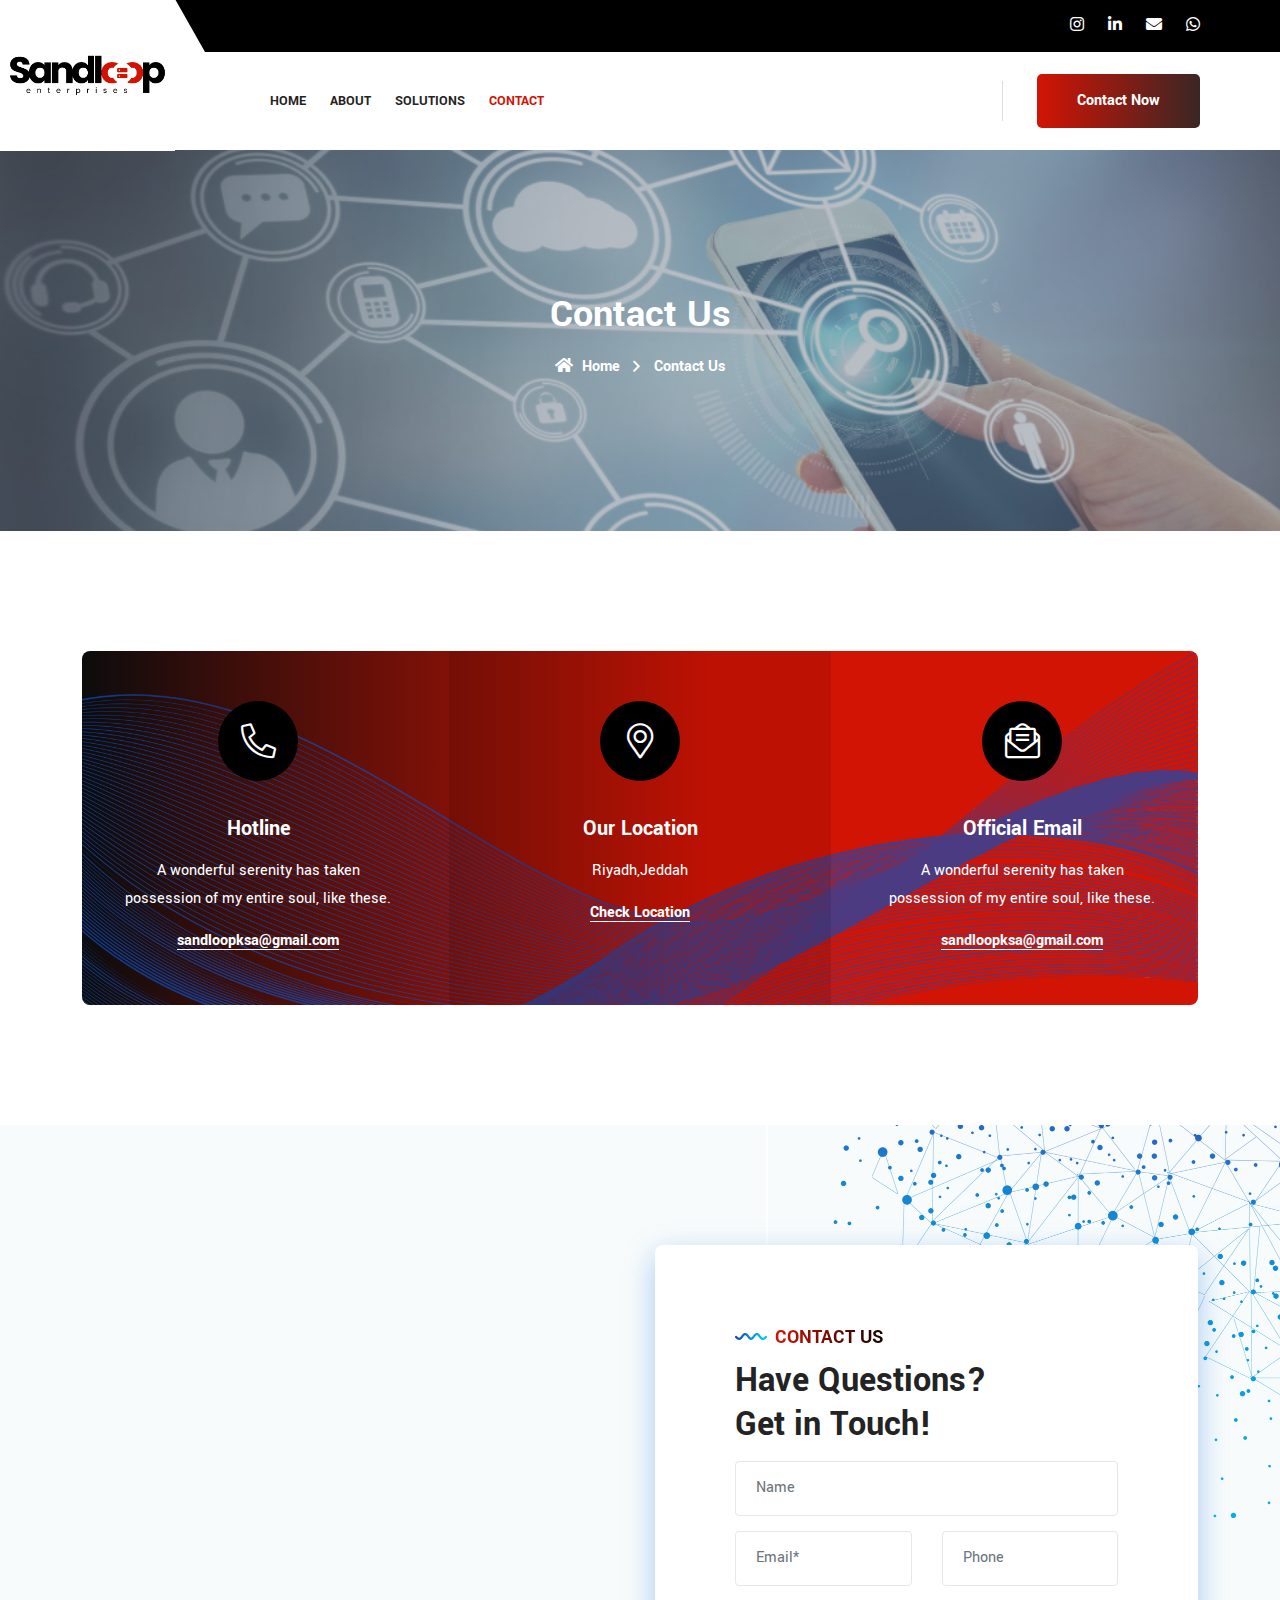
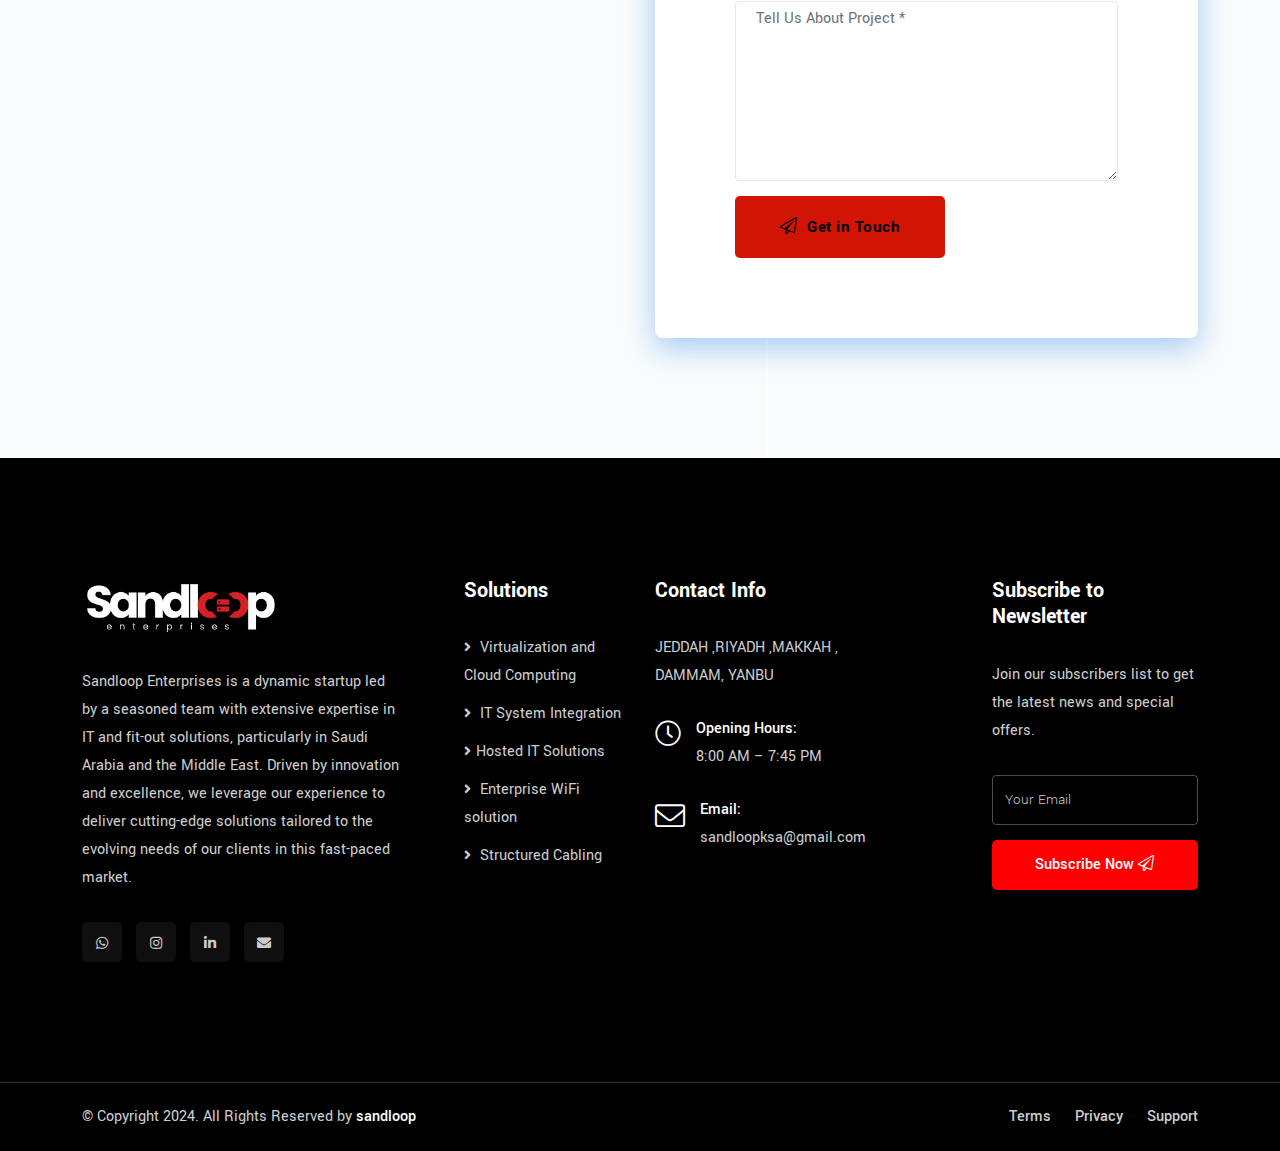
<file: contact-us.html>
<!DOCTYPE html>
<html lang="en">

<head>
    <!-- ========== Meta Tags ========== -->
    <meta charset="utf-8">
    <meta http-equiv="X-UA-Compatible" content="IE=edge">
    <meta name="viewport" content="width=device-width, initial-scale=1">
    <meta name="description" content="Crysa - It Solution Template">

    <title>sandloop conatct</title>

    <!-- ========== Favicon Icon ========== -->
    <link rel="shortcut icon" href="assets/img/logo/sandloop logo .png" type="image/x-icon">

    <!-- ========== Start Stylesheet ========== -->
    <link href="assets/css/bootstrap.min.css" rel="stylesheet" />
    <link href="assets/css/font-awesome.min.css" rel="stylesheet" />
    <link href="assets/css/themify-icons.css" rel="stylesheet" />
    <link href="assets/css/elegant-icons.css" rel="stylesheet" />
    <link href="assets/css/flaticon-set.css" rel="stylesheet" />
    <link href="assets/css/magnific-popup.css" rel="stylesheet" />
    <link href="assets/css/swiper-bundle.min.css" rel="stylesheet" />
    <link href="assets/css/animate.css" rel="stylesheet" />
    <link href="assets/css/validnavs.css" rel="stylesheet" />
    <link href="assets/css/helper.css" rel="stylesheet" />
    <link href="assets/css/style.css" rel="stylesheet" />
    <link href="style.css" rel="stylesheet">
    <!-- ========== End Stylesheet ========== -->

</head>

<body>

    <!--[if lte IE 9]>
        <p class="browserupgrade">You are using an <strong>outdated</strong> browser. Please <a href="https://browsehappy.com/">upgrade your browser</a> to improve your experience and security.</p>
    <![endif]-->

   <!-- Start Header Top 
    ============================================= -->
    <div class="top-bar bg-dark text-light top-style-one">
        <div class="container-fill pr">
            <div class="row align-center">
                <div class="col-xl-7 offset-xl-2 col-lg-8 info">
                    
                </div>
                <div class="col-xl-3 col-lg-4 text-right item-flex">
                    
                    <div class="social">
                        <ul>
                            <li>
                                <a target="_blank" href="https://www.instagram.com/sandloopenterprises/">
                                    <i class="fab fa-instagram"></i>
                                </a>
                            </li>
                            <li>
                                <a target="_blank" href="https://www.linkedin.com/company/sandloop/">
                                    <i class="fab fa-linkedin-in"></i>
                                </a>
                            </li>
                            <li>
                                <a target="_blank" href="https://mail.google.com/mail/?view=cm&fs=1&to=sandloopksa@gmail.com">
                                    <i class="fas fa-envelope"></i>
                                </a>
                            </li>
                            <li>
                                <a target="_blank" href="https://wa.me/966539536134">
                                    <i class="fab fa-whatsapp"></i>
                                </a>
                            </li>
                        </ul>
                    </div>
                </div>
            </div>
        </div>
    </div>
    <!-- End Header Top -->

    <!-- Header 
    ============================================= -->
    <header>
        <!-- Start Navigation -->
        <nav class="navbar mobile-sidenav small-pad brand-style-bg nav-border attr-border navbar-sticky navbar-default validnavs">

            <!-- Start Top Search -->
            <div class="top-search">
                <div class="container-xl">
                    <div class="input-group">
                        <span class="input-group-addon"><i class="fa fa-search"></i></span>
                        <input type="text" class="form-control" placeholder="Search">
                        <span class="input-group-addon close-search"><i class="fa fa-times"></i></span>
                    </div>
                </div>
            </div>
            <!-- End Top Search -->

            <div class="container-fill pr">            
                

                <div class="row align-center">
                    <!-- Start Header Navigation -->
                    <div class="col-xl-2 col-lg-2 col-md-2 col-sm-1 col-1">
                        <div class="navbar-header">
                            <button type="button" class="navbar-toggle" data-toggle="collapse" data-target="#navbar-menu">
                                <i class="fa fa-bars"></i>
                            </button>
                            <a class="navbar-brand" href="index.html">
                                <img src="assets/img/logo/sandloop logo .png" class="logo logo-display" alt="Logo">
                                <img src="assets/img/logo/sandloop logo .png" class="logo logo-scrolled" alt="Logo">
                            </a>
                        </div>
                    </div>
                    <!-- End Header Navigation -->

                    <!-- Collect the nav links, forms, and other content for toggling -->
                    <div class="col-xl-7 col-lg-8 col-md-4 col-sm-4 col-4">
                        <div class="collapse navbar-collapse" id="navbar-menu">

                            <img src="assets/img/logo/sandloop logo .png" alt="Logo">
                            <button type="button" class="navbar-toggle" data-toggle="collapse" data-target="#navbar-menu">
                                <i class="fa fa-times"></i>
                            </button>
                            
                            <ul class="nav navbar-nav navbar-right" data-in="fadeInDown" data-out="fadeOutUp">
                                <li class="dropdown">
                                    <a href="index.html" class="" data-toggle="dropdown" >Home</a>
                                
                                </li>
                                <li class="dropdown">
                                    <a href="team-details.html" class="" data-toggle="dropdown">About</a>
                                    
                                </li>
                               
                                <li class="dropdown">
                                    <a href="services-2.html" class="" data-toggle="dropdown" >Solutions</a>
                                   
                                </li>
                                
                                <li class="dropdown active">
                                    <a href="contact-us.html" class="" data-toggle="dropdown" style="color:#d21404;">contact</a>
                                </li>
                            </ul>
                        </div>
                    </div>
                    <!-- /.navbar-collapse -->

                    <div class="col-xl-3 col-lg-2 col-md-6 col-sm-7 col-7">
                        <div class="attr-right d-flex justify-content-between">
                            <!-- Start Atribute Navigation -->
                            <div class="attr-nav">
                                <ul>
                      
                                    <li class="button">
                                        <a target="_blank" href="https://mail.google.com/mail/?view=cm&fs=1&to=sandloopksa@gmail.com">contact now</a>
                                    </li>
                                </ul>
                            </div>
                            <!-- End Atribute Navigation -->

                        </div>
                        
                    </div>

                    
                    
                </div>

                <!-- Overlay screen for menu -->
                <div class="overlay-screen"></div>
                <!-- End Overlay screen for menu -->

            </div>   
            
        </nav>
        <!-- End Navigation -->

    </header>
    <!-- End Header -->

     <!-- Start Breadcrumb 
    ============================================= -->
    <div class="breadcrumb-area text-center shadow dark text-light bg-cover" style="background-image: url(assets/img/2102.jpg);">
        <div class="container">
            <div class="row">
                <div class="col-lg-8 offset-lg-2">
                    <h1>Contact Us</h1>
                    <nav aria-label="breadcrumb">
                        <ol class="breadcrumb">
                            <li><a href="#"><i class="fas fa-home"></i> Home</a></li>
                            <li class="active">Contact Us</li>
                        </ol>
                      </nav>
                </div>
            </div>
        </div>
    </div>
    <!-- End Breadcrumb -->

    <!-- Start Contact Us 
    ============================================= -->
    <div class="contact-area default-padding">
        <div class="container">
            <div class="contact-style-two-items text-center bg-gradient text-light">
                <!-- Shape -->
                <div class="shape-left-top" style="background-image: url(assets/img/shape/25.png);"></div>
                <!-- Shape -->
                <div class="row">
                    <!-- Single Item -->
                    <div class="col-lg-4 contact-style-two">
                        <div class="item">
                            <i class="fas fa-phone-alt"></i>
                            <h4 class="title">Hotline</h4>
                            <p>
                                A wonderful serenity has taken possession of my entire soul, like these.
                            </p>
                            <a target="_blank" href="https://mail.google.com/mail/?view=cm&fs=1&to=sandloopksa@gmail.com">sandloopksa@gmail.com</a>

                            <!-- <a href="">+4733378901</a> -->
                        </div>
                    </div>
                    <!-- End Single Item -->
                    <!-- Single Item -->
                    <div class="col-lg-4 contact-style-two">
                        <div class="item">
                            <i class="fas fa-map-marker-alt"></i>
                            <h4 class="title">Our Location</h4>
                            <p>
                                Riyadh,Jeddah
                            </p>
                            <a class="smooth-menu" href="#contact">Check Location</a>
                        </div>
                    </div>
                    <!-- End Single Item -->
                    <!-- Single Item -->
                    <div class="col-lg-4 contact-style-two">
                        <div class="item">
                            <i class="fas fa-envelope-open-text"></i>
                            <h4 class="title">Official Email</h4>
                            <p>
                                A wonderful serenity has taken possession of my entire soul, like these.
                            </p>
                            <a target="_blank" href="https://mail.google.com/mail/?view=cm&fs=1&to=sandloopksa@gmail.com">sandloopksa@gmail.com</a>
                        </div>
                    </div>
                    <!-- End Single Item -->
                </div>
            </div>
        </div>
    </div>
    <!-- End Contact -->

    <!-- Start Contact Form 
    ============================================= -->
    <div id="contact" class="contact-form-area default-padding bg-gray overflow-hidden">
        <!-- Shape -->
        <div class="shape-right-bottom-large" style="background-image: url(assets/img/shape/16.png);"></div>
        <!-- Shape -->
        <div class="google-maps">
            <iframe src="https://www.google.com/maps/embed?pb=!1m18!1m12!1m3!1d1856578.0755347959!2d46.248210888795256!3d24.6536858132154!2m3!1f0!2f0!3f0!3m2!1i1024!2i768!4f13.1!3m3!1m2!1s0x3e2f03890d489399%3A0xba974d1c98e79fd5!2sRiyadh%20Saudi%20Arabia!5e0!3m2!1sen!2sin!4v1725945235883!5m2!1sen!2sin" width="600" height="450" style="border:0;" allowfullscreen="" loading="lazy" referrerpolicy="no-referrer-when-downgrade"></iframe>        </div>
        <div class="container">
            <!-- Contact Form -->
            <div class="row">
                <div class="col-xl-6 offset-xl-6 col-lg-7 offset-lg-5">
                    <div class="form">
                        <h4 class="sub-heading">Contact Us</h4>
                        <h2 class="heading">Have Questions? <br> Get in Touch!</h2>
                        <form action="assets/mail/contact.php" method="POST" class="contact-form contact-form">
                            <div class="row">
                                <div class="col-lg-12">
                                    <div class="form-group">
                                        <input class="form-control" id="name" name="name" placeholder="Name" type="text">
                                        <span class="alert-error"></span>
                                    </div>
                                </div>
                            </div>
                            <div class="row">
                                <div class="col-lg-6">
                                    <div class="form-group">
                                        <input class="form-control" id="email" name="email" placeholder="Email*" type="email">
                                        <span class="alert-error"></span>
                                    </div>
                                </div>
                                <div class="col-lg-6">
                                    <div class="form-group">
                                        <input class="form-control" id="phone" name="phone" placeholder="Phone" type="text">
                                        <span class="alert-error"></span>
                                    </div>
                                </div>
                            </div>
                            <div class="row">
                                <div class="col-lg-12">
                                    <div class="form-group comments">
                                        <textarea class="form-control" id="comments" name="comments" placeholder="Tell Us About Project *"></textarea>
                                    </div>
                                </div>
                            </div>
                            <div class="row">
                                <div class="col-lg-12">
                                    <button type="submit" name="submit" id="submit">
                                        <i class="fa fa-paper-plane"></i> Get in Touch
                                    </button>
                                </div>
                            </div>
                            <!-- Alert Message -->
                            <div class="col-lg-12 alert-notification">
                                <div id="message" class="alert-msg"></div>
                            </div>
                        </form>
                    </div>
                </div>
            </div>
            <!-- End Contact Form -->


        </div>
    </div>
    <!-- End Contact Form -->
   <!-- Start Footer 
    ============================================= -->

    <footer  class="bg-dark text-light">
        <div class="container">
            <div class="f-items default-padding">
                <div class="row">
                    <div class="col-lg-4 col-md-6 item">
                        <div class="f-item about">
                            <img class="logo" src="assets/img/logo/sandloop logo white.png" alt="Logo">
                            <p>
                                Sandloop Enterprises is a dynamic startup led by a seasoned team with extensive expertise in IT and fit-out solutions, particularly in Saudi Arabia and the Middle East.

                                Driven by innovation and excellence, we leverage our experience to deliver cutting-edge solutions tailored to the evolving needs of our clients in this fast-paced market.                            </p>
                            <ul class="social">
                                <li>
                                    <a target="_blank" href="https://wa.me/966539536134"><i class="fab fa-whatsapp"></i></a>

                                </li>
                                <li>
                                    <a target="_blank" href="https://www.instagram.com/sandloopenterprises/"><i class="fab fa-instagram"></i></a>
                                </li>
                                <li>
                                    <a target="_blank" href="https://www.linkedin.com/company/sandloop/"><i class="fab fa-linkedin-in"></i></a>
                                </li>
                                <li>
                                    <a target="_blank" href="https://mail.google.com/mail/?view=cm&fs=1&to=sandloopksa@gmail.com" class="social-icon">
                                        <i class="fas fa-envelope"></i>
                                    </a>
                                </li>
                            </ul>
                        </div>
                    </div>
                    <div class="col-lg-2 col-md-6 item">
                        <div class="f-item link">
                            <h4 class="widget-title">Solutions</h4>
                            <ul>
                                <li>
                                    <a href="index.html"><i class="fas fa-angle-right"></i> Virtualization and Cloud Computing</a>
                                </li>
                                <li>
                                    <a href="about-us.html"><i class="fas fa-angle-right"></i> IT System Integration</a>
                                </li>
                                <li>
                                    <a href="about-us.html"><i class="fas fa-angle-right"></i>Hosted IT Solutions</a>
                                </li>
                                <li>
                                    <a href="about-us.html"><i class="fas fa-angle-right"></i> Enterprise WiFi solution</a>
                                </li>
                                <li>
                                    <a href="blog-standard.html"><i class="fas fa-angle-right"></i> Structured Cabling</a>
                                </li>
                                <!-- <li>
                                    <a href="#"><i class="fas fa-angle-right"></i> Backup & Recovery</a>
                                </li> -->
                            </ul>
                        </div>
                    </div>
                    <div class="col-lg-3 col-md-6 item">
                        <div class="f-item contact-widget">
                            <h4 class="widget-title">Contact Info</h4>
                            <div class="address">
                                <ul>
                                    <li>
                                        JEDDAH ,RIYADH ,MAKKAH ,<BR>DAMMAM, YANBU
                                    </li>
                                    <li>
                                        <div class="icon">
                                            <i class="fal fa-clock"></i>
                                        </div>
                                        <div class="content">
                                            <strong>Opening Hours:</strong>
                                            8:00 AM – 7:45 PM
                                        </div>
                                    </li>
                                    <li>
                                        <div class="icon">
                                            <i class="fal fa-envelope"></i>

                                        </div>
                                       
                                        <div class="content">
                                            <strong>Email:</strong>
                                            <a href="https://mail.google.com/mail/?view=cm&fs=1&to=sandloopksa@gmail.com" target="_blank">sandloopksa@gmail.com</a>
                                        </div>
                                        
                                    </li>
                                </ul>
                            </div>
                        </div>
                    </div>
                    <div class="col-lg-3 col-md-6 item">
                        <div class="f-item newsletter">
                            <h4 class="widget-title">Subscribe to Newsletter</h4>
                            <p>
                                Join our subscribers list to get the latest news and special offers. 
                            </p>
                            <form target="_blank" action="https://mail.google.com/mail/?view=cm&fs=1&to=sandloopksa@gmail.com">
                                <input type="email" placeholder="Your Email" class="form-control" name="email">
                               <a href="https://mail.google.com/mail/?view=cm&fs=1&to=sandloopksa@gmail.com"> <button type="submit"> Subscribe Now <i class="fa fa-paper-plane"></i></button>  </a>
                            </form>
                        </div>
                    </div>
                </div>
            </div>
        </div>
        <!-- Start Footer Bottom -->
        <div class="footer-bottom">
            <div class="container">
                <div class="footer-bottom-box">
                    <div class="row">
                        <div class="col-lg-6">
                            <p>&copy; Copyright 2024. All Rights Reserved by <a href="#">sandloop</a></p>
                        </div>
                        <div class="col-lg-6 text-right">
                            <ul>
                                <li>
                                    <a href="#">Terms</a>
                                </li>
                                <li>
                                    <a href="#">Privacy</a>
                                </li>
                                <li>
                                    <a href="#">Support</a>
                                </li>
                            </ul>
                        </div>
                    </div>
                </div>
            </div>
        </div>
        <!-- End Footer Bottom -->
    </footer>
    <!-- End Footer -->
    
    <!-- jQuery Frameworks
    ============================================= -->
    <script src="assets/js/jquery-3.6.0.min.js"></script>
    <script src="assets/js/bootstrap.bundle.min.js"></script>
    <script src="assets/js/jquery.appear.js"></script>
    <script src="assets/js/jquery.easing.min.js"></script>
    <script src="assets/js/jquery.magnific-popup.min.js"></script>
    <script src="assets/js/modernizr.custom.13711.js"></script>
    <script src="assets/js/swiper-bundle.min.js"></script>
    <script src="assets/js/wow.min.js"></script>
    <script src="assets/js/progress-bar.min.js"></script>
    <script src="assets/js/circle-progress.js"></script>
    <script src="assets/js/isotope.pkgd.min.js"></script>
    <script src="assets/js/imagesloaded.pkgd.min.js"></script>
    <script src="assets/js/jquery.nice-select.min.js"></script>
    <script src="assets/js/count-to.js"></script>
    <script src="assets/js/jquery.scrolla.min.js"></script>
    <script src="assets/js/YTPlayer.min.js"></script>
    <script src="assets/js/TweenMax.min.js"></script>
    <script src="assets/js/validnavs.js"></script>
    <script src="assets/js/main.js"></script>

</body>
</html>
</file>
<file: assets/css/themify-icons.css>
@font-face {
	font-family: 'themify';
	src:url('../fonts/themify.eot?-fvbane');
	src:url('../fonts/themify.eot?#iefix-fvbane') format('embedded-opentype'),
		url('../fonts/themify.woff?-fvbane') format('woff'),
		url('../fonts/themify.ttf?-fvbane') format('truetype'),
		url('../fonts/themify.svg?-fvbane#themify') format('svg');
	font-weight: normal;
	font-style: normal;
}

[class^="ti-"], [class*=" ti-"] {
	font-family: 'themify';
	speak: none;
	font-style: normal;
	font-weight: normal;
	font-variant: normal;
	text-transform: none;
	line-height: 1;

	/* Better Font Rendering =========== */
	-webkit-font-smoothing: antialiased;
	-moz-osx-font-smoothing: grayscale;
}

.ti-wand:before {
	content: "\e600";
}
.ti-volume:before {
	content: "\e601";
}
.ti-user:before {
	content: "\e602";
}
.ti-unlock:before {
	content: "\e603";
}
.ti-unlink:before {
	content: "\e604";
}
.ti-trash:before {
	content: "\e605";
}
.ti-thought:before {
	content: "\e606";
}
.ti-target:before {
	content: "\e607";
}
.ti-tag:before {
	content: "\e608";
}
.ti-tablet:before {
	content: "\e609";
}
.ti-star:before {
	content: "\e60a";
}
.ti-spray:before {
	content: "\e60b";
}
.ti-signal:before {
	content: "\e60c";
}
.ti-shopping-cart:before {
	content: "\e60d";
}
.ti-shopping-cart-full:before {
	content: "\e60e";
}
.ti-settings:before {
	content: "\e60f";
}
.ti-search:before {
	content: "\e610";
}
.ti-zoom-in:before {
	content: "\e611";
}
.ti-zoom-out:before {
	content: "\e612";
}
.ti-cut:before {
	content: "\e613";
}
.ti-ruler:before {
	content: "\e614";
}
.ti-ruler-pencil:before {
	content: "\e615";
}
.ti-ruler-alt:before {
	content: "\e616";
}
.ti-bookmark:before {
	content: "\e617";
}
.ti-bookmark-alt:before {
	content: "\e618";
}
.ti-reload:before {
	content: "\e619";
}
.ti-plus:before {
	content: "\e61a";
}
.ti-pin:before {
	content: "\e61b";
}
.ti-pencil:before {
	content: "\e61c";
}
.ti-pencil-alt:before {
	content: "\e61d";
}
.ti-paint-roller:before {
	content: "\e61e";
}
.ti-paint-bucket:before {
	content: "\e61f";
}
.ti-na:before {
	content: "\e620";
}
.ti-mobile:before {
	content: "\e621";
}
.ti-minus:before {
	content: "\e622";
}
.ti-medall:before {
	content: "\e623";
}
.ti-medall-alt:before {
	content: "\e624";
}
.ti-marker:before {
	content: "\e625";
}
.ti-marker-alt:before {
	content: "\e626";
}
.ti-arrow-up:before {
	content: "\e627";
}
.ti-arrow-right:before {
	content: "\e628";
}
.ti-arrow-left:before {
	content: "\e629";
}
.ti-arrow-down:before {
	content: "\e62a";
}
.ti-lock:before {
	content: "\e62b";
}
.ti-location-arrow:before {
	content: "\e62c";
}
.ti-link:before {
	content: "\e62d";
}
.ti-layout:before {
	content: "\e62e";
}
.ti-layers:before {
	content: "\e62f";
}
.ti-layers-alt:before {
	content: "\e630";
}
.ti-key:before {
	content: "\e631";
}
.ti-import:before {
	content: "\e632";
}
.ti-image:before {
	content: "\e633";
}
.ti-heart:before {
	content: "\e634";
}
.ti-heart-broken:before {
	content: "\e635";
}
.ti-hand-stop:before {
	content: "\e636";
}
.ti-hand-open:before {
	content: "\e637";
}
.ti-hand-drag:before {
	content: "\e638";
}
.ti-folder:before {
	content: "\e639";
}
.ti-flag:before {
	content: "\e63a";
}
.ti-flag-alt:before {
	content: "\e63b";
}
.ti-flag-alt-2:before {
	content: "\e63c";
}
.ti-eye:before {
	content: "\e63d";
}
.ti-export:before {
	content: "\e63e";
}
.ti-exchange-vertical:before {
	content: "\e63f";
}
.ti-desktop:before {
	content: "\e640";
}
.ti-cup:before {
	content: "\e641";
}
.ti-crown:before {
	content: "\e642";
}
.ti-comments:before {
	content: "\e643";
}
.ti-comment:before {
	content: "\e644";
}
.ti-comment-alt:before {
	content: "\e645";
}
.ti-close:before {
	content: "\e646";
}
.ti-clip:before {
	content: "\e647";
}
.ti-angle-up:before {
	content: "\e648";
}
.ti-angle-right:before {
	content: "\e649";
}
.ti-angle-left:before {
	content: "\e64a";
}
.ti-angle-down:before {
	content: "\e64b";
}
.ti-check:before {
	content: "\e64c";
}
.ti-check-box:before {
	content: "\e64d";
}
.ti-camera:before {
	content: "\e64e";
}
.ti-announcement:before {
	content: "\e64f";
}
.ti-brush:before {
	content: "\e650";
}
.ti-briefcase:before {
	content: "\e651";
}
.ti-bolt:before {
	content: "\e652";
}
.ti-bolt-alt:before {
	content: "\e653";
}
.ti-blackboard:before {
	content: "\e654";
}
.ti-bag:before {
	content: "\e655";
}
.ti-move:before {
	content: "\e656";
}
.ti-arrows-vertical:before {
	content: "\e657";
}
.ti-arrows-horizontal:before {
	content: "\e658";
}
.ti-fullscreen:before {
	content: "\e659";
}
.ti-arrow-top-right:before {
	content: "\e65a";
}
.ti-arrow-top-left:before {
	content: "\e65b";
}
.ti-arrow-circle-up:before {
	content: "\e65c";
}
.ti-arrow-circle-right:before {
	content: "\e65d";
}
.ti-arrow-circle-left:before {
	content: "\e65e";
}
.ti-arrow-circle-down:before {
	content: "\e65f";
}
.ti-angle-double-up:before {
	content: "\e660";
}
.ti-angle-double-right:before {
	content: "\e661";
}
.ti-angle-double-left:before {
	content: "\e662";
}
.ti-angle-double-down:before {
	content: "\e663";
}
.ti-zip:before {
	content: "\e664";
}
.ti-world:before {
	content: "\e665";
}
.ti-wheelchair:before {
	content: "\e666";
}
.ti-view-list:before {
	content: "\e667";
}
.ti-view-list-alt:before {
	content: "\e668";
}
.ti-view-grid:before {
	content: "\e669";
}
.ti-uppercase:before {
	content: "\e66a";
}
.ti-upload:before {
	content: "\e66b";
}
.ti-underline:before {
	content: "\e66c";
}
.ti-truck:before {
	content: "\e66d";
}
.ti-timer:before {
	content: "\e66e";
}
.ti-ticket:before {
	content: "\e66f";
}
.ti-thumb-up:before {
	content: "\e670";
}
.ti-thumb-down:before {
	content: "\e671";
}
.ti-text:before {
	content: "\e672";
}
.ti-stats-up:before {
	content: "\e673";
}
.ti-stats-down:before {
	content: "\e674";
}
.ti-split-v:before {
	content: "\e675";
}
.ti-split-h:before {
	content: "\e676";
}
.ti-smallcap:before {
	content: "\e677";
}
.ti-shine:before {
	content: "\e678";
}
.ti-shift-right:before {
	content: "\e679";
}
.ti-shift-left:before {
	content: "\e67a";
}
.ti-shield:before {
	content: "\e67b";
}
.ti-notepad:before {
	content: "\e67c";
}
.ti-server:before {
	content: "\e67d";
}
.ti-quote-right:before {
	content: "\e67e";
}
.ti-quote-left:before {
	content: "\e67f";
}
.ti-pulse:before {
	content: "\e680";
}
.ti-printer:before {
	content: "\e681";
}
.ti-power-off:before {
	content: "\e682";
}
.ti-plug:before {
	content: "\e683";
}
.ti-pie-chart:before {
	content: "\e684";
}
.ti-paragraph:before {
	content: "\e685";
}
.ti-panel:before {
	content: "\e686";
}
.ti-package:before {
	content: "\e687";
}
.ti-music:before {
	content: "\e688";
}
.ti-music-alt:before {
	content: "\e689";
}
.ti-mouse:before {
	content: "\e68a";
}
.ti-mouse-alt:before {
	content: "\e68b";
}
.ti-money:before {
	content: "\e68c";
}
.ti-microphone:before {
	content: "\e68d";
}
.ti-menu:before {
	content: "\e68e";
}
.ti-menu-alt:before {
	content: "\e68f";
}
.ti-map:before {
	content: "\e690";
}
.ti-map-alt:before {
	content: "\e691";
}
.ti-loop:before {
	content: "\e692";
}
.ti-location-pin:before {
	content: "\e693";
}
.ti-list:before {
	content: "\e694";
}
.ti-light-bulb:before {
	content: "\e695";
}
.ti-Italic:before {
	content: "\e696";
}
.ti-info:before {
	content: "\e697";
}
.ti-infinite:before {
	content: "\e698";
}
.ti-id-badge:before {
	content: "\e699";
}
.ti-hummer:before {
	content: "\e69a";
}
.ti-home:before {
	content: "\e69b";
}
.ti-help:before {
	content: "\e69c";
}
.ti-headphone:before {
	content: "\e69d";
}
.ti-harddrives:before {
	content: "\e69e";
}
.ti-harddrive:before {
	content: "\e69f";
}
.ti-gift:before {
	content: "\e6a0";
}
.ti-game:before {
	content: "\e6a1";
}
.ti-filter:before {
	content: "\e6a2";
}
.ti-files:before {
	content: "\e6a3";
}
.ti-file:before {
	content: "\e6a4";
}
.ti-eraser:before {
	content: "\e6a5";
}
.ti-envelope:before {
	content: "\e6a6";
}
.ti-download:before {
	content: "\e6a7";
}
.ti-direction:before {
	content: "\e6a8";
}
.ti-direction-alt:before {
	content: "\e6a9";
}
.ti-dashboard:before {
	content: "\e6aa";
}
.ti-control-stop:before {
	content: "\e6ab";
}
.ti-control-shuffle:before {
	content: "\e6ac";
}
.ti-control-play:before {
	content: "\e6ad";
}
.ti-control-pause:before {
	content: "\e6ae";
}
.ti-control-forward:before {
	content: "\e6af";
}
.ti-control-backward:before {
	content: "\e6b0";
}
.ti-cloud:before {
	content: "\e6b1";
}
.ti-cloud-up:before {
	content: "\e6b2";
}
.ti-cloud-down:before {
	content: "\e6b3";
}
.ti-clipboard:before {
	content: "\e6b4";
}
.ti-car:before {
	content: "\e6b5";
}
.ti-calendar:before {
	content: "\e6b6";
}
.ti-book:before {
	content: "\e6b7";
}
.ti-bell:before {
	content: "\e6b8";
}
.ti-basketball:before {
	content: "\e6b9";
}
.ti-bar-chart:before {
	content: "\e6ba";
}
.ti-bar-chart-alt:before {
	content: "\e6bb";
}
.ti-back-right:before {
	content: "\e6bc";
}
.ti-back-left:before {
	content: "\e6bd";
}
.ti-arrows-corner:before {
	content: "\e6be";
}
.ti-archive:before {
	content: "\e6bf";
}
.ti-anchor:before {
	content: "\e6c0";
}
.ti-align-right:before {
	content: "\e6c1";
}
.ti-align-left:before {
	content: "\e6c2";
}
.ti-align-justify:before {
	content: "\e6c3";
}
.ti-align-center:before {
	content: "\e6c4";
}
.ti-alert:before {
	content: "\e6c5";
}
.ti-alarm-clock:before {
	content: "\e6c6";
}
.ti-agenda:before {
	content: "\e6c7";
}
.ti-write:before {
	content: "\e6c8";
}
.ti-window:before {
	content: "\e6c9";
}
.ti-widgetized:before {
	content: "\e6ca";
}
.ti-widget:before {
	content: "\e6cb";
}
.ti-widget-alt:before {
	content: "\e6cc";
}
.ti-wallet:before {
	content: "\e6cd";
}
.ti-video-clapper:before {
	content: "\e6ce";
}
.ti-video-camera:before {
	content: "\e6cf";
}
.ti-vector:before {
	content: "\e6d0";
}
.ti-themify-logo:before {
	content: "\e6d1";
}
.ti-themify-favicon:before {
	content: "\e6d2";
}
.ti-themify-favicon-alt:before {
	content: "\e6d3";
}
.ti-support:before {
	content: "\e6d4";
}
.ti-stamp:before {
	content: "\e6d5";
}
.ti-split-v-alt:before {
	content: "\e6d6";
}
.ti-slice:before {
	content: "\e6d7";
}
.ti-shortcode:before {
	content: "\e6d8";
}
.ti-shift-right-alt:before {
	content: "\e6d9";
}
.ti-shift-left-alt:before {
	content: "\e6da";
}
.ti-ruler-alt-2:before {
	content: "\e6db";
}
.ti-receipt:before {
	content: "\e6dc";
}
.ti-pin2:before {
	content: "\e6dd";
}
.ti-pin-alt:before {
	content: "\e6de";
}
.ti-pencil-alt2:before {
	content: "\e6df";
}
.ti-palette:before {
	content: "\e6e0";
}
.ti-more:before {
	content: "\e6e1";
}
.ti-more-alt:before {
	content: "\e6e2";
}
.ti-microphone-alt:before {
	content: "\e6e3";
}
.ti-magnet:before {
	content: "\e6e4";
}
.ti-line-double:before {
	content: "\e6e5";
}
.ti-line-dotted:before {
	content: "\e6e6";
}
.ti-line-dashed:before {
	content: "\e6e7";
}
.ti-layout-width-full:before {
	content: "\e6e8";
}
.ti-layout-width-default:before {
	content: "\e6e9";
}
.ti-layout-width-default-alt:before {
	content: "\e6ea";
}
.ti-layout-tab:before {
	content: "\e6eb";
}
.ti-layout-tab-window:before {
	content: "\e6ec";
}
.ti-layout-tab-v:before {
	content: "\e6ed";
}
.ti-layout-tab-min:before {
	content: "\e6ee";
}
.ti-layout-slider:before {
	content: "\e6ef";
}
.ti-layout-slider-alt:before {
	content: "\e6f0";
}
.ti-layout-sidebar-right:before {
	content: "\e6f1";
}
.ti-layout-sidebar-none:before {
	content: "\e6f2";
}
.ti-layout-sidebar-left:before {
	content: "\e6f3";
}
.ti-layout-placeholder:before {
	content: "\e6f4";
}
.ti-layout-menu:before {
	content: "\e6f5";
}
.ti-layout-menu-v:before {
	content: "\e6f6";
}
.ti-layout-menu-separated:before {
	content: "\e6f7";
}
.ti-layout-menu-full:before {
	content: "\e6f8";
}
.ti-layout-media-right-alt:before {
	content: "\e6f9";
}
.ti-layout-media-right:before {
	content: "\e6fa";
}
.ti-layout-media-overlay:before {
	content: "\e6fb";
}
.ti-layout-media-overlay-alt:before {
	content: "\e6fc";
}
.ti-layout-media-overlay-alt-2:before {
	content: "\e6fd";
}
.ti-layout-media-left-alt:before {
	content: "\e6fe";
}
.ti-layout-media-left:before {
	content: "\e6ff";
}
.ti-layout-media-center-alt:before {
	content: "\e700";
}
.ti-layout-media-center:before {
	content: "\e701";
}
.ti-layout-list-thumb:before {
	content: "\e702";
}
.ti-layout-list-thumb-alt:before {
	content: "\e703";
}
.ti-layout-list-post:before {
	content: "\e704";
}
.ti-layout-list-large-image:before {
	content: "\e705";
}
.ti-layout-line-solid:before {
	content: "\e706";
}
.ti-layout-grid4:before {
	content: "\e707";
}
.ti-layout-grid3:before {
	content: "\e708";
}
.ti-layout-grid2:before {
	content: "\e709";
}
.ti-layout-grid2-thumb:before {
	content: "\e70a";
}
.ti-layout-cta-right:before {
	content: "\e70b";
}
.ti-layout-cta-left:before {
	content: "\e70c";
}
.ti-layout-cta-center:before {
	content: "\e70d";
}
.ti-layout-cta-btn-right:before {
	content: "\e70e";
}
.ti-layout-cta-btn-left:before {
	content: "\e70f";
}
.ti-layout-column4:before {
	content: "\e710";
}
.ti-layout-column3:before {
	content: "\e711";
}
.ti-layout-column2:before {
	content: "\e712";
}
.ti-layout-accordion-separated:before {
	content: "\e713";
}
.ti-layout-accordion-merged:before {
	content: "\e714";
}
.ti-layout-accordion-list:before {
	content: "\e715";
}
.ti-ink-pen:before {
	content: "\e716";
}
.ti-info-alt:before {
	content: "\e717";
}
.ti-help-alt:before {
	content: "\e718";
}
.ti-headphone-alt:before {
	content: "\e719";
}
.ti-hand-point-up:before {
	content: "\e71a";
}
.ti-hand-point-right:before {
	content: "\e71b";
}
.ti-hand-point-left:before {
	content: "\e71c";
}
.ti-hand-point-down:before {
	content: "\e71d";
}
.ti-gallery:before {
	content: "\e71e";
}
.ti-face-smile:before {
	content: "\e71f";
}
.ti-face-sad:before {
	content: "\e720";
}
.ti-credit-card:before {
	content: "\e721";
}
.ti-control-skip-forward:before {
	content: "\e722";
}
.ti-control-skip-backward:before {
	content: "\e723";
}
.ti-control-record:before {
	content: "\e724";
}
.ti-control-eject:before {
	content: "\e725";
}
.ti-comments-smiley:before {
	content: "\e726";
}
.ti-brush-alt:before {
	content: "\e727";
}
.ti-youtube:before {
	content: "\e728";
}
.ti-vimeo:before {
	content: "\e729";
}
.ti-twitter:before {
	content: "\e72a";
}
.ti-time:before {
	content: "\e72b";
}
.ti-tumblr:before {
	content: "\e72c";
}
.ti-skype:before {
	content: "\e72d";
}
.ti-share:before {
	content: "\e72e";
}
.ti-share-alt:before {
	content: "\e72f";
}
.ti-rocket:before {
	content: "\e730";
}
.ti-pinterest:before {
	content: "\e731";
}
.ti-new-window:before {
	content: "\e732";
}
.ti-microsoft:before {
	content: "\e733";
}
.ti-list-ol:before {
	content: "\e734";
}
.ti-linkedin:before {
	content: "\e735";
}
.ti-layout-sidebar-2:before {
	content: "\e736";
}
.ti-layout-grid4-alt:before {
	content: "\e737";
}
.ti-layout-grid3-alt:before {
	content: "\e738";
}
.ti-layout-grid2-alt:before {
	content: "\e739";
}
.ti-layout-column4-alt:before {
	content: "\e73a";
}
.ti-layout-column3-alt:before {
	content: "\e73b";
}
.ti-layout-column2-alt:before {
	content: "\e73c";
}
.ti-instagram:before {
	content: "\e73d";
}
.ti-google:before {
	content: "\e73e";
}
.ti-github:before {
	content: "\e73f";
}
.ti-flickr:before {
	content: "\e740";
}
.ti-facebook:before {
	content: "\e741";
}
.ti-dropbox:before {
	content: "\e742";
}
.ti-dribbble:before {
	content: "\e743";
}
.ti-apple:before {
	content: "\e744";
}
.ti-android:before {
	content: "\e745";
}
.ti-save:before {
	content: "\e746";
}
.ti-save-alt:before {
	content: "\e747";
}
.ti-yahoo:before {
	content: "\e748";
}
.ti-wordpress:before {
	content: "\e749";
}
.ti-vimeo-alt:before {
	content: "\e74a";
}
.ti-twitter-alt:before {
	content: "\e74b";
}
.ti-tumblr-alt:before {
	content: "\e74c";
}
.ti-trello:before {
	content: "\e74d";
}
.ti-stack-overflow:before {
	content: "\e74e";
}
.ti-soundcloud:before {
	content: "\e74f";
}
.ti-sharethis:before {
	content: "\e750";
}
.ti-sharethis-alt:before {
	content: "\e751";
}
.ti-reddit:before {
	content: "\e752";
}
.ti-pinterest-alt:before {
	content: "\e753";
}
.ti-microsoft-alt:before {
	content: "\e754";
}
.ti-linux:before {
	content: "\e755";
}
.ti-jsfiddle:before {
	content: "\e756";
}
.ti-joomla:before {
	content: "\e757";
}
.ti-html5:before {
	content: "\e758";
}
.ti-flickr-alt:before {
	content: "\e759";
}
.ti-email:before {
	content: "\e75a";
}
.ti-drupal:before {
	content: "\e75b";
}
.ti-dropbox-alt:before {
	content: "\e75c";
}
.ti-css3:before {
	content: "\e75d";
}
.ti-rss:before {
	content: "\e75e";
}
.ti-rss-alt:before {
	content: "\e75f";
}
</file>
<file: assets/css/elegant-icons.css>
@font-face {
	font-family: 'ElegantIcons';
	src:url('../fonts/ElegantIcons.eot');
	src:url('../fonts/ElegantIcons.eot?#iefix') format('embedded-opentype'),
		url('../fonts/ElegantIcons.woff') format('woff'),
		url('../fonts/ElegantIcons.ttf') format('truetype'),
		url('../fonts/ElegantIcons.svg#ElegantIcons') format('svg');
	font-weight: normal;
	font-style: normal;
}

@media screen and (-webkit-min-device-pixel-ratio:0) {
  @font-face {
    font-family: "ElegantIcons";
    src: url("./ElegantIcons.svg#ElegantIcons") format("svg");
  }
}

/* Use the following CSS code if you want to use data attributes for inserting your icons */
[data-icon]:before {
	font-family: 'ElegantIcons';
	content: attr(data-icon);
	speak: none;
	font-weight: normal;
	font-variant: normal;
	text-transform: none;
	line-height: 1;
	-webkit-font-smoothing: antialiased;
	-moz-osx-font-smoothing: grayscale;
}

/* Use the following CSS code if you want to have a class per icon */
/*
Instead of a list of all class selectors,
you can use the generic selector below, but it's slower:
[class*="your-class-prefix"] {
*/

.arrow_up, .arrow_down, .arrow_left, .arrow_right, .arrow_left-up, .arrow_right-up, .arrow_right-down, .arrow_left-down, .arrow-up-down, .arrow_up-down_alt, .arrow_left-right_alt, .arrow_left-right, .arrow_expand_alt2, .arrow_expand_alt, .arrow_condense, .arrow_expand, .arrow_move, .arrow_carrot-up, .arrow_carrot-down, .arrow_carrot-left, .arrow_carrot-right, .arrow_carrot-2up, .arrow_carrot-2down, .arrow_carrot-2left, .arrow_carrot-2right, .arrow_carrot-up_alt2, .arrow_carrot-down_alt2, .arrow_carrot-left_alt2, .arrow_carrot-right_alt2, .arrow_carrot-2up_alt2, .arrow_carrot-2down_alt2, .arrow_carrot-2left_alt2, .arrow_carrot-2right_alt2, .arrow_triangle-up, .arrow_triangle-down, .arrow_triangle-left, .arrow_triangle-right, .arrow_triangle-up_alt2, .arrow_triangle-down_alt2, .arrow_triangle-left_alt2, .arrow_triangle-right_alt2, .arrow_back, .icon_minus-06, .icon_plus, .icon_close, .icon_check, .icon_minus_alt2, .icon_plus_alt2, .icon_close_alt2, .icon_check_alt2, .icon_zoom-out_alt, .icon_zoom-in_alt, .icon_search, .icon_box-empty, .icon_box-selected, .icon_minus-box, .icon_plus-box, .icon_box-checked, .icon_circle-empty, .icon_circle-slelected, .icon_stop_alt2, .icon_stop, .icon_pause_alt2, .icon_pause, .icon_menu, .icon_menu-square_alt2, .icon_menu-circle_alt2, .icon_ul, .icon_ol, .icon_adjust-horiz, .icon_adjust-vert, .icon_document_alt, .icon_documents_alt, .icon_pencil, .icon_pencil-edit_alt, .icon_pencil-edit, .icon_folder-alt, .icon_folder-open_alt, .icon_folder-add_alt, .icon_info_alt, .icon_error-oct_alt, .icon_error-circle_alt, .icon_error-triangle_alt, .icon_question_alt2, .icon_question, .icon_comment_alt, .icon_chat_alt, .icon_vol-mute_alt, .icon_volume-low_alt, .icon_volume-high_alt, .icon_quotations, .icon_quotations_alt2, .icon_clock_alt, .icon_lock_alt, .icon_lock-open_alt, .icon_key_alt, .icon_cloud_alt, .icon_cloud-upload_alt, .icon_cloud-download_alt, .icon_image, .icon_images, .icon_lightbulb_alt, .icon_gift_alt, .icon_house_alt, .icon_genius, .icon_mobile, .icon_tablet, .icon_laptop, .icon_desktop, .icon_camera_alt, .icon_mail_alt, .icon_cone_alt, .icon_ribbon_alt, .icon_bag_alt, .icon_creditcard, .icon_cart_alt, .icon_paperclip, .icon_tag_alt, .icon_tags_alt, .icon_trash_alt, .icon_cursor_alt, .icon_mic_alt, .icon_compass_alt, .icon_pin_alt, .icon_pushpin_alt, .icon_map_alt, .icon_drawer_alt, .icon_toolbox_alt, .icon_book_alt, .icon_calendar, .icon_film, .icon_table, .icon_contacts_alt, .icon_headphones, .icon_lifesaver, .icon_piechart, .icon_refresh, .icon_link_alt, .icon_link, .icon_loading, .icon_blocked, .icon_archive_alt, .icon_heart_alt, .icon_star_alt, .icon_star-half_alt, .icon_star, .icon_star-half, .icon_tools, .icon_tool, .icon_cog, .icon_cogs, .arrow_up_alt, .arrow_down_alt, .arrow_left_alt, .arrow_right_alt, .arrow_left-up_alt, .arrow_right-up_alt, .arrow_right-down_alt, .arrow_left-down_alt, .arrow_condense_alt, .arrow_expand_alt3, .arrow_carrot_up_alt, .arrow_carrot-down_alt, .arrow_carrot-left_alt, .arrow_carrot-right_alt, .arrow_carrot-2up_alt, .arrow_carrot-2dwnn_alt, .arrow_carrot-2left_alt, .arrow_carrot-2right_alt, .arrow_triangle-up_alt, .arrow_triangle-down_alt, .arrow_triangle-left_alt, .arrow_triangle-right_alt, .icon_minus_alt, .icon_plus_alt, .icon_close_alt, .icon_check_alt, .icon_zoom-out, .icon_zoom-in, .icon_stop_alt, .icon_menu-square_alt, .icon_menu-circle_alt, .icon_document, .icon_documents, .icon_pencil_alt, .icon_folder, .icon_folder-open, .icon_folder-add, .icon_folder_upload, .icon_folder_download, .icon_info, .icon_error-circle, .icon_error-oct, .icon_error-triangle, .icon_question_alt, .icon_comment, .icon_chat, .icon_vol-mute, .icon_volume-low, .icon_volume-high, .icon_quotations_alt, .icon_clock, .icon_lock, .icon_lock-open, .icon_key, .icon_cloud, .icon_cloud-upload, .icon_cloud-download, .icon_lightbulb, .icon_gift, .icon_house, .icon_camera, .icon_mail, .icon_cone, .icon_ribbon, .icon_bag, .icon_cart, .icon_tag, .icon_tags, .icon_trash, .icon_cursor, .icon_mic, .icon_compass, .icon_pin, .icon_pushpin, .icon_map, .icon_drawer, .icon_toolbox, .icon_book, .icon_contacts, .icon_archive, .icon_heart, .icon_profile, .icon_group, .icon_grid-2x2, .icon_grid-3x3, .icon_music, .icon_pause_alt, .icon_phone, .icon_upload, .icon_download, .social_facebook, .social_twitter, .social_pinterest, .social_googleplus, .social_tumblr, .social_tumbleupon, .social_wordpress, .social_instagram, .social_dribbble, .social_vimeo, .social_linkedin, .social_rss, .social_deviantart, .social_share, .social_myspace, .social_skype, .social_youtube, .social_picassa, .social_googledrive, .social_flickr, .social_blogger, .social_spotify, .social_delicious, .social_facebook_circle, .social_twitter_circle, .social_pinterest_circle, .social_googleplus_circle, .social_tumblr_circle, .social_stumbleupon_circle, .social_wordpress_circle, .social_instagram_circle, .social_dribbble_circle, .social_vimeo_circle, .social_linkedin_circle, .social_rss_circle, .social_deviantart_circle, .social_share_circle, .social_myspace_circle, .social_skype_circle, .social_youtube_circle, .social_picassa_circle, .social_googledrive_alt2, .social_flickr_circle, .social_blogger_circle, .social_spotify_circle, .social_delicious_circle, .social_facebook_square, .social_twitter_square, .social_pinterest_square, .social_googleplus_square, .social_tumblr_square, .social_stumbleupon_square, .social_wordpress_square, .social_instagram_square, .social_dribbble_square, .social_vimeo_square, .social_linkedin_square, .social_rss_square, .social_deviantart_square, .social_share_square, .social_myspace_square, .social_skype_square, .social_youtube_square, .social_picassa_square, .social_googledrive_square, .social_flickr_square, .social_blogger_square, .social_spotify_square, .social_delicious_square, .icon_printer, .icon_calulator, .icon_building, .icon_floppy, .icon_drive, .icon_search-2, .icon_id, .icon_id-2, .icon_puzzle, .icon_like, .icon_dislike, .icon_mug, .icon_currency, .icon_wallet, .icon_pens, .icon_easel, .icon_flowchart, .icon_datareport, .icon_briefcase, .icon_shield, .icon_percent, .icon_globe, .icon_globe-2, .icon_target, .icon_hourglass, .icon_balance, .icon_rook, .icon_printer-alt, .icon_calculator_alt, .icon_building_alt, .icon_floppy_alt, .icon_drive_alt, .icon_search_alt, .icon_id_alt, .icon_id-2_alt, .icon_puzzle_alt, .icon_like_alt, .icon_dislike_alt, .icon_mug_alt, .icon_currency_alt, .icon_wallet_alt, .icon_pens_alt, .icon_easel_alt, .icon_flowchart_alt, .icon_datareport_alt, .icon_briefcase_alt, .icon_shield_alt, .icon_percent_alt, .icon_globe_alt, .icon_clipboard {
	font-family: 'ElegantIcons';
	speak: none;
	font-style: normal;
	font-weight: normal;
	font-variant: normal;
	text-transform: none;
	line-height: 1;
	-webkit-font-smoothing: antialiased;
}
.arrow_up:before {
	content: "\21";
}
.arrow_down:before {
	content: "\22";
}
.arrow_left:before {
	content: "\23";
}
.arrow_right:before {
	content: "\24";
}
.arrow_left-up:before {
	content: "\25";
}
.arrow_right-up:before {
	content: "\26";
}
.arrow_right-down:before {
	content: "\27";
}
.arrow_left-down:before {
	content: "\28";
}
.arrow-up-down:before {
	content: "\29";
}
.arrow_up-down_alt:before {
	content: "\2a";
}
.arrow_left-right_alt:before {
	content: "\2b";
}
.arrow_left-right:before {
	content: "\2c";
}
.arrow_expand_alt2:before {
	content: "\2d";
}
.arrow_expand_alt:before {
	content: "\2e";
}
.arrow_condense:before {
	content: "\2f";
}
.arrow_expand:before {
	content: "\30";
}
.arrow_move:before {
	content: "\31";
}
.arrow_carrot-up:before {
	content: "\32";
}
.arrow_carrot-down:before {
	content: "\33";
}
.arrow_carrot-left:before {
	content: "\34";
}
.arrow_carrot-right:before {
	content: "\35";
}
.arrow_carrot-2up:before {
	content: "\36";
}
.arrow_carrot-2down:before {
	content: "\37";
}
.arrow_carrot-2left:before {
	content: "\38";
}
.arrow_carrot-2right:before {
	content: "\39";
}
.arrow_carrot-up_alt2:before {
	content: "\3a";
}
.arrow_carrot-down_alt2:before {
	content: "\3b";
}
.arrow_carrot-left_alt2:before {
	content: "\3c";
}
.arrow_carrot-right_alt2:before {
	content: "\3d";
}
.arrow_carrot-2up_alt2:before {
	content: "\3e";
}
.arrow_carrot-2down_alt2:before {
	content: "\3f";
}
.arrow_carrot-2left_alt2:before {
	content: "\40";
}
.arrow_carrot-2right_alt2:before {
	content: "\41";
}
.arrow_triangle-up:before {
	content: "\42";
}
.arrow_triangle-down:before {
	content: "\43";
}
.arrow_triangle-left:before {
	content: "\44";
}
.arrow_triangle-right:before {
	content: "\45";
}
.arrow_triangle-up_alt2:before {
	content: "\46";
}
.arrow_triangle-down_alt2:before {
	content: "\47";
}
.arrow_triangle-left_alt2:before {
	content: "\48";
}
.arrow_triangle-right_alt2:before {
	content: "\49";
}
.arrow_back:before {
	content: "\4a";
}
.icon_minus-06:before {
	content: "\4b";
}
.icon_plus:before {
	content: "\4c";
}
.icon_close:before {
	content: "\4d";
}
.icon_check:before {
	content: "\4e";
}
.icon_minus_alt2:before {
	content: "\4f";
}
.icon_plus_alt2:before {
	content: "\50";
}
.icon_close_alt2:before {
	content: "\51";
}
.icon_check_alt2:before {
	content: "\52";
}
.icon_zoom-out_alt:before {
	content: "\53";
}
.icon_zoom-in_alt:before {
	content: "\54";
}
.icon_search:before {
	content: "\55";
}
.icon_box-empty:before {
	content: "\56";
}
.icon_box-selected:before {
	content: "\57";
}
.icon_minus-box:before {
	content: "\58";
}
.icon_plus-box:before {
	content: "\59";
}
.icon_box-checked:before {
	content: "\5a";
}
.icon_circle-empty:before {
	content: "\5b";
}
.icon_circle-slelected:before {
	content: "\5c";
}
.icon_stop_alt2:before {
	content: "\5d";
}
.icon_stop:before {
	content: "\5e";
}
.icon_pause_alt2:before {
	content: "\5f";
}
.icon_pause:before {
	content: "\60";
}
.icon_menu:before {
	content: "\61";
}
.icon_menu-square_alt2:before {
	content: "\62";
}
.icon_menu-circle_alt2:before {
	content: "\63";
}
.icon_ul:before {
	content: "\64";
}
.icon_ol:before {
	content: "\65";
}
.icon_adjust-horiz:before {
	content: "\66";
}
.icon_adjust-vert:before {
	content: "\67";
}
.icon_document_alt:before {
	content: "\68";
}
.icon_documents_alt:before {
	content: "\69";
}
.icon_pencil:before {
	content: "\6a";
}
.icon_pencil-edit_alt:before {
	content: "\6b";
}
.icon_pencil-edit:before {
	content: "\6c";
}
.icon_folder-alt:before {
	content: "\6d";
}
.icon_folder-open_alt:before {
	content: "\6e";
}
.icon_folder-add_alt:before {
	content: "\6f";
}
.icon_info_alt:before {
	content: "\70";
}
.icon_error-oct_alt:before {
	content: "\71";
}
.icon_error-circle_alt:before {
	content: "\72";
}
.icon_error-triangle_alt:before {
	content: "\73";
}
.icon_question_alt2:before {
	content: "\74";
}
.icon_question:before {
	content: "\75";
}
.icon_comment_alt:before {
	content: "\76";
}
.icon_chat_alt:before {
	content: "\77";
}
.icon_vol-mute_alt:before {
	content: "\78";
}
.icon_volume-low_alt:before {
	content: "\79";
}
.icon_volume-high_alt:before {
	content: "\7a";
}
.icon_quotations:before {
	content: "\7b";
}
.icon_quotations_alt2:before {
	content: "\7c";
}
.icon_clock_alt:before {
	content: "\7d";
}
.icon_lock_alt:before {
	content: "\7e";
}
.icon_lock-open_alt:before {
	content: "\e000";
}
.icon_key_alt:before {
	content: "\e001";
}
.icon_cloud_alt:before {
	content: "\e002";
}
.icon_cloud-upload_alt:before {
	content: "\e003";
}
.icon_cloud-download_alt:before {
	content: "\e004";
}
.icon_image:before {
	content: "\e005";
}
.icon_images:before {
	content: "\e006";
}
.icon_lightbulb_alt:before {
	content: "\e007";
}
.icon_gift_alt:before {
	content: "\e008";
}
.icon_house_alt:before {
	content: "\e009";
}
.icon_genius:before {
	content: "\e00a";
}
.icon_mobile:before {
	content: "\e00b";
}
.icon_tablet:before {
	content: "\e00c";
}
.icon_laptop:before {
	content: "\e00d";
}
.icon_desktop:before {
	content: "\e00e";
}
.icon_camera_alt:before {
	content: "\e00f";
}
.icon_mail_alt:before {
	content: "\e010";
}
.icon_cone_alt:before {
	content: "\e011";
}
.icon_ribbon_alt:before {
	content: "\e012";
}
.icon_bag_alt:before {
	content: "\e013";
}
.icon_creditcard:before {
	content: "\e014";
}
.icon_cart_alt:before {
	content: "\e015";
}
.icon_paperclip:before {
	content: "\e016";
}
.icon_tag_alt:before {
	content: "\e017";
}
.icon_tags_alt:before {
	content: "\e018";
}
.icon_trash_alt:before {
	content: "\e019";
}
.icon_cursor_alt:before {
	content: "\e01a";
}
.icon_mic_alt:before {
	content: "\e01b";
}
.icon_compass_alt:before {
	content: "\e01c";
}
.icon_pin_alt:before {
	content: "\e01d";
}
.icon_pushpin_alt:before {
	content: "\e01e";
}
.icon_map_alt:before {
	content: "\e01f";
}
.icon_drawer_alt:before {
	content: "\e020";
}
.icon_toolbox_alt:before {
	content: "\e021";
}
.icon_book_alt:before {
	content: "\e022";
}
.icon_calendar:before {
	content: "\e023";
}
.icon_film:before {
	content: "\e024";
}
.icon_table:before {
	content: "\e025";
}
.icon_contacts_alt:before {
	content: "\e026";
}
.icon_headphones:before {
	content: "\e027";
}
.icon_lifesaver:before {
	content: "\e028";
}
.icon_piechart:before {
	content: "\e029";
}
.icon_refresh:before {
	content: "\e02a";
}
.icon_link_alt:before {
	content: "\e02b";
}
.icon_link:before {
	content: "\e02c";
}
.icon_loading:before {
	content: "\e02d";
}
.icon_blocked:before {
	content: "\e02e";
}
.icon_archive_alt:before {
	content: "\e02f";
}
.icon_heart_alt:before {
	content: "\e030";
}
.icon_star_alt:before {
	content: "\e031";
}
.icon_star-half_alt:before {
	content: "\e032";
}
.icon_star:before {
	content: "\e033";
}
.icon_star-half:before {
	content: "\e034";
}
.icon_tools:before {
	content: "\e035";
}
.icon_tool:before {
	content: "\e036";
}
.icon_cog:before {
	content: "\e037";
}
.icon_cogs:before {
	content: "\e038";
}
.arrow_up_alt:before {
	content: "\e039";
}
.arrow_down_alt:before {
	content: "\e03a";
}
.arrow_left_alt:before {
	content: "\e03b";
}
.arrow_right_alt:before {
	content: "\e03c";
}
.arrow_left-up_alt:before {
	content: "\e03d";
}
.arrow_right-up_alt:before {
	content: "\e03e";
}
.arrow_right-down_alt:before {
	content: "\e03f";
}
.arrow_left-down_alt:before {
	content: "\e040";
}
.arrow_condense_alt:before {
	content: "\e041";
}
.arrow_expand_alt3:before {
	content: "\e042";
}
.arrow_carrot_up_alt:before {
	content: "\e043";
}
.arrow_carrot-down_alt:before {
	content: "\e044";
}
.arrow_carrot-left_alt:before {
	content: "\e045";
}
.arrow_carrot-right_alt:before {
	content: "\e046";
}
.arrow_carrot-2up_alt:before {
	content: "\e047";
}
.arrow_carrot-2dwnn_alt:before {
	content: "\e048";
}
.arrow_carrot-2left_alt:before {
	content: "\e049";
}
.arrow_carrot-2right_alt:before {
	content: "\e04a";
}
.arrow_triangle-up_alt:before {
	content: "\e04b";
}
.arrow_triangle-down_alt:before {
	content: "\e04c";
}
.arrow_triangle-left_alt:before {
	content: "\e04d";
}
.arrow_triangle-right_alt:before {
	content: "\e04e";
}
.icon_minus_alt:before {
	content: "\e04f";
}
.icon_plus_alt:before {
	content: "\e050";
}
.icon_close_alt:before {
	content: "\e051";
}
.icon_check_alt:before {
	content: "\e052";
}
.icon_zoom-out:before {
	content: "\e053";
}
.icon_zoom-in:before {
	content: "\e054";
}
.icon_stop_alt:before {
	content: "\e055";
}
.icon_menu-square_alt:before {
	content: "\e056";
}
.icon_menu-circle_alt:before {
	content: "\e057";
}
.icon_document:before {
	content: "\e058";
}
.icon_documents:before {
	content: "\e059";
}
.icon_pencil_alt:before {
	content: "\e05a";
}
.icon_folder:before {
	content: "\e05b";
}
.icon_folder-open:before {
	content: "\e05c";
}
.icon_folder-add:before {
	content: "\e05d";
}
.icon_folder_upload:before {
	content: "\e05e";
}
.icon_folder_download:before {
	content: "\e05f";
}
.icon_info:before {
	content: "\e060";
}
.icon_error-circle:before {
	content: "\e061";
}
.icon_error-oct:before {
	content: "\e062";
}
.icon_error-triangle:before {
	content: "\e063";
}
.icon_question_alt:before {
	content: "\e064";
}
.icon_comment:before {
	content: "\e065";
}
.icon_chat:before {
	content: "\e066";
}
.icon_vol-mute:before {
	content: "\e067";
}
.icon_volume-low:before {
	content: "\e068";
}
.icon_volume-high:before {
	content: "\e069";
}
.icon_quotations_alt:before {
	content: "\e06a";
}
.icon_clock:before {
	content: "\e06b";
}
.icon_lock:before {
	content: "\e06c";
}
.icon_lock-open:before {
	content: "\e06d";
}
.icon_key:before {
	content: "\e06e";
}
.icon_cloud:before {
	content: "\e06f";
}
.icon_cloud-upload:before {
	content: "\e070";
}
.icon_cloud-download:before {
	content: "\e071";
}
.icon_lightbulb:before {
	content: "\e072";
}
.icon_gift:before {
	content: "\e073";
}
.icon_house:before {
	content: "\e074";
}
.icon_camera:before {
	content: "\e075";
}
.icon_mail:before {
	content: "\e076";
}
.icon_cone:before {
	content: "\e077";
}
.icon_ribbon:before {
	content: "\e078";
}
.icon_bag:before {
	content: "\e079";
}
.icon_cart:before {
	content: "\e07a";
}
.icon_tag:before {
	content: "\e07b";
}
.icon_tags:before {
	content: "\e07c";
}
.icon_trash:before {
	content: "\e07d";
}
.icon_cursor:before {
	content: "\e07e";
}
.icon_mic:before {
	content: "\e07f";
}
.icon_compass:before {
	content: "\e080";
}
.icon_pin:before {
	content: "\e081";
}
.icon_pushpin:before {
	content: "\e082";
}
.icon_map:before {
	content: "\e083";
}
.icon_drawer:before {
	content: "\e084";
}
.icon_toolbox:before {
	content: "\e085";
}
.icon_book:before {
	content: "\e086";
}
.icon_contacts:before {
	content: "\e087";
}
.icon_archive:before {
	content: "\e088";
}
.icon_heart:before {
	content: "\e089";
}
.icon_profile:before {
	content: "\e08a";
}
.icon_group:before {
	content: "\e08b";
}
.icon_grid-2x2:before {
	content: "\e08c";
}
.icon_grid-3x3:before {
	content: "\e08d";
}
.icon_music:before {
	content: "\e08e";
}
.icon_pause_alt:before {
	content: "\e08f";
}
.icon_phone:before {
	content: "\e090";
}
.icon_upload:before {
	content: "\e091";
}
.icon_download:before {
	content: "\e092";
}
.social_facebook:before {
	content: "\e093";
}
.social_twitter:before {
	content: "\e094";
}
.social_pinterest:before {
	content: "\e095";
}
.social_googleplus:before {
	content: "\e096";
}
.social_tumblr:before {
	content: "\e097";
}
.social_tumbleupon:before {
	content: "\e098";
}
.social_wordpress:before {
	content: "\e099";
}
.social_instagram:before {
	content: "\e09a";
}
.social_dribbble:before {
	content: "\e09b";
}
.social_vimeo:before {
	content: "\e09c";
}
.social_linkedin:before {
	content: "\e09d";
}
.social_rss:before {
	content: "\e09e";
}
.social_deviantart:before {
	content: "\e09f";
}
.social_share:before {
	content: "\e0a0";
}
.social_myspace:before {
	content: "\e0a1";
}
.social_skype:before {
	content: "\e0a2";
}
.social_youtube:before {
	content: "\e0a3";
}
.social_picassa:before {
	content: "\e0a4";
}
.social_googledrive:before {
	content: "\e0a5";
}
.social_flickr:before {
	content: "\e0a6";
}
.social_blogger:before {
	content: "\e0a7";
}
.social_spotify:before {
	content: "\e0a8";
}
.social_delicious:before {
	content: "\e0a9";
}
.social_facebook_circle:before {
	content: "\e0aa";
}
.social_twitter_circle:before {
	content: "\e0ab";
}
.social_pinterest_circle:before {
	content: "\e0ac";
}
.social_googleplus_circle:before {
	content: "\e0ad";
}
.social_tumblr_circle:before {
	content: "\e0ae";
}
.social_stumbleupon_circle:before {
	content: "\e0af";
}
.social_wordpress_circle:before {
	content: "\e0b0";
}
.social_instagram_circle:before {
	content: "\e0b1";
}
.social_dribbble_circle:before {
	content: "\e0b2";
}
.social_vimeo_circle:before {
	content: "\e0b3";
}
.social_linkedin_circle:before {
	content: "\e0b4";
}
.social_rss_circle:before {
	content: "\e0b5";
}
.social_deviantart_circle:before {
	content: "\e0b6";
}
.social_share_circle:before {
	content: "\e0b7";
}
.social_myspace_circle:before {
	content: "\e0b8";
}
.social_skype_circle:before {
	content: "\e0b9";
}
.social_youtube_circle:before {
	content: "\e0ba";
}
.social_picassa_circle:before {
	content: "\e0bb";
}
.social_googledrive_alt2:before {
	content: "\e0bc";
}
.social_flickr_circle:before {
	content: "\e0bd";
}
.social_blogger_circle:before {
	content: "\e0be";
}
.social_spotify_circle:before {
	content: "\e0bf";
}
.social_delicious_circle:before {
	content: "\e0c0";
}
.social_facebook_square:before {
	content: "\e0c1";
}
.social_twitter_square:before {
	content: "\e0c2";
}
.social_pinterest_square:before {
	content: "\e0c3";
}
.social_googleplus_square:before {
	content: "\e0c4";
}
.social_tumblr_square:before {
	content: "\e0c5";
}
.social_stumbleupon_square:before {
	content: "\e0c6";
}
.social_wordpress_square:before {
	content: "\e0c7";
}
.social_instagram_square:before {
	content: "\e0c8";
}
.social_dribbble_square:before {
	content: "\e0c9";
}
.social_vimeo_square:before {
	content: "\e0ca";
}
.social_linkedin_square:before {
	content: "\e0cb";
}
.social_rss_square:before {
	content: "\e0cc";
}
.social_deviantart_square:before {
	content: "\e0cd";
}
.social_share_square:before {
	content: "\e0ce";
}
.social_myspace_square:before {
	content: "\e0cf";
}
.social_skype_square:before {
	content: "\e0d0";
}
.social_youtube_square:before {
	content: "\e0d1";
}
.social_picassa_square:before {
	content: "\e0d2";
}
.social_googledrive_square:before {
	content: "\e0d3";
}
.social_flickr_square:before {
	content: "\e0d4";
}
.social_blogger_square:before {
	content: "\e0d5";
}
.social_spotify_square:before {
	content: "\e0d6";
}
.social_delicious_square:before {
	content: "\e0d7";
}
.icon_printer:before {
	content: "\e103";
}
.icon_calulator:before {
	content: "\e0ee";
}
.icon_building:before {
	content: "\e0ef";
}
.icon_floppy:before {
	content: "\e0e8";
}
.icon_drive:before {
	content: "\e0ea";
}
.icon_search-2:before {
	content: "\e101";
}
.icon_id:before {
	content: "\e107";
}
.icon_id-2:before {
	content: "\e108";
}
.icon_puzzle:before {
	content: "\e102";
}
.icon_like:before {
	content: "\e106";
}
.icon_dislike:before {
	content: "\e0eb";
}
.icon_mug:before {
	content: "\e105";
}
.icon_currency:before {
	content: "\e0ed";
}
.icon_wallet:before {
	content: "\e100";
}
.icon_pens:before {
	content: "\e104";
}
.icon_easel:before {
	content: "\e0e9";
}
.icon_flowchart:before {
	content: "\e109";
}
.icon_datareport:before {
	content: "\e0ec";
}
.icon_briefcase:before {
	content: "\e0fe";
}
.icon_shield:before {
	content: "\e0f6";
}
.icon_percent:before {
	content: "\e0fb";
}
.icon_globe:before {
	content: "\e0e2";
}
.icon_globe-2:before {
	content: "\e0e3";
}
.icon_target:before {
	content: "\e0f5";
}
.icon_hourglass:before {
	content: "\e0e1";
}
.icon_balance:before {
	content: "\e0ff";
}
.icon_rook:before {
	content: "\e0f8";
}
.icon_printer-alt:before {
	content: "\e0fa";
}
.icon_calculator_alt:before {
	content: "\e0e7";
}
.icon_building_alt:before {
	content: "\e0fd";
}
.icon_floppy_alt:before {
	content: "\e0e4";
}
.icon_drive_alt:before {
	content: "\e0e5";
}
.icon_search_alt:before {
	content: "\e0f7";
}
.icon_id_alt:before {
	content: "\e0e0";
}
.icon_id-2_alt:before {
	content: "\e0fc";
}
.icon_puzzle_alt:before {
	content: "\e0f9";
}
.icon_like_alt:before {
	content: "\e0dd";
}
.icon_dislike_alt:before {
	content: "\e0f1";
}
.icon_mug_alt:before {
	content: "\e0dc";
}
.icon_currency_alt:before {
	content: "\e0f3";
}
.icon_wallet_alt:before {
	content: "\e0d8";
}
.icon_pens_alt:before {
	content: "\e0db";
}
.icon_easel_alt:before {
	content: "\e0f0";
}
.icon_flowchart_alt:before {
	content: "\e0df";
}
.icon_datareport_alt:before {
	content: "\e0f2";
}
.icon_briefcase_alt:before {
	content: "\e0f4";
}
.icon_shield_alt:before {
	content: "\e0d9";
}
.icon_percent_alt:before {
	content: "\e0da";
}
.icon_globe_alt:before {
	content: "\e0de";
}
.icon_clipboard:before {
	content: "\e0e6";
}


	.glyph {
		float: left;
		text-align: center;
		padding: .75em;
		margin: .4em 1.5em .75em 0;
		width: 6em;
text-shadow: none;
	}
        .glyph_big {
        font-size: 128px;
        color: #59c5dc;
        float: left;
        margin-right: 20px;
        }

        .glyph div { padding-bottom: 10px;}

	.glyph input {
		font-family: consolas, monospace;
		font-size: 12px;
		width: 100%;
		text-align: center;
		border: 0;
		box-shadow: 0 0 0 1px #ccc;
		padding: .2em;
                -moz-border-radius: 5px;
                -webkit-border-radius: 5px;
	}
	.centered {
		margin-left: auto;
		margin-right: auto;
	}
	.glyph .fs1 {
		font-size: 2em;
	}
</file>
<file: assets/css/flaticon-set.css>
/*
    Flaticon icon font: Flaticon
    Creation date: 06/06/2022 00:19
    */

    @font-face {
        font-family: "flaticon";
        src: url("../fonts/flaticon.eot");
        src: url("../fonts/flaticon.eot?#iefix") format("embedded-opentype"),
                url("../fonts/flaticon.woff") format("woff"),
                url("../fonts/flaticon.ttf") format("truetype"),
                url("../fonts/flaticon.svg#flaticon") format("svg");
        font-weight: normal;
        font-style: normal;
        }
        
        @media screen and (-webkit-min-device-pixel-ratio:0) {
        @font-face {
            font-family: "flaticon";
            src: url("./flaticon.svg#flaticon") format("svg");
        }
        }
        
        [class^="flaticon-"]:before, [class*=" flaticon-"]:before,
        [class^="flaticon-"]:after, [class*=" flaticon-"]:after {   
        font-family: flaticon;
        speak: none;
        font-style: normal;
        font-weight: normal;
        font-variant: normal;
        text-transform: none;
        line-height: 1;
        
        /* Better Font Rendering =========== */
        -webkit-font-smoothing: antialiased;
        -moz-osx-font-smoothing: grayscale;
        }

.flaticon-cloud:before {
    content: "\f101";
}
.flaticon-support:before {
    content: "\f102";
}
.flaticon-project-management:before {
    content: "\f103";
}
.flaticon-technology:before {
    content: "\f104";
}
.flaticon-data-management:before {
    content: "\f105";
}
.flaticon-innovation:before {
    content: "\f106";
}
.flaticon-technology-1:before {
    content: "\f107";
}
.flaticon-technology-2:before {
    content: "\f108";
}
.flaticon-nanotechnology:before {
    content: "\f109";
}
.flaticon-artificial-intelligence:before {
    content: "\f10a";
}
.flaticon-healthcare:before {
    content: "\f10b";
}
.flaticon-technology-3:before {
    content: "\f10c";
}
.flaticon-technology-4:before {
    content: "\f10d";
}
.flaticon-dashboard:before {
    content: "\f10e";
}
.flaticon-tech-service:before {
    content: "\f10f";
}
.flaticon-creativity:before {
    content: "\f110";
}
.flaticon-car:before {
    content: "\f111";
}
.flaticon-data-processing:before {
    content: "\f112";
}
.flaticon-industrial:before {
    content: "\f113";
}
.flaticon-mail:before {
    content: "\f114";
}
.flaticon-cloud-service:before {
    content: "\f115";
}
.flaticon-wallet:before {
    content: "\f116";
}
.flaticon-internet-connection:before {
    content: "\f117";
}
.flaticon-mobile-banking:before {
    content: "\f118";
}
.flaticon-gadget:before {
    content: "\f119";
}
.flaticon-innovation-1:before {
    content: "\f11a";
}
.flaticon-medical-symbol:before {
    content: "\f11b";
}
.flaticon-virtual-reality-glasses:before {
    content: "\f11c";
}
.flaticon-satellite:before {
    content: "\f11d";
}
.flaticon-mouse:before {
    content: "\f11e";
}
.flaticon-humidifier:before {
    content: "\f11f";
}
.flaticon-autonomous-car:before {
    content: "\f120";
}
.flaticon-brain:before {
    content: "\f121";
}
.flaticon-heart-condition:before {
    content: "\f122";
}
.flaticon-conveyor:before {
    content: "\f123";
}
.flaticon-global-network:before {
    content: "\f124";
}
.flaticon-television:before {
    content: "\f125";
}
.flaticon-internet-of-things:before {
    content: "\f126";
}
.flaticon-innovation-2:before {
    content: "\f127";
}
.flaticon-artificial-intelligence-1:before {
    content: "\f128";
}
.flaticon-virtual-reality:before {
    content: "\f129";
}
.flaticon-observatory:before {
    content: "\f12a";
}
.flaticon-cloud-computing:before {
    content: "\f12b";
}
.flaticon-transformation:before {
    content: "\f12c";
}
.flaticon-smartwatch:before {
    content: "\f12d";
}
.flaticon-server:before {
    content: "\f12e";
}
.flaticon-woman:before {
    content: "\f12f";
}
.flaticon-startup:before {
    content: "\f130";
}
.flaticon-research:before {
    content: "\f131";
}
.flaticon-smart-house:before {
    content: "\f132";
}
.flaticon-smart-city:before {
    content: "\f133";
}
.flaticon-sensor:before {
    content: "\f134";
}
.flaticon-protection:before {
    content: "\f135";
}
.flaticon-tv:before {
    content: "\f136";
}
.flaticon-cloud-sync:before {
    content: "\f137";
}
.flaticon-machine:before {
    content: "\f138";
}
.flaticon-augmented-reality:before {
    content: "\f139";
}
.flaticon-life-insurance:before {
    content: "\f13a";
}
.flaticon-infrastructure:before {
    content: "\f13b";
}
.flaticon-food-delivery:before {
    content: "\f13c";
}
.flaticon-planet-earth:before {
    content: "\f13d";
}
.flaticon-videogame:before {
    content: "\f13e";
}
.flaticon-qr-code:before {
    content: "\f13f";
}
.flaticon-game-control:before {
    content: "\f140";
}
.flaticon-stock-market:before {
    content: "\f141";
}
.flaticon-farm:before {
    content: "\f142";
}
.flaticon-phone-call:before {
    content: "\f143";
}
.flaticon-smart-home:before {
    content: "\f144";
}
.flaticon-infrastructure-1:before {
    content: "\f145";
}
.flaticon-folder:before {
    content: "\f146";
}
.flaticon-mobile-phone:before {
    content: "\f147";
}
.flaticon-chatbot:before {
    content: "\f148";
}
.flaticon-developer:before {
    content: "\f149";
}
.flaticon-voice-assistant:before {
    content: "\f14a";
}
.flaticon-laptop:before {
    content: "\f14b";
}
.flaticon-app:before {
    content: "\f14c";
}
.flaticon-smart-car:before {
    content: "\f14d";
}
.flaticon-printer:before {
    content: "\f14e";
}
.flaticon-vaccum-cleaner:before {
    content: "\f14f";
}
.flaticon-data-management-1:before {
    content: "\f150";
}
.flaticon-cyber-security:before {
    content: "\f151";
}
.flaticon-ar-glasses:before {
    content: "\f152";
}
.flaticon-promotion:before {
    content: "\f153";
}
.flaticon-customer-support:before {
    content: "\f154";
}
.flaticon-robot:before {
    content: "\f155";
}
.flaticon-vr:before {
    content: "\f156";
}
.flaticon-cloud-computing-1:before {
    content: "\f157";
}
.flaticon-chatbot-1:before {
    content: "\f158";
}
.flaticon-servers:before {
    content: "\f159";
}
.flaticon-database-storage:before {
    content: "\f15a";
}
.flaticon-technology-5:before {
    content: "\f15b";
}
.flaticon-battery:before {
    content: "\f15c";
}
.flaticon-nanocrystal:before {
    content: "\f15d";
}
.flaticon-humanoid:before {
    content: "\f15e";
}
.flaticon-laser-cutting-machine:before {
    content: "\f15f";
}
.flaticon-printer-1:before {
    content: "\f160";
}
.flaticon-vr-goggles:before {
    content: "\f161";
}
.flaticon-sensor-1:before {
    content: "\f162";
}
.flaticon-hand-and-trackpad:before {
    content: "\f163";
}
.flaticon-idea:before {
    content: "\f164";
}
.flaticon-camera-remote-control:before {
    content: "\f165";
}
.flaticon-renewable-energy:before {
    content: "\f166";
}
.flaticon-weather:before {
    content: "\f167";
}
.flaticon-smartphone:before {
    content: "\f168";
}
.flaticon-touch-screen-with-hand:before {
    content: "\f169";
}
.flaticon-technology-6:before {
    content: "\f16a";
}
.flaticon-facial-recognition:before {
    content: "\f16b";
}
.flaticon-technology-7:before {
    content: "\f16c";
}
.flaticon-server-1:before {
    content: "\f16d";
}
.flaticon-vr-technology:before {
    content: "\f16e";
}
.flaticon-delivery-truck:before {
    content: "\f16f";
}
.flaticon-software:before {
    content: "\f170";
}
.flaticon-technology-podcast:before {
    content: "\f171";
}
.flaticon-technology-products:before {
    content: "\f172";
}
.flaticon-360:before {
    content: "\f173";
}
.flaticon-goggles:before {
    content: "\f174";
}
.flaticon-startup-1:before {
    content: "\f175";
}
.flaticon-certificate:before {
    content: "\f176";
}
.flaticon-certificate-1:before {
    content: "\f177";
}
.flaticon-certificate-2:before {
    content: "\f178";
}
.flaticon-medal:before {
    content: "\f179";
}
.flaticon-award:before {
    content: "\f17a";
}
.flaticon-award-1:before {
    content: "\f17b";
}
.flaticon-cloud-1:before {
    content: "\f17c";
}
.flaticon-cloud-data:before {
    content: "\f17d";
}
.flaticon-cloud-data-1:before {
    content: "\f17e";
}
.flaticon-cloud-network:before {
    content: "\f17f";
}
.flaticon-migration:before {
    content: "\f180";
}
.flaticon-security:before {
    content: "\f181";
}
.flaticon-shield:before {
    content: "\f182";
}
.flaticon-data-security:before {
    content: "\f183";
}
.flaticon-guard:before {
    content: "\f184";
}
.flaticon-data:before {
    content: "\f185";
}
.flaticon-backup:before {
    content: "\f186";
}
.flaticon-data-recovery:before {
    content: "\f187";
}
.flaticon-data-recovery-1:before {
    content: "\f188";
}
.flaticon-cloud-server:before {
    content: "\f189";
}
.flaticon-database-storage-1:before {
    content: "\f18a";
}
.flaticon-select:before {
    content: "\f18b";
}
.flaticon-select-1:before {
    content: "\f18c";
}
.flaticon-touchscreen:before {
    content: "\f18d";
}
.flaticon-interview:before {
    content: "\f18e";
}
.flaticon-interview-1:before {
    content: "\f18f";
}
.flaticon-online-meeting:before {
    content: "\f190";
}
.flaticon-target:before {
    content: "\f191";
}
.flaticon-plan:before {
    content: "\f192";
}
.flaticon-receipts:before {
    content: "\f193";
}
.flaticon-confirmation:before {
    content: "\f194";
}
.flaticon-confirmation-1:before {
    content: "\f195";
}
.flaticon-confirmation-2:before {
    content: "\f196";
}
.flaticon-firewall:before {
    content: "\f197";
}
.flaticon-firewall-1:before {
    content: "\f198";
}
.flaticon-firewall-2:before {
    content: "\f199";
}
.flaticon-firewall-3:before {
    content: "\f19a";
}
.flaticon-firewall-4:before {
    content: "\f19b";
}
.flaticon-firewall-5:before {
    content: "\f19c";
}
.flaticon-firewall-6:before {
    content: "\f19d";
}
.flaticon-risk:before {
    content: "\f19e";
}
.flaticon-risk-management:before {
    content: "\f19f";
}
.flaticon-checked:before {
    content: "\f1a0";
}
.flaticon-check:before {
    content: "\f1a1";
}
.flaticon-shield-1:before {
    content: "\f1a2";
}
.flaticon-check-1:before {
    content: "\f1a3";
}
.flaticon-right-arrow-angle:before {
    content: "\f1a4";
}
.flaticon-down:before {
    content: "\f1a5";
}
.flaticon-big:before {
    content: "\f1a6";
}
.flaticon-right-arrow:before {
    content: "\f1a7";
}
.flaticon-down-arrow:before {
    content: "\f1a8";
}
.flaticon-right-arrow-1:before {
    content: "\f1a9";
}
</file>
<file: assets/css/validnavs.css>
/* ----------------------------------

Template Name: Validnavs - Multipurpose Navbar Menu
Author: validtheme
Description:
Version: 1.0

-------------------------------------



/* Default for supporting bootstrap */

:root {
	--font-family: 'Yantramanav', sans-serif;
	--fontawesome: "Font Awesome 5 Pro";
	--black: #000000;
	--dark: #091d3e;
	--white: #ffffff; 
	--theme: #104cba; 
	--blue: #104cba;
	--color-heading: #232323;
	--color-default: #666666;
	--gradient: linear-gradient(to right, #d21404, #2b2828, #d21404);	--border-color: #e7e7e7;
	--box-shadow: 0px 0px 20px 0px rgba(7, 20, 52, .1);
	--box-shadow-secondary: 0 6px 12px rgba(0, 0, 0, 0.175);
	--box-shadow-extra: 0 5px 50px 0 rgba(0, 0, 0, 0.15);
	--box-shadow-dark: 0px 0px 0px;
}

@media (min-width: 768px) {
	.nav-box .container,
	.nav-box .container-lg,
	.nav-box .container-md,
	.nav-box .container-sm,
	.nav-box .container-xl {
		max-width: 720px;
		width: 720px;
	}
}

@media (min-width: 992px) {
	.nav-box .container,
	.nav-box .container-lg,
	.nav-box .container-md,
	.nav-box .container-sm,
	.nav-box .container-xl {
		max-width: 960px;
		width: 960px;
	}
}

@media (min-width: 1200px) {
	.nav-box .container,
	.nav-box .container-lg,
	.nav-box .container-md,
	.nav-box .container-sm,
	.nav-box .container-xl {
		max-width: 1200px;
		width: 1200px;
	}
}

.navbar .container,
.navbar .container-fluid,
.navbar .container-lg,
.navbar .container-md,
.navbar .container-sm,
.navbar .container-xl {
	display: block;
}

.navbar {
	position: relative;
	padding: 0;
}

.navbar-nav .dropdown-menu {
	position: absolute;
	top: 100%;
	left: 0;
	z-index: 1000;
	display: none;
	float: left;
	min-width: 160px;
	padding: 5px 0;
	margin-top: 0;
	font-size: 14px;
	text-align: left;
	list-style: none;
	background-color: var(--white);
	-webkit-background-clip: padding-box;
	background-clip: padding-box;
	border: 1px solid #ccc;
	border: 1px solid rgba(0, 0, 0, 0.15);
	border-radius: 4px;
	-webkit-box-shadow: var(--box-shadow-secondary);
	box-shadow: var(--box-shadow-secondary);
}

.navbar .navbar-collapse.collapse {
	display: block !important;
	float: left;
	flex: inherit;
}

.navbar .collapse.navbar-collapse.center {
    float: none;
}

.navbar.brand-center .navbar-collapse.collapse {
	width: 100%;
}

.dropdown-toggle::after {
	display: inline;
	margin: 0;
	border: none;
	vertical-align: inherit;
}

.nav {
	padding-left: 0;
	margin-bottom: 0;
	list-style: none;
	display: block;
}

.nav>li {
	position: relative;
	display: inline-block;
}

.navbar-sidebar li {
	display: block;
}

.nav>li>a {
	position: relative;
	display: block;
	padding: 10px 15px;
}

.nav>li>a:hover,
.nav>li>a:focus {
	text-decoration: none;
	background-color: #eee;
}

.nav>li.disabled>a {
	color: #777;
}

.nav>li.disabled>a:hover,
.nav>li.disabled>a:focus {
	color: #777;
	text-decoration: none;
	cursor: not-allowed;
	background-color: transparent;
}

.nav .open>a,
.nav .open>a:hover,
.nav .open>a:focus {
	background-color: #eee;
	border-color: var(--blue);
}

.nav .nav-divider {
	height: 1px;
	margin: 9px 0;
	overflow: hidden;
	background-color: #e5e5e5;
}

.nav>li>a>img {
	max-width: none;
}

.nav-tabs .dropdown-menu {
	margin-top: -1px;
	border-top-left-radius: 0;
	border-top-right-radius: 0;
}

.navbar-brand:hover,
.navbar-brand:focus {
	text-decoration: none;
}

.navbar-brand>img {
	display: block;
	height: 50px;
}

.navbar-common .navbar-brand>img {
	height: 60px;
}

@media only screen and (max-width: 1023px) {
	.navbar-brand>img {
		height: 55px !important;
	}
}

.navbar-toggle {
	position: relative;
}

.navbar-toggle:focus {
	outline: 0;
}

.navbar-toggle .icon-bar {
	display: block;
	width: 22px;
	height: 2px;
	border-radius: 1px;
}

.navbar-toggle .icon-bar+.icon-bar {
	margin-top: 4px;
}

.navbar-brand {
	margin: 0;
	padding: 0;
	display: block;
}

.main-nav-content {
	display: flex;
	flex-wrap: wrap;
	align-items: center;
}

.navbar .attr-right {
	float: right;
	margin-left: 30px;
}

.main-nav-content .collapse {
	float: left;
	flex: inherit;
}

.navbar .attr-right .attr-nav li {
	margin-left: 20px;
}

.navbar .attr-right .attr-nav li.dropdown {
    position: relative;
    top: 8px;
	margin-left: -20px;
}

.navbar .attr-right .attr-nav li.contact {
	position: relative;
	top: 10px;
	padding-left: 30px;
	margin-left: 30px;
}

.navbar.attr-border-full .attr-right .attr-nav li.contact {
	top: 0;
}

.navbar .attr-right .attr-nav li.contact::after {
	position: absolute;
	left: 0;
	top: 50%;
	content: "";
	width: 1px;
	background: #dddddd;
	height: 40px;
	transform: translateY(-50%);
}

.navbar .attr-right .attr-nav li a {
	padding: 30px 0;
	display: block;
}

.navbar .attr-right .attr-nav li.button a {
	padding: 13px 40px !important;
	color: var(--white);
	border-radius: 5px;
	font-size: 16px;
}

.navbar .attr-right .attr-nav li.button a::after {
	position: absolute;
	left: 0;
	top: 0;
	content: "";
	height: 100%;
	width: 100%;
	background-image: var(--gradient);
	z-index: -1;
	border-radius: 5px;
	transition: all 0.35s ease-in-out;
	-webkit-transition: all 0.35s ease-in-out;
	-moz-transition: all 0.35s ease-in-out;
	-ms-transition: all 0.35s ease-in-out;
	-o-transition: all 0.35s ease-in-out;
	background-size: 220% 150%;
}

.navbar .attr-right .attr-nav li.button a:hover::after, 
.navbar .attr-right .attr-nav li.button a:active {
  background-position: -70% 0;
}

.navbar .attr-right .attr-nav li .call {
	display: flex;
	justify-content: right;
}

.navbar .attr-right .attr-nav li .call p {
	margin-bottom: 5px;
	line-height: 1;
	font-size: 14px;
	color: var(--white);
}

.navbar.navbar.no-background .attr-right .attr-nav li .call p {
	color: var(--white);
}

.navbar .attr-right .attr-nav li .call p strong {
	font-weight: 600;
	color: var(--blue);
}

.navbar.navbar.no-background .attr-right .attr-nav li .call p strong {
	color: var(--white);
}

.navbar .attr-right .attr-nav li .call h5 {
	margin: 0;
	font-weight: 600;
	font-size: 20px;
	letter-spacing: 0.6px;
}

.navbar .attr-right .attr-nav li .call h5 a {
	padding: 0 !important;
	color: var(--white);
	display: inline-block;
	text-transform: lowercase;
}

.navbar .attr-right .attr-nav li .call i {
    display: inline-block;
    font-size: 40px;
    margin-right: 15px;
    position: relative;
	color: var(--white);
}

@media (max-width: 1023px) {
	.navbar .attr-right .attr-nav li .call h5 a {
		color: var(--color-heading);
	}
	.navbar.navbar .attr-right .attr-nav li .call p {
		color: var(--color-default) !important;
	}
	.navbar .attr-right .attr-nav li .call i {
		color: var(--theme);
	}
}

@media (max-width: 991px) {
	.navbar .attr-right .attr-nav li.contact {
		display: none;
	}

	.navbar.navbar.no-background .attr-right .attr-nav .side-menu {
		position: relative;
		top: 8px;
	}
}


@media (max-width: 767px) {
	.navbar-nav .open .dropdown-menu {
		position: static;
		float: none;
		width: auto;
		margin-top: 0;
		background-color: transparent;
		border: 0;
		-webkit-box-shadow: none;
		box-shadow: none;
	}
	.navbar-nav .open .dropdown-menu>li>a,
	.navbar-nav .open .dropdown-menu .dropdown-header {
		padding: 5px 15px 5px 25px;
	}
	.navbar-nav .open .dropdown-menu>li>a {
		line-height: 20px;
	}
	.navbar-nav .open .dropdown-menu>li>a:hover,
	.navbar-nav .open .dropdown-menu>li>a:focus {
		background-image: none;
	}
}

.dropup .dropdown-menu,
.navbar-fixed-bottom .dropdown .dropdown-menu {
	top: auto;
	bottom: 100%;
	margin-bottom: 2px;
}

.nav:before,
.nav:after,
.navbar:before,
.navbar:after,
.navbar-header:before,
.navbar-header:after,
.navbar-collapse:before,
.navbar-collapse:after {
	display: table;
	content: " ";
}

.nav:after,
.navbar:after,
.navbar-header:after,
.navbar-collapse:after {
	clear: both;
}


/* * Navbar Main Css * v1.0 */

nav.validnavs .dropdown.megamenu-fw {
	position: static;
}

nav.validnavs .container {
	position: relative;
}

nav.validnavs .megamenu-fw .dropdown-menu {
	left: auto;
}

nav.validnavs .megamenu-content {
	padding: 15px;
	width: 100% !important;
}

nav.validnavs .dropdown.megamenu-fw .dropdown-menu {
	left: 0;
	right: 0;
}


/* Navbar Default */

nav.navbar.validnavs.logo-less .navbar-brand {
	display: none;
}

nav.navbar.validnavs {
	background-color: var(--white);
	border-radius: 0;
	border: none;
	box-shadow: var(--box-shadow);
	-moz-box-shadow: var(--box-shadow);
	-webkit-box-shadow: var(--box-shadow);
	-o-box-shadow: var(--box-shadow);
	margin: 0;
}

nav.navbar.validnavs .navbar-toggle {
	margin: 0;
	background: transparent;
	border: none;
	font-size: 25px;
	padding: 30px 0;
}

nav.navbar.validnavs .navbar-toggle i {
	font-weight: 300;
}

nav.navbar.validnavs ul.nav .dropdown-menu .dropdown-menu {
	top: 0;
	left: 100%;
}

nav.navbar.validnavs ul.nav ul.dropdown-menu>li>a {
	white-space: normal;
}

nav.validnavs.navbar-full .navbar-toggle {
	display: inline-block;
	margin-right: 0;
	position: relative;
	top: 20px;
	font-size: 24px;
	-webkit-transition: all 1s ease-in-out;
	-moz-transition: all 1s ease-in-out;
	-o-transition: all 1s ease-in-out;
	-ms-transition: all 1s ease-in-out;
	transition: all 1s ease-in-out;
}

nav.validnavs.navbar-full .navbar-collapse {
	position: fixed;
	width: 100%;
	height: 100% !important;
	top: 0;
	left: 0;
	padding: 0;
	display: none !important;
	z-index: 9;
}

nav.validnavs.navbar-full .navbar-collapse.in,
nav.validnavs.navbar-full .navbar-collapse.show {
	display: block !important;
}

nav.validnavs.navbar-full .navbar-collapse .nav-full {
	overflow: auto;
}

nav.validnavs.navbar-full .navbar-collapse .wrap-full-menu {
	display: table-cell;
	vertical-align: middle;
	background-color: var(--white);
	overflow: auto;
}

nav.validnavs.navbar-full .navbar-collapse .nav-full::-webkit-scrollbar {
	width: 0;
}

nav.validnavs.navbar-full .navbar-collapse .nav-full::-moz-scrollbar {
	width: 0;
}

nav.validnavs.navbar-full .navbar-collapse .nav-full::-ms-scrollbar {
	width: 0;
}

nav.validnavs.navbar-full .navbar-collapse .nav-full::-o-scrollbar {
	width: 0;
}

nav.validnavs.navbar-full .navbar-collapse ul.nav {
	display: block;
	width: 100%;
	overflow: auto;
}

#navbar-menu {
	-webkit-animation-duration: 0.3s;
	animation-duration: 0.3s;
}

.validnavs .side .widget.social li.facebook a {
	background: #3b5998 none repeat scroll 0 0;
}

.validnavs .side .widget.social li.twitter a {
	background: #1da1f2 none repeat scroll 0 0;
}

.validnavs .side .widget.social li.pinterest a {
	background: #bd081c none repeat scroll 0 0;
}

.validnavs .side .widget.social li.g-plus a {
	background: #db4437 none repeat scroll 0 0;
}

.validnavs .side .widget.social li.linkedin a {
	background: #0077b5 none repeat scroll 0 0;
}

.validnavs .side .widget.social li.dribbble a {
	background: #ea4c89 none repeat scroll 0 0;
}

.validnavs a {
	color: #232323;
	font-weight: 600;
	text-transform: capitalize;
	background: transparent;
}

.validnavs a:focus,
.validnavs a:hover,
.validnavs a.active {
	background: transparent !important;
}

.attr-nav li {
	display: inline-block;
}

.attr-nav>ul>li>a {
	position: relative;
}

.attr-nav>ul>li>a i {
	font-size: 20px;
}

.attr-nav>ul>li>a span.badge {
	background-color: var(--blue);
	height: 20px;
	line-height: 20px;
	padding: 0;
	position: absolute;
	right: -8px;
	text-align: center;
	top: 18px;
	width: 20px;
	border-radius: 50%;
	font-weight: 600;
}

.attr-nav>ul li.dropdown ul.dropdown-menu {
	margin-top: 0;
}

.attr-nav>ul>li.dropdown ul.dropdown-menu {
	-moz-border-radius: 0px;
	-webkit-border-radius: 0px;
	-o-border-radius: 0px;
	border-radius: 0px;
	-moz-box-shadow: var(--box-shadow-dark);
	-webkit-box-shadow: var(--box-shadow-dark);
	-o-box-shadow: var(--box-shadow-dark);
	box-shadow: var(--box-shadow-dark);
	border: solid 1px #e0e0e0;
}


/* Drowpdown Cart */

nav.navbar.navbar-default.validnavs li.dropdown ul.dropdown-menu.cart-list {
	padding: 0;
	width: 300px;
}

nav.navbar.navbar-default.validnavs li.dropdown ul.dropdown-menu.cart-list li {
	display: flex;
	border-top: 1px solid var(--border-color);
	padding: 0;
	padding-top: 25px;
	margin: 0;
	margin-top: 25px;
}

nav.navbar.navbar-default.validnavs li.dropdown ul.dropdown-menu.cart-list li a {
    padding: 0 !important;
    margin: 0;
    border: none;
    font-size: 16px;
    font-weight: 900;
}

nav.navbar.navbar-default.validnavs li.dropdown ul.dropdown-menu.cart-list li p {
    margin: 0;
    font-size: 15px;
}

nav.navbar.navbar-default.validnavs li.dropdown ul.dropdown-menu.cart-list {
	padding: 25px;
	border: none;
}

nav.navbar.navbar-default.validnavs li.dropdown ul.dropdown-menu.cart-list li:first-child {
	margin: 0;
	padding: 0;
	border: none;
}

nav.navbar.navbar-default.validnavs li.dropdown ul.dropdown-menu.cart-list li img {
    width: 60px;
    border-radius: 5px;
    background: #f0f0f0;
    padding: 10px;
}

nav.navbar.navbar-default.validnavs li.dropdown ul.dropdown-menu.cart-list li h6 {
	margin-bottom: 5px;
	font-weight: 600;
}

nav.navbar.navbar-default.validnavs li.dropdown ul.dropdown-menu.cart-list li .thumb {
	position: relative;
	margin-right: 20px;
}

nav.navbar.navbar-default.validnavs li.dropdown ul.dropdown-menu.cart-list li .remove-product,
nav.navbar.navbar-default.validnavs li.dropdown ul.dropdown-menu.cart-list li .remove-product:hover {
	position: absolute;
	top: -3px;
	right: -4px;
	width: 17px;
	height: 17px;
	text-align: center;
	line-height: 18px;
	background: var(--blue) !important;
	color: var(--white);
	border-radius: 50%;
	font-size: 10px;
}

nav.navbar.navbar-default.validnavs li.dropdown ul.dropdown-menu.cart-list li.total a, nav.navbar.navbar-default.validnavs li.dropdown ul.dropdown-menu.cart-list li.total a:hover {
    display: block;
    width: 100%;
    float: left;
    text-transform: uppercase;
    padding: 14px 25px !important;
    border: 2px solid #104cba;
    background: #104cba !important;
    color: var(--white);
    border-radius: inherit;
    text-align: center;
    font-size: 13px;
    margin-top: 15px;
	font-weight: 600;
	border-radius: 5px;
}

nav.navbar.navbar-default.validnavs li.dropdown ul.dropdown-menu.cart-list li p .price {
    font-size: 14px;
    color: #232323;
}

nav.navbar.navbar-default.validnavs li.dropdown ul.dropdown-menu.cart-list li.total a:nth-child(3) {
    background: transparent !important;
    color: #232323;
    border: 2px solid #091d3e;
    margin-top: 10px;
}

nav.navbar.navbar-default.validnavs li.dropdown ul.dropdown-menu.cart-list li.total {
	display: block;
}

nav.navbar.navbar-default.validnavs li.dropdown ul.dropdown-menu.cart-list li.total span.pull-right {
	display: flex;
	align-items: center;
	justify-content: space-between;
}


/* Top Search */

.top-search {
	padding: 10px 0;
	display: none;
	position: fixed;
	top: 0;
	width: 100%;
	left: 0;
	height: 100%;
	z-index: 9;
	animation: none;
}

.top-search .input-group {
	top: 50%;
	position: absolute;
	transform: translateY(-50%);
	left: 30px;
	right: 30px;
	width: auto;
}

.top-search .container-xl {
	position: relative;
	height: 100%;
}

.navbar .top-search .input-group {
	border-bottom: 2px solid rgba(255, 255, 255, 1);
	z-index: 9;
}

.navbar .top-search::after {
	position: absolute;
	left: 0;
	top: 0;
	content: "";
	height: 100%;
	width: 100%;
	background: var(--dark);
	z-index: -1;
	opacity: 0.9;
}

.top-search input.form-control {
	background-color: transparent;
	border: none;
	-moz-box-shadow: var(--box-shadow-dark);
	-webkit-box-shadow: var(--box-shadow-dark);
	-o-box-shadow: var(--box-shadow-dark);
	box-shadow: var(--box-shadow-dark);
	color: var(--white);
	height: 40px;
	padding: 0 15px;
	border: none !important;
}

.top-search input.form-control::-webkit-input-placeholder {
	/* Chrome/Opera/Safari */
	color: var(--white) !important;
}

.top-search input.form-control::-moz-placeholder {
	/* Firefox 19+ */
	color: var(--white) !important;
}

.top-search input.form-control:-ms-input-placeholder {
	/* IE 10+ */
	color: var(--white) !important;
}

.top-search input.form-control:-moz-placeholder {
	/* Firefox 18- */
	color: var(--white) !important;
}

.top-search .input-group-addon {
	background-color: transparent;
	border: none;
	color: var(--white);
	padding-left: 0;
	padding-right: 0;
	padding: 12px 0;
}

.top-search .input-group-addon.close-search {
	cursor: pointer;
}

.navbar .top-search .container {
	padding: 0 30px;
}

body {
	-webkit-transition: all 0.3s ease-in-out;
	-moz-transition: all 0.3s ease-in-out;
	-o-transition: all 0.3s ease-in-out;
	-ms-transition: all 0.3s ease-in-out;
	transition: all 0.3s ease-in-out;
}

.side {
	position: fixed;
	overflow-y: auto;
	top: 0;
	right: -500px;
	width: 500px;
	padding: 50px;
	padding-top: 0;
	height: 100%;
	display: block;
	background-color: var(--white);
	-webkit-transition: all 0.3s ease-in-out;
	-moz-transition: all 0.3s ease-in-out;
	-o-transition: all 0.3s ease-in-out;
	-ms-transition: all 0.3s ease-in-out;
	transition: all 0.3s ease-in-out;
	z-index: 9;
	box-shadow: 0 15px 40px -5px rgba(0, 0, 0, 0.1);
	overflow-x: hidden;
}

.side .widget .logo {
    position: relative;
    z-index: 1;
    padding: 30px 0;
    margin-bottom: 50px;
}

.side .widget .logo img {
	height: 60px;
}

.side .widget .logo::after {
    position: absolute;
    left: -50px;
    top: 0;
    content: "";
    height: 100%;
    width: 200%;
    background: var(--dark);
    z-index: -1;
}

.side.on {
	right: -16px;
}

body.on-side nav.navbar::after {
    position: fixed;
    left: 0;
    top: 0;
    content: "";
    height: 100%;
    width: 100%;
    background: #000000;
    transition: all 0.35s ease-in-out;
    opacity: 0.6;
}

.side .close-side {
    border-radius: 50%;
    border: 2px solid rgba(255, 255, 255, 0.5);
    float: right;
    font-size: 16px;
    font-weight: 400;
    height: 35px;
    line-height: 34px;
    position: relative;
    text-align: center;
    top: 43px;
    width: 35px;
    z-index: 2;
    color: rgba(255, 255, 255, 0.8);
}

.side .widget.address ul li p {
	text-transform: uppercase;
	font-weight: 900;
	margin-bottom: 0;
	color: var(--dark);
}

.navbar .side .widget h4 {
	display: block;
	font-weight: 600;
	position: relative;
	text-transform: capitalize;
	z-index: 1;
}

.side .widget.address ul li strong {
	font-weight: 400;
}

.side .widget.newsletter form {
	position: relative;
	z-index: 1;
	width: 100%;
}

.side .widget.newsletter form .input-group.stylish-input-group {
	position: relative;
}

.side .widget.newsletter form input,
.side .widget.newsletter form input:focus {
	width: 100%;
	background: transparent;
	padding: 15px;
	color: var(--dark);
	border-radius: inherit;
	border: 1px solid var(--border-color);
	min-height: 60px;
}

.side .widget.newsletter form span.input-group-addon {
	width: 60px;
	position: absolute;
	right: 0;
	border-left: 1px solid var(--border-color);
	min-height: 60px;
	z-index: 9;
}

.side .widget.newsletter form span.input-group-addon button {
	position: absolute;
	height: 57px;
	top: 2px;
	right: 2px;
	width: 56px;
	border: none;
	background: var(--white);
	border-radius: 5px;
	color: var(--dark);
	font-size: 30px;
}

.navbar .side .widget.social li {
	display: inline-block;
}

.navbar .side .widget.social li a {
	color: var(--dark);
	display: inline-block;
	font-weight: 600;
	height: 45px;
	line-height: 45px;
	margin-right: 5px;
	margin-top: 5px;
	padding: 0;
	text-align: center;
	width: 45px;
	border-radius: 50%;
	border: 1px solid var(--border-color);
}

.navbar .side .widget.social li a:hover {
	background: var(--dark) none repeat scroll 0 0 !important;
	color: var(--white);
	border-color: var(--dark);
}

@media (min-width: 1200px) {
	.attr-border .attr-nav {
		position: relative;
		z-index: 1;
		padding-left: 15px;
	}
	.attr-border .attr-nav::after {
		position: absolute;
		left: 0;
		top: 50%;
		content: "";
		transform: translateY(-50%);
		height: 40px;
		width: 1px;
		border-left: 1px solid #dddddd;
		z-index: -1;
	}
	.attr-border.attr-border-full .attr-nav::after {
		height: 100%;
	}
	nav.navbar.validnavs.navbar-fixed.no-background.attr-border .attr-nav::after {
		border-left: 1px solid rgba(255, 255, 255, 0.3);
	}
	nav.navbar.validnavs.navbar-fixed.no-background.attr-border.with-bg .attr-nav::after {
		border-left: 1px solid #e7e7e7;
	}
}

.navbar .attr-right .attr-nav li.side-menu a {
	padding: 9px 20px !important;
	display: block;
	top: 4px;
}

.navbar.navbar-default.attr-border-full .attr-right .attr-nav li.side-menu a {
	top: -5px;
}

.navbar .attr-nav .side-menu span {
	position: absolute;
	right: 0;
	top: 0;
	content: "";
	height: 2px;
	width: 40px;
	background: #232323;
	transition: all 0.35s ease-in-out;
}

.navbar .attr-nav .side-menu a:hover span {
	width: 30px;
}

.navbar .attr-nav .side-menu span:nth-child(2) {
	top: 8px;
	width: 35px;
}

.navbar .attr-nav .side-menu a:hover span:nth-child(2) {
	width: 35px;
}

.navbar .attr-nav .side-menu span:nth-child(3) {
	top: 16px;
	width: 30px;
}

.navbar .attr-nav .side-menu a:hover span:nth-child(3) {
	width: 40px;
}

.body-overlay {
	background: rgba(0, 0, 0, 0.65) none repeat scroll 0 0;
	bottom: 0;
	height: 0;
	left: 0;
	opacity: 0;
	position: fixed;
	right: 0;
	transition: opacity 0.4s ease 0.8s, height 0s ease 1.2s;
	z-index: 490;
}

body.on-side .body-overlay {
	height: 100%;
	transition: height 0s ease 0s, opacity 0.4s ease 0s;
}

body.on-side .body-overlay {
	opacity: 1;
	top: 0;
}

nav.navbar.validnavs ul.nav>li.dropdown>a.dropdown-toggle::after {
	content: "\f107";
	font-family: var(--fontawesome);
	margin-left: 5px;
	margin-top: 2px;
	border: none;
	font-weight: 900;
	transition: all 0.35s ease-in-out;
}

.navbar .side .widget.social {
	margin-top: -15px;
}

.navbar .side .widget li {
	display: block;
	margin-top: 15px;
}

.side .widget {
	position: relative;
	z-index: 1;
	margin-bottom: 50px;
}

.side .widget:last-child {
	margin-bottom: 0;
}

nav.navbar.validnavs.navbar-fixed {
	display: block;
	position: fixed;
	width: 100%;
	z-index: 100;
	box-shadow: var(--box-shadow);
	-moz-box-shadow: var(--box-shadow);
	-webkit-box-shadow: var(--box-shadow);
	-o-box-shadow: var(--box-shadow);
	top: 0;
}

nav.navbar.validnavs.navbar-fixed.nav-box.no-background {
	background: var(--white) none repeat scroll 0 0;
	top: 115px;
	width: auto;
	left: auto;
}

nav.navbar.validnavs.navbar-fixed.nav-box.no-background ul.nav>li>a,
nav.navbar.validnavs.navbar-fixed.nav-box.no-background .attr-nav>ul>li>a {
	color: var(--dark);
}

nav.navbar.validnavs.navbar-fixed.nav-box {
	left: 0;
	top: 0;
	width: 100%;
}

nav.navbar.validnavs.navbar-fixed.no-background {
	display: block;
	position: absolute;
	width: 100%;
	z-index: 100;
	box-shadow: 0 0 0;
	-moz-box-shadow: 0 0 0;
	-webkit-box-shadow: 0 0 0;
	-o-box-shadow: 0 0 0;
}

nav.navbar.validnavs {
	z-index: 100;
	padding: 10px 0;
}

nav.navbar.validnavs.small-pad {
	padding: 5px 0;
}

nav.navbar.validnavs.attr-border-full,
nav.navbar.validnavs.brand-center {
	padding: 0;
}

@media (min-width: 1024px) and (max-width: 1400px) {
	body.wrap-nav-sidebar .wrapper .container {
		width: 100%;
		padding-left: 30px;
		padding-right: 30px;
	}
}

@media (min-width: 1024px) {
	.navbar-transparent.inc-top-bar {
		margin-top: 59px !important;
	}
	.navbar.no-background .attr-nav .side-menu span {
		background-color: var(--white);
	}
	.navbar.no-background.with-bg .attr-nav .side-menu span {
		background-color: var(--color-heading);
	}
	.navbar.no-background .attr-right .attr-nav li .call h5 {
		color: var(--white);
	}
	
	nav.navbar.validnavs.navbar-fixed.no-background.nav-border {
		border-bottom: 1px solid rgba(255, 255, 255, 0.2);
	}

	nav.navbar.brand-style-bg {
		box-shadow: inherit;
	}

	nav.navbar.brand-style-bg.sticked {
		box-shadow: 0px 0px 20px 0px rgba(7, 20, 52, .1);
	}
	
	nav.navbar.validnavs.navbar-fixed.no-background .attr-right .attr-nav li.contact::after {
		background: rgba(255, 255, 255, 0.2);
	}
	/* Custom */
	nav.navbar.validnavs ul.nav .dropdown-menu .dropdown-menu {
		margin-top: -2px;
	}
	.nav-box.no-background .container.nav-container {
		box-shadow: 0 0 10px #cccccc;
		padding: 0 30px;
	}
	nav.navbar.validnavs ul.nav.navbar-right .dropdown-menu {
		right: auto;
	}
	nav.navbar.validnavs ul.nav.navbar-right .dropdown-left .dropdown-menu {
		right: 0;
		left: -100%;
	}
	nav.navbar.validnavs.navbar-default.navbar-fixed.navbar-transparent.inc-topbar {
		margin-top: 65px;
		transition: all 0.35s ease-in-out 0s;
		border-top: 1px solid rgba(255, 255, 255, 0.1);
	}
	nav.navbar.validnavs.navbar-fixed.no-background.top-pad {
		margin-top: 65px;
	}
	nav.navbar.validnavs.navbar-default.navbar-fixed.inc-topbar {
		margin-top: 0;
	}
	.navbar.logo-bg .navbar-brand {
		position: relative;
		z-index: 1;
		padding: 0 30px;
	}
	.navbar.logo-bg .navbar-brand img {
		position: relative;
		top: 12px;
	}
	nav.navbar.validnavs.active-border ul.nav>li>a.active {
		position: relative;
		z-index: 1;
	}
	nav.navbar.validnavs.active-border ul.nav>li>a.active::before {
		top: -2px;
		position: absolute;
		left: 10%;
		content: "";
		height: 0px;
		width: 80%;
		border-bottom: 3px solid var(--blue);
	}
	nav.navbar.validnavs li.dropdown ul.dropdown-menu {
		background: var(--white) none repeat scroll 0 0;
		border: 1px solid transparent;
		border-radius: 2px;
		box-shadow: var(--box-shadow-extra);
		padding: 10px;
		width: 250px;
	}
	nav.navbar.validnavs li.dropdown ul.dropdown-menu.cart-list {
		left: auto;
		min-width: 300px;
		right: -50px;
		border: none !important;
		box-shadow: var(--box-shadow-extra);
	}
	nav.navbar.validnavs.navbar-sticky.sticked li.dropdown ul.dropdown-menu.cart-list {
		margin-top: -8px;
	}
	nav.navbar.validnavs li.dropdown ul.dropdown-menu>li a:hover,
	nav.navbar.validnavs li.dropdown ul.dropdown-menu>li a:hover {
		background-color: transparent;
	}
	nav.navbar.validnavs li.dropdown ul.dropdown-menu>li>a {
		padding: 12px 15px;
		color: var(--dark);
		font-weight: 500;
		font-size: 16px;
		text-transform: uppercase;
	}
	nav.navbar.validnavs li.dropdown ul.dropdown-menu>li:last-child>a {
		border-bottom: none;
	}
	nav.navbar.validnavs ul li.dropdown ul.dropdown-menu li a {
		color: var(--dark);
		display: block;
		font-size: 16px;
		margin-bottom: 0;
		padding: 10px 15px !important;
		text-align: left;
		text-transform: capitalize;
		width: 100%;
		font-weight: 500 !important;
	}
	nav.navbar.validnavs ul.navbar-right li.dropdown.dropdown-left ul.dropdown-menu li a {
		text-align: right;
	}
	nav.navbar.validnavs li.dropdown ul.dropdown-menu li.dropdown>a.dropdown-toggle:before {
		font-family: var(--fontawesome);
		font-weight: 900;
		float: right;
		content: "\f105";
		margin-top: 0;
	}
	nav.navbar.validnavs ul.navbar-right li.dropdown ul.dropdown-menu li.dropdown>a.dropdown-toggle:before {
		font-family: var(--fontawesome);
		font-weight: 900;
		float: right;
		content: "\f105";
		margin-top: 0;
	}
	nav.navbar.validnavs ul.navbar-right li.dropdown.dropdown-left ul.dropdown-menu li.dropdown>a.dropdown-toggle:before {
		font-family: var(--fontawesome);
		font-weight: 900;
		float: left;
		content: "\f104";
		margin-top: 0;
	}
	nav.navbar.validnavs li.dropdown ul.dropdown-menu ul.dropdown-menu {
		top: -1px;
	}
	nav.navbar.validnavs ul.dropdown-menu.megamenu-content {
		padding: 0 15px !important;
	}
	nav.navbar.validnavs ul.dropdown-menu.megamenu-content>li {
		padding: 25px 0 20px;
	}
	nav.navbar.validnavs ul.dropdown-menu.megamenu-content.tabbed {
		padding: 0;
	}
	nav.navbar.validnavs ul.dropdown-menu.megamenu-content.tabbed>li {
		padding: 0;
	}
	nav.navbar.validnavs ul.dropdown-menu.megamenu-content .col-menu {
		padding: 0 30px;
		margin: 0 -0.5px;
		border-left: solid 1px #f0f0f0;
		border-right: solid 1px #f0f0f0;
	}
	nav.navbar.validnavs ul.dropdown-menu.megamenu-content .col-menu:first-child {
		border-left: none;
	}
	nav.navbar.validnavs ul.dropdown-menu.megamenu-content .col-menu:last-child {
		border-right: none;
	}
	nav.navbar.validnavs ul.dropdown-menu.megamenu-content .content {
		display: none;
	}
	nav.navbar.validnavs ul.dropdown-menu.megamenu-content .content ul.menu-col li a {
		border-bottom: medium none;
		color: var(--dark);
		display: block;
		font-size: 16px;
		margin-bottom: 0;
		padding: 8px 0;
		text-align: left;
		text-transform: capitalize;
		width: 100%;
	}
	nav.navbar.validnavs ul.dropdown-menu.megamenu-content .content ul.menu-col li a:hover {
		padding-left: 10px;
		color: var(--blue);
	}
	nav.navbar.validnavs.on ul.dropdown-menu.megamenu-content .content {
		display: block !important;
		height: auto !important;
	}
	nav.navbar.validnavs.no-background {
		background-color: transparent;
		border: none;
	}
	nav.navbar.validnavs.navbar-transparent .attr-nav {
		padding-left: 15px;
		margin-left: 30px;
	}
	nav.navbar.validnavs.navbar-transparent.white {
		background-color: rgba(255, 255, 255, 0.3);
		border-bottom: solid 1px #bbb;
	}
	nav.navbar.navbar-inverse.validnavs.navbar-transparent.dark,
	nav.navbar.validnavs.navbar-transparent.dark {
		background-color: rgba(0, 0, 0, 0.3);
		border-bottom: solid 1px #555;
	}
	nav.navbar.validnavs.navbar-transparent.white .attr-nav {
		border-left: solid 1px #bbb;
	}
	nav.navbar.navbar-inverse.validnavs.navbar-transparent.dark .attr-nav,
	nav.navbar.validnavs.navbar-transparent.dark .attr-nav {
		border-left: solid 1px #555;
	}
	nav.navbar.validnavs.no-background.white .attr-nav>ul>li>a,
	nav.navbar.validnavs.navbar-transparent.white .attr-nav>ul>li>a,
	nav.navbar.validnavs.navbar-transparent.white ul.nav>li>a,
	nav.navbar.validnavs.no-background.white ul.nav>li>a {
		color: var(--white);
	}
	nav.navbar.validnavs.navbar-transparent.dark .attr-nav>ul>li>a,
	nav.navbar.validnavs.navbar-transparent.dark ul.nav>li>a {
		color: #eee;
	}
	nav.navbar.validnavs.navbar-fixed.navbar-transparent .logo-scrolled,
	nav.navbar.validnavs.navbar-fixed.no-background .logo-scrolled,
	nav.navbar.validnavs.brand-center .logo-scrolled {
		display: none;
	}
	nav.navbar.validnavs.navbar-fixed.navbar-transparent .logo-display,
	nav.navbar.validnavs.navbar-fixed.no-background .logo-display,
	nav.navbar.validnavs.brand-center .logo-display {
		display: block;
	}
	nav.navbar.validnavs.navbar-fixed .logo-display {
		display: none;
	}
	nav.navbar.validnavs.navbar-fixed .logo-scrolled {
		display: block;
	}
	.attr-nav>ul>li.dropdown ul.dropdown-menu {
		margin-top: 0;
		margin-left: 55px;
		width: 250px;
		left: -250px;
	}
	nav.navbar.validnavs.menu-center .container {
		position: relative;
	}
	nav.navbar.validnavs.menu-center ul.nav.navbar-center {
		float: none;
		margin: 0 auto;
		display: table;
		table-layout: fixed;
	}
	nav.validnavs.navbar-brand-top .navbar-header {
		display: block;
		width: 100%;
		text-align: center;
	}
	nav.validnavs.navbar-brand-top ul.nav>li.dropdown>ul.dropdown-menu {
		margin-top: 0px;
	}
	nav.validnavs.navbar-brand-top ul.nav>li.dropdown.megamenu-fw>ul.dropdown-menu {
		margin-top: 0;
	}
	nav.validnavs.navbar-brand-top .navbar-header .navbar-brand {
		display: inline-block;
		float: none;
		margin: 0;
	}
	nav.validnavs.navbar-brand-top .navbar-collapse {
		text-align: center;
	}
	nav.validnavs.navbar-brand-top ul.nav {
		display: inline-block;
		float: none;
		margin: 0 0 -5px 0;
	}
	nav.validnavs.brand-center .navbar-header {
		display: block;
		width: 100%;
		position: absolute;
		text-align: center;
		top: 0;
		left: 0;
	}
	nav.validnavs.brand-center .navbar-brand {
		display: inline-block;
		float: none;
	}
	nav.validnavs.brand-center.center-side .navbar-brand {
		display: inline-block;
		float: none;
		padding: 15px 0;
	}
	nav.validnavs.brand-center .navbar-collapse {
		text-align: center;
		display: inline-block;
		padding-left: 0;
		padding-right: 0;
	}
	nav.validnavs.brand-center ul.nav>li.dropdown>ul.dropdown-menu {
		margin-top: 0px;
	}
	nav.validnavs.brand-center ul.nav>li.dropdown.megamenu-fw>ul.dropdown-menu {
		margin-top: 0;
	}
	nav.validnavs.brand-center .navbar-collapse .col-half {
		width: 50%;
		float: left;
		display: block;
	}
	nav.validnavs.brand-center .navbar-collapse .col-half.left {
		text-align: right;
		padding-right: 150px;
	}
	nav.validnavs.brand-center .navbar-collapse .col-half.right {
		text-align: left;
		padding-left: 150px;
	}
	nav.validnavs.brand-center ul.nav {
		float: none !important;
		margin-bottom: -5px !important;
		display: inline-block !important;
	}
	nav.validnavs.brand-center ul.nav.navbar-right {
		margin: 0;
	}
	nav.validnavs.brand-center.center-side .navbar-collapse .col-half.left {
		text-align: left;
		padding-right: 100px;
	}
	nav.validnavs.brand-center.center-side .navbar-collapse .col-half.right {
		text-align: right;
		padding-left: 100px;
	}
	body.wrap-nav-sidebar .wrapper {
		padding-left: 320px;
		overflow-x: hidden;
	}
	nav.validnavs.navbar-sidebar {
		position: fixed;
		width: 320px;
		overflow: hidden;
		left: 0;
		padding: 0 0 0 0 !important;
		background: var(--white);
		-moz-box-shadow: 0 0 10px #cccccc;
		-webkit-box-shadow: 0 0 10px #cccccc;
		-o-box-shadow: 0 0 10px #cccccc;
		box-shadow: 0 0 10px #cccccc;
	}
	nav.validnavs.navbar-sidebar.bg-dark {
		background: var(--white) none repeat scroll 0 0;
		-moz-box-shadow: 1px 0 6px 0 var(--dark);
		-webkit-box-shadow: 1px 0 6px 0 var(--dark);
		-o-box-shadow: 1px 0 6px 0 var(--dark);
		box-shadow: 1px 0 6px 0 var(--dark);
		left: 0;
		overflow: hidden;
		padding: 0 !important;
		position: fixed;
		width: 260px;
	}
	nav.validnavs.navbar-sidebar.bg-dark {
		background-color: var(--dark);
	}
	nav.validnavs.navbar-sidebar .scroller {
		width: 280px;
		overflow-y: auto;
		overflow-x: hidden;
	}
	nav.validnavs.navbar-sidebar .scroller::-webkit-scrollbar {
		width: 0
	}
	nav.validnavs.navbar-sidebar .scroller::-moz-scrollbar {
		width: 0
	}
	nav.validnavs.navbar-sidebar .scroller::-ms-scrollbar {
		width: 0
	}
	nav.validnavs.navbar-sidebar .scroller::-o-scrollbar {
		width: 0
	}
	nav.validnavs.navbar-sidebar .container-fluid,
	nav.validnavs.navbar-sidebar .container {
		padding: 0 !important;
	}
	nav.validnavs.navbar-sidebar .navbar-header {
		float: none;
		display: block;
		padding: 10px 25px;
		margin: 50px 0 15px 0 !important;
	}
	nav.validnavs.navbar-sidebar .navbar-collapse {
		padding: 0 !important;
		width: 260px;
	}
	nav.validnavs.navbar-sidebar ul.nav {
		float: none;
		display: block;
		width: 100%;
		padding-left: 15px;
		margin: 0 0 30px 0;
	}
	nav.validnavs.navbar-sidebar.bg-dark ul.nav>li {
		border-bottom: 1px solid var(--dark);
	}
	nav.validnavs.navbar-sidebar ul.nav>li>a {
		padding: 8px 15px !important;
		text-transform: capitalize;
		font-weight: 700;
		font-size: 14px;
	}
	nav.validnavs.navbar-sidebar.bg-dark ul.nav>li>a {
		color: var(--white);
	}
	nav.validnavs.navbar-sidebar ul.nav>li>a:hover {
		color: var(--blue);
	}
	nav.validnavs.navbar-sidebar ul.nav>li.dropdown>a:after {
		float: right;
	}
	nav.validnavs.navbar-sidebar ul.nav li.dropdown ul.dropdown-menu {
		left: 100%;
		top: 0;
		position: relative !important;
		left: 0 !important;
		width: 100% !important;
		height: auto !important;
		background-color: transparent;
		border: none !important;
		padding: 0;
		-moz-box-shadow: var(--box-shadow-dark);
		-webkit-box-shadow: var(--box-shadow-dark);
		-o-box-shadow: var(--box-shadow-dark);
		box-shadow: var(--box-shadow-dark);
	}
	nav.validnavs.navbar-sidebar ul.nav .megamenu-content .col-menu {
		border: none !important;
	}
	nav.validnavs.navbar-sidebar ul.nav>li.dropdown>ul.dropdown-menu {
		margin-bottom: 15px;
	}
	nav.validnavs.navbar-sidebar ul.nav li.dropdown ul.dropdown-menu {
		padding-left: 15px;
		float: none;
		margin-bottom: 0;
	}
	nav.validnavs.navbar-sidebar ul.nav li.dropdown ul.dropdown-menu li a {
		padding: 7px 15px;
		color: var(--dark);
		border: none;
	}
	nav.validnavs.navbar-sidebar ul.nav li.dropdown ul.dropdown-menu ul.dropdown-menu {
		padding-left: 15px;
		margin-top: 0;
	}
	nav.validnavs.navbar-sidebar ul.nav li.dropdown ul.dropdown-menu li.dropdown>a:before {
		font-family: var(--fontawesome);
		content: "\f105";
		float: right;
	}
	nav.validnavs.navbar-sidebar ul.nav li.dropdown.on ul.dropdown-menu li.dropdown.on>a:before {
		content: "\f107";
	}
	nav.validnavs.navbar-sidebar ul.dropdown-menu.megamenu-content>li {
		padding: 0 !important;
	}
	nav.validnavs.navbar-sidebar .dropdown .megamenu-content .col-menu {
		display: block;
		float: none !important;
		padding: 0;
		margin: 0;
		width: 100%;
	}
	nav.validnavs.navbar-sidebar .dropdown .megamenu-content .col-menu .title {
		padding: 10px 0;
		font-weight: 600;
		letter-spacing: 0px;
		margin-bottom: 0;
		cursor: pointer;
		color: var(--dark);
		text-transform: capitalize;
	}
	nav.validnavs.navbar-sidebar .dropdown .megamenu-content .col-menu .title:before {
		font-family: var(--fontawesome);
		content: "\f105";
		float: right;
	}
	nav.validnavs.navbar-sidebar .dropdown .megamenu-content .col-menu.on .title:before {
		content: "\f107";
	}
	nav.validnavs.navbar-sidebar .dropdown .megamenu-content .col-menu {
		border: none;
	}
	nav.validnavs.navbar-sidebar .dropdown .megamenu-content .col-menu .content {
		padding: 0 0 0 15px;
	}
	nav.validnavs.navbar-sidebar .dropdown .megamenu-content .col-menu ul.menu-col li a {
		padding: 3px 0 !important;
	}
	/* Center Menu */
	nav.validnavs.brand-center .navbar-brand {
		position: relative;
		z-index: 1;
		padding: 10px 30px;
	}
	nav.validnavs.brand-center .navbar-brand::before {
		position: absolute;
		left: 50%;
		bottom: -43px;
		content: "";
		border-left: 30px solid transparent;
		border-right: 30px solid transparent;
		border-top: 20px solid var(--dark);
		margin-left: -30px;
	}
	nav.validnavs.dark-layout {
		background-color: var(--dark);
	}
	nav.validnavs.dark-layout ul.nav>li>a {
		color: var(--white);
	}
	nav.validnavs.brand-center .navbar-brand img {
		position: relative;
		top: 10px;
	}
	/* Nav box */
	nav.navbar.validnavs.navbar-fixed.nav-box.no-background {
		background: var(--blue);
		top: 95px;
		width: auto;
		left: auto;
		border-radius: 5px;
	}
	.nav-box.no-background .container.nav-container {
		box-shadow: inherit;
		padding: 0 40px;
	}
	.nav-box.no-background .container.nav-container .attr-nav .side-menu {
		position: relative;
		float: right;
		width: 40px;
		height: 100%;
		margin-left: 16px;
		padding: 27px 0;
	}
	.nav-box.no-background .container.nav-container .attr-nav>ul>li {
		padding: 17px 0;
		font-size: 18px;
	}
	.nav-box.no-background .container.nav-container ul.nav>li>a {
		padding: 28px 15px;
		color: var(--white);
	}
	nav.navbar.validnavs.navbar-fixed.nav-box.no-background ul.nav>li>a,
	nav.navbar.validnavs.navbar-fixed.nav-box.no-background .attr-nav>ul>li>a {
		color: var(--white);
	}
}

@media only screen and (min-width: 768px) and (max-width: 991px) {
	nav.navbar.validnavs.navbar-fixed.inc-top-bar.navbar-transparent {
		margin-top: 100px;
	}
}

@media (max-width: 1023px) {
	a.navbar-brand {
		position: absolute;
		left: 50%;
		transform: translate(-50%, -50%);
		top: 50%;
	}
	nav.navbar.validnavs {
		box-shadow: var(--box-shadow) !important;
		padding: 0;
	}
	nav.navbar.validnavs.navbar-sidebar {
		padding: 25px 0;
	}
	nav.navbar.validnavs.brand-center {
		padding: 30px 0;
	}
	nav.navbar.validnavs.brand-center .logo-display {
		display: none;
	}
	header.adjust-height {
		min-height: 90px;
	}
	nav.navbar.validnavs.navbar-sidebar .scroller {
		width: 100%;
	}
	nav.navbar.validnavs.navbar-sidebar .navbar-brand img {
		height: 50px;
	}
	nav.navbar.validnavs.navbar-sidebar .navbar-toggle {
		margin: 0 15px;
	}
	nav.navbar.validnavs ul.nav>li.dropdown>a.dropdown-toggle::after {
		display: none;
	}
	nav.validnavs.navbar-default.info-topbar .navbar-header {
		display: block !important;
	}
	nav.validnavs.navbar-default.info-topbar ul li a.active::after {
		display: none;
	}
	nav.validnavs.navbar-default.info-topbar ul li a::after {
		display: none;
	}
	nav.navbar.shadow.navbar-inverse.validnavs.navbar-transparent.dark,
	nav.navbar.shadow.validnavs.navbar-transparent.dark {
		background-color: var(--white) !important;
		border-bottom: medium none var(--blue);
	}
	.navbar-default.validnavs.navbar-sidebar.bg-dark .social-share {
		padding: 20px 0;
	}
	.attr-nav>ul li.dropdown ul.dropdown-menu {
		margin-top: 0px !important;
	}
	nav.navbar.validnavs ul.nav li.dropdown>ul.dropdown-menu {
		box-shadow: inherit !important;
	}
	nav.navbar.validnavs ul.nav li.dropdown>ul.dropdown-menu li>a {
		border-bottom: 1px solid var(--border-color) !important;
		font-weight: 700;
	}
	nav.navbar.validnavs ul.nav li.dropdown>ul.dropdown-menu li:hover>a {
		background-color: transparent !important;
		color: var(--blue) !important;
	}
	nav.bg-dark.navbar.validnavs ul.nav li.dropdown>ul.dropdown-menu li a {
		background: transparent none repeat scroll 0 0 !important;
		border-bottom: 1px solid var(--border-color);
		color: var(--dark) !important;
	}
	nav.navbar.validnavs .navbar-collapse.collapse.in,
	nav.navbar.validnavs .navbar-collapse.collapse.show {
		background: var(--white) none repeat scroll 0 0;
		display: block;
		margin-bottom: 30px;
	}
	nav.bg-dark.navbar.validnavs .dropdown .megamenu-content .col-menu .title {
		border-bottom: 1px solid #e0e0e0;
		font-size: 14px;
	}
	nav.navbar.validnavs .navbar-collapse {
		border: none;
		margin-bottom: 0;
	}
	nav.navbar.validnavs.no-full .navbar-collapse {
		max-height: 350px;
		overflow-y: auto !important;
	}
	nav.navbar.validnavs .navbar-collapse.collapse.in,
	nav.navbar.validnavs .navbar-collapse.collapse.show {
		display: block !important;
	}
	nav.navbar.validnavs .navbar-nav {
		float: none !important;
		padding-left: 30px;
		padding-right: 30px;
		margin: 0px;
	}
	nav.navbar.validnavs .navbar-collapse.collapse {
		display: none !important;
	}
	nav.navbar.validnavs.mobile-sidenav .navbar-collapse.collapse.collapse-mobile {
		display: initial !important;
	}
	nav.navbar.validnavs .navbar-nav>li {
		float: none;
		display: block;
	}
	nav.navbar.validnavs li.dropdown a.dropdown-toggle:before {
		font-family: var(--fontawesome);
		font-weight: 900;
		content: "\f105";
		float: right;
		font-size: 16px;
		margin-left: 10px;
	}
	nav.navbar.validnavs li.dropdown.on>a.dropdown-toggle:before {
		content: "\f107";
	}
	nav.navbar.validnavs .navbar-nav>li>a {
		display: block;
		width: 100%;
		border-bottom: solid 1px #e0e0e0;
		padding: 13px 0 !important;
		border-top: solid 1px #e0e0e0;
		margin-bottom: -1px;
	}
	nav.navbar.validnavs .navbar-nav>li:first-child>a {
		border-top: none;
	}
	nav.navbar.validnavs ul.navbar-nav.navbar-left>li:last-child>ul.dropdown-menu {
		border-bottom: solid 1px #e0e0e0;
	}
	nav.navbar.validnavs ul.nav li.dropdown li a.dropdown-toggle {
		float: none !important;
		position: relative;
		display: block;
		width: 100%;
	}
	nav.navbar.validnavs ul.nav li.dropdown ul.dropdown-menu {
		width: 100%;
		position: relative !important;
		background-color: transparent;
		float: none;
		border: none;
		padding: 0 0 0 15px !important;
		margin: 0 0 -1px 0 !important;
		-moz-box-shadow: var(--box-shadow-dark);
		-webkit-box-shadow: var(--box-shadow-dark);
		-o-box-shadow: var(--box-shadow-dark);
		box-shadow: var(--box-shadow-dark);
		-moz-border-radius: var(--box-shadow-dark);
		-webkit-border-radius: var(--box-shadow-dark);
		-o-border-radius: var(--box-shadow-dark);
		border-radius: var(--box-shadow-dark);
	}
	nav.navbar.validnavs ul.nav li.dropdown ul.dropdown-menu>li>a {
		border-bottom: 1px solid #e0e0e0;
		color: var(--dark);
		display: block;
		font-size: 15px;
		font-weight: 700;
		padding: 10px 0;
		text-transform: capitalize;
		width: 100%;
	}
	nav.navbar.validnavs ul.nav ul.dropdown-menu li a:hover,
	nav.navbar.validnavs ul.nav ul.dropdown-menu li a:focus {
		background-color: transparent;
	}
	nav.navbar.validnavs ul.nav ul.dropdown-menu ul.dropdown-menu {
		float: none !important;
		left: 0;
		padding: 0 0 0 15px;
		position: relative;
		background: transparent;
		width: 100%;
	}
	nav.navbar.validnavs ul.nav ul.dropdown-menu li.dropdown.on>ul.dropdown-menu {
		display: inline-block;
		margin-top: -10px;
	}
	nav.navbar.validnavs li.dropdown ul.dropdown-menu li.dropdown>a.dropdown-toggle:after {
		display: none;
	}
	nav.navbar.validnavs .dropdown .megamenu-content .col-menu .title {
		padding: 13px 15px 13px 0;
		line-height: 24px;
		text-transform: none;
		font-weight: 400;
		letter-spacing: 0px;
		margin-bottom: 0;
		cursor: pointer;
		border-bottom: solid 1px #e0e0e0;
		color: var(--dark);
		font-size: 14px;
		font-weight: 700;
		text-transform: uppercase;
	}
	nav.navbar.validnavs .dropdown .megamenu-content .col-menu ul>li>a {
		display: block;
		width: 100%;
		border-bottom: solid 1px #e0e0e0;
		padding: 10px 0;
	}
	nav.navbar.validnavs .dropdown .megamenu-content .col-menu .title::before {
		content: "\f105";
		float: right;
		font-family: var(--fontawesome);
		font-size: 16px;
		font-weight: 900;
		margin-left: 10px;
		position: relative;
		right: -15px;
	}
	nav.navbar.validnavs .dropdown .megamenu-content .col-menu:last-child .title {
		border-bottom: none;
	}
	nav.navbar.validnavs .dropdown .megamenu-content .col-menu.on:last-child .title {
		border-bottom: solid 1px #e0e0e0;
	}
	nav.navbar.validnavs .dropdown .megamenu-content .col-menu:last-child ul.menu-col li:last-child a {
		border-bottom: none;
	}
	nav.navbar.validnavs .dropdown .megamenu-content .col-menu.on .title:before {
		content: "\f107";
	}
	nav.navbar.validnavs .dropdown .megamenu-content .col-menu .content {
		padding: 0 0 0 15px;
	}
	nav.validnavs.brand-center .navbar-collapse {
		display: block;
	}
	nav.validnavs.brand-center ul.nav {
		margin-bottom: 0px !important;
	}
	nav.validnavs.brand-center .navbar-collapse .col-half {
		width: 100%;
		float: none;
		display: block;
	}
	nav.validnavs.brand-center .navbar-collapse .col-half.left {
		margin-bottom: 0;
	}
	nav.validnavs .megamenu-content {
		padding: 0;
	}
	nav.validnavs .megamenu-content .col-menu {
		padding-bottom: 0;
	}
	nav.validnavs .megamenu-content .title {
		cursor: pointer;
		display: block;
		padding: 10px 15px;
		margin-bottom: 0;
		font-weight: normal;
	}
	nav.validnavs .megamenu-content .content {
		display: none;
	}
	.navbar .col-lg-3:last-child {
		position: absolute;
		top: 15px;
		right: 30px;
		width: auto;
	}
	.nav-box .col-lg-3:last-child {
		position: absolute;
		right: 0;
		top: 0;
	}
	.attr-nav>ul {
		padding: 0;
	}
	.attr-nav>ul>li>a {
		padding: 16px 15px 15px;
	}
	.attr-nav>ul>li.dropdown>a.dropdown-toggle:before {
		display: none;
	}
	.attr-nav>ul>li.dropdown ul.dropdown-menu {
		margin-top: 2px;
		margin-left: 55px;
		width: 250px;
		left: -250px;
		border-top: none;
		box-shadow: var(--box-shadow-extra);
	}
	.top-search .container {
		padding: 0 45px;
	}
	nav.validnavs.navbar-full ul.nav {
		margin-left: 0;
	}
	nav.validnavs.navbar-full ul.nav>li>a {
		border: none;
	}
	nav.validnavs.navbar-full .navbar-brand {
		float: left !important;
		padding-left: 0;
	}
	nav.validnavs.navbar-full .navbar-toggle {
		float: right;
		margin-right: 0;
		margin-top: 10px;
		top: 0;
	}
	body>.wrapper {
		-webkit-transition: all 0.3s ease-in-out;
		-moz-transition: all 0.3s ease-in-out;
		-o-transition: all 0.3s ease-in-out;
		-ms-transition: all 0.3s ease-in-out;
		transition: all 0.3s ease-in-out;
	}
	body.side-right>.wrapper {
		margin-left: 280px;
		margin-right: -280px !important;
	}
	nav.navbar.validnavs.navbar-mobile .navbar-collapse {
		position: fixed;
		overflow-y: auto !important;
		overflow-x: hidden !important;
		display: block;
		background: var(--white);
		z-index: 99;
		width: 280px;
		height: 100% !important;
		left: -280px;
		top: 0;
		padding: 0;
		-webkit-transition: all 0.3s ease-in-out;
		-moz-transition: all 0.3s ease-in-out;
		-o-transition: all 0.3s ease-in-out;
		-ms-transition: all 0.3s ease-in-out;
		transition: all 0.3s ease-in-out;
	}
	nav.navbar.validnavs.navbar-mobile .navbar-collapse.in,
	nav.navbar.validnavs.navbar-mobile .navbar-collapse.show {
		left: 0;
	}
	nav.navbar.validnavs.navbar-mobile ul.nav {
		width: 293px;
		padding-right: 0;
		padding-left: 15px;
	}
	nav.navbar.validnavs.navbar-mobile ul.nav>li>a {
		padding: 15px 15px;
	}
	nav.navbar.validnavs.navbar-mobile ul.nav ul.dropdown-menu>li>a {
		padding-right: 15px !important;
		padding-top: 15px !important;
		padding-bottom: 15px !important;
	}
	nav.navbar.validnavs.navbar-mobile ul.nav ul.dropdown-menu .col-menu .title {
		padding-right: 30px !important;
		padding-top: 13px !important;
		padding-bottom: 13px !important;
	}
	nav.navbar.validnavs.navbar-mobile ul.nav ul.dropdown-menu .col-menu ul.menu-col li a {
		padding-top: 13px !important;
		padding-bottom: 13px !important;
	}
	nav.navbar.validnavs.navbar-mobile .navbar-collapse [class*=" col-"] {
		width: 100%;
	}
	nav.navbar.validnavs.navbar-fixed .logo-scrolled {
		display: block !important;
	}
	nav.navbar.validnavs.navbar-fixed .logo {
		display: block !important;
	}
	nav.navbar.validnavs.navbar-fixed .logo-display {
		display: none !important;
	}
	nav.navbar.validnavs.navbar-mobile .tab-menu,
	nav.navbar.validnavs.navbar-mobile .tab-content {
		width: 100%;
		display: block;
	}
}

@media (max-width: 550px) {
	.attr-right {
		display: none !important;
	}
	.side {
		width: 350px;
	}
	nav.navbar.validnavs .navbar-toggle {
		margin: 0 15px;
	}
	nav.navbar.validnavs.brand-center .navbar-toggle {
		margin: 0 15px;
	}
}

@media (max-width: 767px) {
	.attr-nav>ul>li.dropdown ul.dropdown-menu {
		left: -200px;
		right: 0;
	}
	body.side-right>.wrapper {
		margin-left: 280px;
		margin-right: -280px !important;
	}
	.navbar .attr-nav li.button {
		display: none;
	}
	.attr-nav {
		display: none !important;
	}
}

@media (min-width: 1024px) and (max-width: 1199px) {
	.navbar.validnavs.sticked .attr-right .attr-nav li .call i,
	.navbar.validnavs.navbar-sticky .attr-right .attr-nav li .call i {
		color: var(--theme);
	}
	.navbar.validnavs.sticked .attr-right .attr-nav li .call p,
	.navbar.validnavs.navbar-sticky .attr-right .attr-nav li .call p {
		color: var(--color-default);
	}
	.navbar.validnavs.sticked .attr-right .attr-nav li .call h5 a,
	.navbar.validnavs.sticked .attr-right .attr-nav li .call h5,
	.navbar.validnavs.navbar-sticky .attr-right .attr-nav li .call h5 a,
	.navbar.validnavs.navbar-sticky .attr-right .attr-nav li .call h5 {
		color: var(--color-heading);
	}
}

.navbar.validnavs.navbar-common .attr-right .attr-nav li .call i  {
	color: var(--theme);
}
.navbar.validnavs.navbar-common .attr-right .attr-nav li .call p {
	color: var(--color-default);
}
.navbar.validnavs.navbar-common .attr-right .attr-nav li .call h5 a,
.navbar.validnavs.navbar-common .attr-right .attr-nav li .call h5 {
	color: var(--color-heading);
}

@media (min-width: 1024px) and (max-width: 1199px) {
	.navbar.validnavs.navbar-sticky.no-background .attr-right .attr-nav li .call i,
	.navbar.validnavs.navbar-sticky.no-background .attr-right .attr-nav li .call p,
	.navbar.validnavs.navbar-sticky.no-background .attr-right .attr-nav li .call h5 a,
	.navbar.validnavs.navbar-sticky.no-background .attr-right .attr-nav li .call h5 {
		color: var(--white);
	}
}

@media (min-width: 480px) and (max-width: 640px) {
	nav.validnavs.navbar-full ul.nav {
		padding-top: 30px;
		padding-bottom: 30px;
	}
}

@media (min-width: 1024px) {
	nav.navbar ul.nav>li>a {
		padding: 30px 15px;
		font-weight: 600;
		font-size: 15px;
		text-transform: uppercase;
	}
	nav.navbar.attr-border-full ul.nav>li>a,
	nav.navbar.brand-center ul.nav>li>a {
		padding: 40px 15px;
	}
	nav.navbar.attr-border-full .attr-right .attr-nav li a {
		padding: 40px 0;
	}
	nav.navbar.attr-border-full .attr-right .attr-nav>ul>li>a span.badge {
		top: 28px;
	}
	.navbar-toggle {
		display: none;
	}
}

@media only screen and (min-width: 1024px) and (max-width: 1199px) {
	nav.navbar ul.nav>li>a {
		padding: 30px 12px;
	}
	.navbar .attr-right {
		margin-left: 0;
	}
}

nav.validnavs.navbar-full .navbar-toggle i {
	font-size: 18px;
	color: #9a9a9a;
	font-weight: bold;
	transition: 0.3s ease;
}

.navbar-toggle-txt {
	font-size: 13px;
	position: relative;
	top: -3px;
	font-weight: bold;
	color: #9a9a9a;
	transition: 0.3s ease;
}

nav.validnavs.navbar-full .navbar-toggle:hover i,
nav.validnavs.navbar-full .navbar-toggle:hover span {
	color: #222;
	transition: 0.3s ease;
}

.top-search .input-group .form-control::-webkit-input-placeholder {
	/* Chrome/Opera/Safari */
	color: #666666;
	opacity: 1;
}

.top-search .input-group .form-control::-moz-placeholder {
	/* Firefox 19+ */
	color: #666666;
	opacity: 1;
}

.top-search .input-group .form-control::-ms-input-placeholder {
	/* IE 10+ */
	color: #666666;
	opacity: 1;
}

.top-search .input-group .form-control::-moz-placeholder {
	/* Firefox 18- */
	color: #666666;
	opacity: 1;
}

@media only screen and (max-width: 767px) {
	nav.navbar.validnavs.navbar-fixed.nav-box.no-background {
		left: 0;
		top: 0;
		width: 100%;
	}
}

.navbar.nav-full-width .navbar-header .logo-light {
	display: none;
}

@media (min-width: 1200px) {
	.navbar.nav-full-width .navbar-header .logo-regular {
		display: none;
	}
	.navbar.nav-full-width .navbar-header .logo-light {
		display: inline-block;
	}
}

@media only screen and (min-width: 992px) and (max-width: 1023px) {
	.col-lg-3.brand-item {
		width: 100%;
		max-width: 100%;
		flex: inherit;
	}
}


/* Navbar CSS Bootstrap 5 */

.navbar-contents {
	position: relative;
}

nav.navbar.validnavs .navbar-collapse.collapse.collapse-mobile.show {
	position: absolute;
	left: 0;
	width: 100%;
	animation: fadeIn;
	top: 100%;
	border-top: 1px solid var(--border-color);
}


/*. ========= sticky-animation ========== */

@keyframes sticky {
	0% {
		transform: translateY(-100%);
	}
	100% {
		transform: translateY(0%);
	}
}

.sticked {
	position: fixed;
	width: 100%;
	top: 0;
	animation: sticky 0.4s;
	box-shadow: var(--box-shadow);
	z-index: 9999;
}

nav.navbar.validnavs.pause-sticked,
nav.navbar.validnavs.navbar-fixed {
	animation: inherit;
}

@keyframes fadeIn {
	from {
		opacity: 0;
		transform: translate3d(0, -20%, 0);
	}
	to {
		opacity: 1;
		transform: translate3d(0, 0, 0);
	}
}

@keyframes fadeLeft {
	from {
		opacity: 0;
		transform: translate3d(0, 0, 0, -100%);
	}
	to {
		opacity: 1;
		transform: translate3d(0, 0, 0, 0);
	}
}

nav.navbar.validnavs.mobile-sidenav .navbar-collapse.collapse.collapse-mobile {
	position: fixed;
	left: -485px;
	top: 0;
	width: 400px;
	padding: 30px;
	animation: fadeLeft;
	height: 100%;
	min-height: 100vh;
	background: var(--white) none repeat scroll 0 0;
	overflow-y: scroll;
	-webkit-transition: all 0.3s cubic-bezier(0.785, 0.135, 0.15, 0.86);
	-moz-transition: all 0.3s cubic-bezier(0.785, 0.135, 0.15, 0.86);
	transition: all 0.3s cubic-bezier(0.785, 0.135, 0.15, 0.86);
	z-index: 9999;
}

nav.navbar.validnavs.mobile-sidenav .navbar-collapse.collapse.collapse-mobile ul.nav {
	padding: 0;
}


/* Custom layout. */

@media only screen and (max-width: 399px) {
	nav.navbar.validnavs.mobile-sidenav .navbar-collapse.collapse.collapse-mobile {
		width: 300px;
	}
}

nav.navbar.validnavs.mobile-sidenav .navbar-collapse.collapse.collapse-mobile.show {
	left: 0;
}

.overlay-screen.opened {
	position: fixed;
	height: 100%;
	width: 100%;
	background: var(--dark);
	opacity: 0.6;
	top: 0;
	left: 0;
	transition: all 0.35s ease-in-out;
}

nav.navbar.validnavs .navbar-collapse.collapse img {
	display: none;
	margin-bottom: 30px;
}

nav.navbar.validnavs .navbar-collapse.collapse button {
	position: absolute;
	right: 30px;
	margin: 0;
	height: 35px;
	width: 35px;
	line-height: 32px;
	text-align: center;
	border: 2px solid #dddddd;
	border-radius: 50%;
	color: var(--dark);
	font-size: 16px;
	top: 40px;
	padding: 0;
}

nav.navbar.validnavs .navbar-collapse.collapse button i {
	font-weight: 400;
	font-size: 15px;
}

@media only screen and (max-width: 1023px) {
	nav.navbar.validnavs .navbar-collapse.collapse.show img {
		display: inline-block;
		height: 65px;
	}
}

.navbar.navbar-common .attr-right .attr-nav li.contact {
	margin-left: 0;
}

.navbar.navbar-common .attr-right {
	margin-top: -15px;
	margin-left: 30px !important;
}

@media only screen and (min-width: 992px) and (max-width: 1270px) {

	.attr-nav {
		margin-left: 0;
		padding-left: 0 !important;
		border: none;
	}

	.attr-nav::after {
		display: none;
	}

	.attr-nav li.search {
		display: none;
	}

	.attr-nav li.button {
		margin-left: 0;
	}

	.navbar.navbar-common .attr-right .attr-nav li.contact {
		display: none;
	}

	.navbar.navbar-common .navbar-collapse.collapse {
		padding-right: 0 !important;
	}

	.container-fill.d-flex.justify-content-between.align-items-center .attr-right {
		display: none;
	}

	.navbar.navbar-common .attr-right {
		display: none;
	}
}

@media (min-width: 1023px) {
	.navbar .navbar-collapse.collapse {
		padding: 0 30px;
	}
}

@media (max-width: 1023px) {
	.attr-nav {
		margin-left: -100px;
	}
}

@media only screen and (min-width: 1023px) and (max-width: 1199px) {
	.brand-style-bg .navbar-header {
		margin-right: -50px;
	}
}

nav.navbar.validnavs.navbar-fixed.no-background.nav-border.with-bg {
    background: #ffffff;
    border: none;
}

.navbar span.badge {
    background: var(--theme);
	font-weight: 400;
	letter-spacing: 0.6px;
}
</file>
<file: assets/css/helper.css>
/* ----------------------------------

CSS Name: Helper
Author: validtheme
Description: This package will help you to manage padding, margin, button, animation, 
             very easily with lots of options.

Version: 1.0


>>> Whats Included:
=======================
	1. Font Weight
    2. Position
    3. Animation
    4. Margin
    5. Padding
    

*/

/*==============================================
	1. Font Weight
================================================*/
.fw-100 {
	font-weight: 100;
}

.fw-200 {
	font-weight: 200;
}

.fw-300 {
	font-weight: 300;
}

.fw-400 {
	font-weight: 400;
}

.fw-500 {
	font-weight: 500;
}

.fw-600 {
	font-weight: 600;
}

.fw-700 {
	font-weight: 700;
}

.fw-800 {
	font-weight: 800;
}

.fw-900 {
	font-weight: 900;
}

/*==============================================
	2. Position
================================================*/
.pos-relative {
	position: relative;
}

.pos-absolute {
	position: absolute;
}

.pos-initial {
	position: initial;
}

.pos-inherit {
	position: inherit;
}

/*==============================================
1. Margin:
   mt = margin-top
   mb = margin-bottom
   ml = margin-left
   mr = margin-right

2. Padding:
   pt = padding-top
   pb = padding-bottom
   pl = padding-left
   pr = padding-right
================================================*/


/* Margin Top */
.mt-5 {
  margin-top: 5px;
}

.mt-10 {
  margin-top: 10px;
}

.mt-15 {
  margin-top: 15px;
}

.mt-20 {
  margin-top: 20px;
}

.mt-25 {
  margin-top: 25px;
}

.mt-30 {
  margin-top: 30px;
}

.mt-35 {
  margin-top: 35px;
}

.mt-40 {
  margin-top: 40px;
}

.mt-45 {
  margin-top: 45px;
}

.mt-50 {
  margin-top: 50px;
}

.mt-55 {
  margin-top: 55px;
}

.mt-60 {
  margin-top: 60px;
}

.mt-65 {
  margin-top: 65px;
}

.mt-70 {
  margin-top: 70px;
}

.mt-75 {
  margin-top: 75px;
}

.mt-80 {
  margin-top: 80px;
}

.mt-85 {
  margin-top: 85px;
}

.mt-90 {
  margin-top: 90px;
}

.mt-95 {
  margin-top: 95px;
}

.mt-100 {
  margin-top: 100px;
}

.mt-105 {
  margin-top: 105px;
}

.mt-110 {
  margin-top: 110px;
}

.mt-115 {
  margin-top: 115px;
}

.mt-120 {
  margin-top: 120px;
}

.mt-125 {
  margin-top: 125px;
}

.mt-130 {
  margin-top: 130px;
}

.mt-135 {
  margin-top: 135px;
}

.mt-140 {
  margin-top: 140px;
}

.mt-145 {
  margin-top: 145px;
}

.mt-150 {
  margin-top: 150px;
}

.mt-155 {
  margin-top: 155px;
}

.mt-160 {
  margin-top: 160px;
}

.mt-165 {
  margin-top: 165px;
}

.mt-170 {
  margin-top: 170px;
}

.mt-175 {
  margin-top: 175px;
}

.mt-180 {
  margin-top: 180px;
}

.mt-185 {
  margin-top: 185px;
}

.mt-190 {
  margin-top: 190px;
}

.mt-195 {
  margin-top: 195px;
}

.mt-200 {
  margin-top: 200px;
}

.mt-205 {
  margin-top: 205px;
}

.mt-210 {
  margin-top: 210px;
}

.mt-215 {
  margin-top: 215px;
}

.mt-220 {
  margin-top: 220px;
}

.mt-225 {
  margin-top: 225px;
}

.mt-230 {
  margin-top: 230px;
}

.mt-235 {
  margin-top: 235px;
}

.mt-240 {
  margin-top: 240px;
}

.mt-245 {
  margin-top: 245px;
}

.mt-250 {
  margin-top: 250px;
}

.mt-255 {
  margin-top: 255px;
}

.mt-260 {
  margin-top: 260px;
}

.mt-265 {
  margin-top: 265px;
}

.mt-270 {
  margin-top: 270px;
}

.mt-275 {
  margin-top: 275px;
}

.mt-280 {
  margin-top: 280px;
}

.mt-285 {
  margin-top: 285px;
}

.mt-290 {
  margin-top: 290px;
}

.mt-295 {
  margin-top: 295px;
}

.mt-300 {
  margin-top: 300px;
}

.mt-305 {
  margin-top: 305px;
}

.mt-310 {
  margin-top: 310px;
}

.mt-315 {
  margin-top: 315px;
}

.mt-320 {
  margin-top: 320px;
}

.mt-325 {
  margin-top: 325px;
}

.mt--5 {
  margin-top: -5px;
}

.mt--10 {
  margin-top: -10px;
}

.mt--15 {
  margin-top: -15px;
}

.mt--20 {
  margin-top: -20px;
}

.mt--25 {
  margin-top: -25px;
}

.mt--30 {
  margin-top: -30px;
}

.mt--35 {
  margin-top: -35px;
}

.mt--40 {
  margin-top: -40px;
}

.mt--45 {
  margin-top: -45px;
}

.mt--50 {
  margin-top: -50px;
}

.mt--55 {
  margin-top: -55px;
}

.mt--60 {
  margin-top: -60px;
}

.mt--65 {
  margin-top: -65px;
}

.mt--70 {
  margin-top: -70px;
}

.mt--75 {
  margin-top: -75px;
}

.mt--80 {
  margin-top: -80px;
}

.mt--85 {
  margin-top: -85px;
}

.mt--90 {
  margin-top: -90px;
}

.mt--95 {
  margin-top: -95px;
}

.mt--100 {
  margin-top: -100px;
}

.mt--105 {
  margin-top: -105px;
}

.mt--110 {
  margin-top: -110px;
}

.mt--115 {
  margin-top: -115px;
}

.mt--120 {
  margin-top: -120px;
}

.mt--125 {
  margin-top: -125px;
}

.mt--130 {
  margin-top: -130px;
}

.mt--135 {
  margin-top: -135px;
}

.mt--140 {
  margin-top: -140px;
}

.mt--145 {
  margin-top: -145px;
}

.mt--150 {
  margin-top: -150px;
}

.mt--155 {
  margin-top: -155px;
}

.mt--160 {
  margin-top: -160px;
}

.mt--165 {
  margin-top: -165px;
}

.mt--170 {
  margin-top: -170px;
}

.mt--175 {
  margin-top: -175px;
}

.mt--180 {
  margin-top: -180px;
}

.mt--185 {
  margin-top: -185px;
}

.mt--190 {
  margin-top: -190px;
}

.mt--195 {
  margin-top: -195px;
}

.mt--200 {
  margin-top: -200px;
}

.mt--205 {
  margin-top: -205px;
}

.mt--210 {
  margin-top: -210px;
}

.mt--215 {
  margin-top: -215px;
}

.mt--220 {
  margin-top: -220px;
}

.mt--225 {
  margin-top: -225px;
}

.mt--230 {
  margin-top: -230px;
}

.mt--235 {
  margin-top: -235px;
}

.mt--240 {
  margin-top: -240px;
}

.mt--245 {
  margin-top: -245px;
}

.mt--250 {
  margin-top: -250px;
}

.mt--255 {
  margin-top: -255px;
}

.mt--260 {
  margin-top: -260px;
}

.mt--265 {
  margin-top: -265px;
}

.mt--270 {
  margin-top: -270px;
}

.mt--275 {
  margin-top: -275px;
}

.mt--280 {
  margin-top: -280px;
}

.mt--285 {
  margin-top: -285px;
}

.mt--290 {
  margin-top: -290px;
}

.mt--295 {
  margin-top: -295px;
}

.mt--300 {
  margin-top: -300px;
}

.mt--305 {
  margin-top: -305px;
}

.mt--310 {
  margin-top: -310px;
}

.mt--315 {
  margin-top: -315px;
}

.mt--320 {
  margin-top: -320px;
}

.mt--325 {
  margin-top: -325px;
}

/* Margin Bottom */
.mb-5 {
  margin-bottom: 5px;
}

.mb-10 {
  margin-bottom: 10px;
}

.mb-15 {
  margin-bottom: 15px;
}

.mb-20 {
  margin-bottom: 20px;
}

.mb-25 {
  margin-bottom: 25px;
}

.mb-30 {
  margin-bottom: 30px;
}

.mb-35 {
  margin-bottom: 35px;
}

.mb-40 {
  margin-bottom: 40px;
}

.mb-45 {
  margin-bottom: 45px;
}

.mb-50 {
  margin-bottom: 50px;
}

.mb-55 {
  margin-bottom: 55px;
}

.mb-60 {
  margin-bottom: 60px;
}

.mb-65 {
  margin-bottom: 65px;
}

.mb-70 {
  margin-bottom: 70px;
}

.mb-75 {
  margin-bottom: 75px;
}

.mb-80 {
  margin-bottom: 80px;
}

.mb-85 {
  margin-bottom: 85px;
}

.mb-90 {
  margin-bottom: 90px;
}

.mb-95 {
  margin-bottom: 95px;
}

.mb-100 {
  margin-bottom: 100px;
}

.mb-105 {
  margin-bottom: 105px;
}

.mb-110 {
  margin-bottom: 110px;
}

.mb-115 {
  margin-bottom: 115px;
}

.mb-120 {
  margin-bottom: 120px;
}

.mb-125 {
  margin-bottom: 125px;
}

.mb-130 {
  margin-bottom: 130px;
}

.mb-135 {
  margin-bottom: 135px;
}

.mb-140 {
  margin-bottom: 140px;
}

.mb-145 {
  margin-bottom: 145px;
}

.mb-150 {
  margin-bottom: 150px;
}

.mb-155 {
  margin-bottom: 155px;
}

.mb-160 {
  margin-bottom: 160px;
}

.mb-165 {
  margin-bottom: 165px;
}

.mb-170 {
  margin-bottom: 170px;
}

.mb-175 {
  margin-bottom: 175px;
}

.mb-180 {
  margin-bottom: 180px;
}

.mb-185 {
  margin-bottom: 185px;
}

.mb-190 {
  margin-bottom: 190px;
}

.mb-195 {
  margin-bottom: 195px;
}

.mb-200 {
  margin-bottom: 200px;
}

.mb-205 {
  margin-bottom: 205px;
}

.mb-210 {
  margin-bottom: 210px;
}

.mb-215 {
  margin-bottom: 215px;
}

.mb-220 {
  margin-bottom: 220px;
}

.mb-225 {
  margin-bottom: 225px;
}

.mb-230 {
  margin-bottom: 230px;
}

.mb-235 {
  margin-bottom: 235px;
}

.mb-240 {
  margin-bottom: 240px;
}

.mb-245 {
  margin-bottom: 245px;
}

.mb-250 {
  margin-bottom: 250px;
}

.mb-255 {
  margin-bottom: 255px;
}

.mb-260 {
  margin-bottom: 260px;
}

.mb-265 {
  margin-bottom: 265px;
}

.mb-270 {
  margin-bottom: 270px;
}

.mb-275 {
  margin-bottom: 275px;
}

.mb-280 {
  margin-bottom: 280px;
}

.mb-285 {
  margin-bottom: 285px;
}

.mb-290 {
  margin-bottom: 290px;
}

.mb-295 {
  margin-bottom: 295px;
}

.mb-300 {
  margin-bottom: 300px;
}

.mb-305 {
  margin-bottom: 305px;
}

.mb-310 {
  margin-bottom: 310px;
}

.mb-315 {
  margin-bottom: 315px;
}

.mb-320 {
  margin-bottom: 320px;
}

.mb-325 {
  margin-bottom: 325px;
}

.mb--5 {
  margin-bottom: -5px;
}

.mb--10 {
  margin-bottom: -10px;
}

.mb--15 {
  margin-bottom: -15px;
}

.mb--20 {
  margin-bottom: -20px;
}

.mb--25 {
  margin-bottom: -25px;
}

.mb--30 {
  margin-bottom: -30px;
}

.mb--35 {
  margin-bottom: -35px;
}

.mb--40 {
  margin-bottom: -40px;
}

.mb--45 {
  margin-bottom: -45px;
}

.mb--50 {
  margin-bottom: -50px;
}

.mb--55 {
  margin-bottom: -55px;
}

.mb--60 {
  margin-bottom: -60px;
}

.mb--65 {
  margin-bottom: -65px;
}

.mb--70 {
  margin-bottom: -70px;
}

.mb--75 {
  margin-bottom: -75px;
}

.mb--80 {
  margin-bottom: -80px;
}

.mb--85 {
  margin-bottom: -85px;
}

.mb--90 {
  margin-bottom: -90px;
}

.mb--95 {
  margin-bottom: -95px;
}

.mb--100 {
  margin-bottom: -100px;
}

.mb--105 {
  margin-bottom: -105px;
}

.mb--110 {
  margin-bottom: -110px;
}

.mb--115 {
  margin-bottom: -115px;
}

.mb--120 {
  margin-bottom: -120px;
}

.mb--125 {
  margin-bottom: -125px;
}

.mb--130 {
  margin-bottom: -130px;
}

.mb--135 {
  margin-bottom: -135px;
}

.mb--140 {
  margin-bottom: -140px;
}

.mb--145 {
  margin-bottom: -145px;
}

.mb--150 {
  margin-bottom: -150px;
}

.mb--155 {
  margin-bottom: -155px;
}

.mb--160 {
  margin-bottom: -160px;
}

.mb--165 {
  margin-bottom: -165px;
}

.mb--170 {
  margin-bottom: -170px;
}

.mb--175 {
  margin-bottom: -175px;
}

.mb--180 {
  margin-bottom: -180px;
}

.mb--185 {
  margin-bottom: -185px;
}

.mb--190 {
  margin-bottom: -190px;
}

.mb--195 {
  margin-bottom: -195px;
}

.mb--200 {
  margin-bottom: -200px;
}

.mb--205 {
  margin-bottom: -205px;
}

.mb--210 {
  margin-bottom: -210px;
}

.mb--215 {
  margin-bottom: -215px;
}

.mb--220 {
  margin-bottom: -220px;
}

.mb--225 {
  margin-bottom: -225px;
}

.mb--230 {
  margin-bottom: -230px;
}

.mb--235 {
  margin-bottom: -235px;
}

.mb--240 {
  margin-bottom: -240px;
}

.mb--245 {
  margin-bottom: -245px;
}

.mb--250 {
  margin-bottom: -250px;
}

.mb--255 {
  margin-bottom: -255px;
}

.mb--260 {
  margin-bottom: -260px;
}

.mb--265 {
  margin-bottom: -265px;
}

.mb--270 {
  margin-bottom: -270px;
}

.mb--275 {
  margin-bottom: -275px;
}

.mb--280 {
  margin-bottom: -280px;
}

.mb--285 {
  margin-bottom: -285px;
}

.mb--290 {
  margin-bottom: -290px;
}

.mb--295 {
  margin-bottom: -295px;
}

.mb--300 {
  margin-bottom: -300px;
}

.mb--305 {
  margin-bottom: -305px;
}

.mb--310 {
  margin-bottom: -310px;
}

.mb--315 {
  margin-bottom: -315px;
}

.mb--320 {
  margin-bottom: -320px;
}

.mb--325 {
  margin-bottom: -325px;
}

/* Margin Left */
.ml-5 {
  margin-left: 5px;
}

.ml-10 {
  margin-left: 10px;
}

.ml-15 {
  margin-left: 15px;
}

.ml-20 {
  margin-left: 20px;
}

.ml-25 {
  margin-left: 25px;
}

.ml-30 {
  margin-left: 30px;
}

.ml-35 {
  margin-left: 35px;
}

.ml-40 {
  margin-left: 40px;
}

.ml-45 {
  margin-left: 45px;
}

.ml-50 {
  margin-left: 50px;
}

.ml-55 {
  margin-left: 55px;
}

.ml-60 {
  margin-left: 60px;
}

.ml-65 {
  margin-left: 65px;
}

.ml-70 {
  margin-left: 70px;
}

.ml-75 {
  margin-left: 75px;
}

.ml-80 {
  margin-left: 80px;
}

.ml-85 {
  margin-left: 85px;
}

.ml-90 {
  margin-left: 90px;
}

.ml-95 {
  margin-left: 95px;
}

.ml-100 {
  margin-left: 100px;
}

.ml-105 {
  margin-left: 105px;
}

.ml-110 {
  margin-left: 110px;
}

.ml-115 {
  margin-left: 115px;
}

.ml-120 {
  margin-left: 120px;
}

.ml-125 {
  margin-left: 125px;
}

.ml-130 {
  margin-left: 130px;
}

.ml-135 {
  margin-left: 135px;
}

.ml-140 {
  margin-left: 140px;
}

.ml-145 {
  margin-left: 145px;
}

.ml-150 {
  margin-left: 150px;
}

.ml-155 {
  margin-left: 155px;
}

.ml-160 {
  margin-left: 160px;
}

.ml-165 {
  margin-left: 165px;
}

.ml-170 {
  margin-left: 170px;
}

.ml-175 {
  margin-left: 175px;
}

.ml-180 {
  margin-left: 180px;
}

.ml-185 {
  margin-left: 185px;
}

.ml-190 {
  margin-left: 190px;
}

.ml-195 {
  margin-left: 195px;
}

.ml-200 {
  margin-left: 200px;
}

.ml-205 {
  margin-left: 205px;
}

.ml-210 {
  margin-left: 210px;
}

.ml-215 {
  margin-left: 215px;
}

.ml-220 {
  margin-left: 220px;
}

.ml-225 {
  margin-left: 225px;
}

.ml-230 {
  margin-left: 230px;
}

.ml-235 {
  margin-left: 235px;
}

.ml-240 {
  margin-left: 240px;
}

.ml-245 {
  margin-left: 245px;
}

.ml-250 {
  margin-left: 250px;
}

.ml-255 {
  margin-left: 255px;
}

.ml-260 {
  margin-left: 260px;
}

.ml-265 {
  margin-left: 265px;
}

.ml-270 {
  margin-left: 270px;
}

.ml-275 {
  margin-left: 275px;
}

.ml-280 {
  margin-left: 280px;
}

.ml-285 {
  margin-left: 285px;
}

.ml-290 {
  margin-left: 290px;
}

.ml-295 {
  margin-left: 295px;
}

.ml-300 {
  margin-left: 300px;
}

.ml-305 {
  margin-left: 305px;
}

.ml-310 {
  margin-left: 310px;
}

.ml-315 {
  margin-left: 315px;
}

.ml-320 {
  margin-left: 320px;
}

.ml-325 {
  margin-left: 325px;
}

/* Margin Right */
.mr-5 {
  margin-right: 5px;
}

.mr-10 {
  margin-right: 10px;
}

.mr-15 {
  margin-right: 15px;
}

.mr-20 {
  margin-right: 20px;
}

.mr-25 {
  margin-right: 25px;
}

.mr-30 {
  margin-right: 30px;
}

.mr-35 {
  margin-right: 35px;
}

.mr-40 {
  margin-right: 40px;
}

.mr-45 {
  margin-right: 45px;
}

.mr-50 {
  margin-right: 50px;
}

.mr-55 {
  margin-right: 55px;
}

.mr-60 {
  margin-right: 60px;
}

.mr-65 {
  margin-right: 65px;
}

.mr-70 {
  margin-right: 70px;
}

.mr-75 {
  margin-right: 75px;
}

.mr-80 {
  margin-right: 80px;
}

.mr-85 {
  margin-right: 85px;
}

.mr-90 {
  margin-right: 90px;
}

.mr-95 {
  margin-right: 95px;
}

.mr-100 {
  margin-right: 100px;
}

.mr-105 {
  margin-right: 105px;
}

.mr-110 {
  margin-right: 110px;
}

.mr-115 {
  margin-right: 115px;
}

.mr-120 {
  margin-right: 120px;
}

.mr-125 {
  margin-right: 125px;
}

.mr-130 {
  margin-right: 130px;
}

.mr-135 {
  margin-right: 135px;
}

.mr-140 {
  margin-right: 140px;
}

.mr-145 {
  margin-right: 145px;
}

.mr-150 {
  margin-right: 150px;
}

.mr-155 {
  margin-right: 155px;
}

.mr-160 {
  margin-right: 160px;
}

.mr-165 {
  margin-right: 165px;
}

.mr-170 {
  margin-right: 170px;
}

.mr-175 {
  margin-right: 175px;
}

.mr-180 {
  margin-right: 180px;
}

.mr-185 {
  margin-right: 185px;
}

.mr-190 {
  margin-right: 190px;
}

.mr-195 {
  margin-right: 195px;
}

.mr-200 {
  margin-right: 200px;
}

.mr-205 {
  margin-right: 205px;
}

.mr-210 {
  margin-right: 210px;
}

.mr-215 {
  margin-right: 215px;
}

.mr-220 {
  margin-right: 220px;
}

.mr-225 {
  margin-right: 225px;
}

.mr-230 {
  margin-right: 230px;
}

.mr-235 {
  margin-right: 235px;
}

.mr-240 {
  margin-right: 240px;
}

.mr-245 {
  margin-right: 245px;
}

.mr-250 {
  margin-right: 250px;
}

.mr-255 {
  margin-right: 255px;
}

.mr-260 {
  margin-right: 260px;
}

.mr-265 {
  margin-right: 265px;
}

.mr-270 {
  margin-right: 270px;
}

.mr-275 {
  margin-right: 275px;
}

.mr-280 {
  margin-right: 280px;
}

.mr-285 {
  margin-right: 285px;
}

.mr-290 {
  margin-right: 290px;
}

.mr-295 {
  margin-right: 295px;
}

.mr-300 {
  margin-right: 300px;
}

.mr-305 {
  margin-right: 305px;
}

.mr-310 {
  margin-right: 310px;
}

.mr-315 {
  margin-right: 315px;
}

.mr-320 {
  margin-right: 320px;
}

.mr-325 {
  margin-right: 325px;
}

/* Margin LG */
@media (min-width: 992px) and (max-width: 1200px) {
  .mt-lg-5 {
    margin-top: 5px;
  }

  .mt-lg-10 {
    margin-top: 10px;
  }

  .mt-lg-15 {
    margin-top: 15px;
  }

  .mt-lg-20 {
    margin-top: 20px;
  }

  .mt-lg-25 {
    margin-top: 25px;
  }

  .mt-lg-30 {
    margin-top: 30px;
  }

  .mt-lg-35 {
    margin-top: 35px;
  }

  .mt-lg-40 {
    margin-top: 40px;
  }

  .mt-lg-45 {
    margin-top: 45px;
  }

  .mt-lg-50 {
    margin-top: 50px;
  }

  .mt-lg-55 {
    margin-top: 55px;
  }

  .mt-lg-60 {
    margin-top: 60px;
  }

  .mt-lg-65 {
    margin-top: 65px;
  }

  .mt-lg-70 {
    margin-top: 70px;
  }

  .mt-lg-75 {
    margin-top: 75px;
  }

  .mt-lg-80 {
    margin-top: 80px;
  }

  .mt-lg-85 {
    margin-top: 85px;
  }

  .mt-lg-90 {
    margin-top: 90px;
  }

  .mt-lg-95 {
    margin-top: 95px;
  }

  .mt-lg-100 {
    margin-top: 100px;
  }

  .mt-lg-105 {
    margin-top: 105px;
  }

  .mt-lg-110 {
    margin-top: 110px;
  }

  .mt-lg-115 {
    margin-top: 115px;
  }

  .mt-lg-120 {
    margin-top: 120px;
  }

  .mt-lg-125 {
    margin-top: 125px;
  }

  .mt-lg-130 {
    margin-top: 130px;
  }

  .mt-lg-135 {
    margin-top: 135px;
  }

  .mt-lg-140 {
    margin-top: 140px;
  }

  .mt-lg-145 {
    margin-top: 145px;
  }

  .mt-lg-150 {
    margin-top: 150px;
  }

  .mt-lg-155 {
    margin-top: 155px;
  }

  .mt-lg-160 {
    margin-top: 160px;
  }

  .mt-lg-165 {
    margin-top: 165px;
  }

  .mt-lg-170 {
    margin-top: 170px;
  }

  .mt-lg-175 {
    margin-top: 175px;
  }

  .mt-lg-180 {
    margin-top: 180px;
  }

  .mt-lg-185 {
    margin-top: 185px;
  }

  .mt-lg-190 {
    margin-top: 190px;
  }

  .mt-lg-195 {
    margin-top: 195px;
  }

  .mt-lg-200 {
    margin-top: 200px;
  }

  .mt-lg-205 {
    margin-top: 205px;
  }

  .mt-lg-210 {
    margin-top: 210px;
  }

  .mt-lg-215 {
    margin-top: 215px;
  }

  .mt-lg-220 {
    margin-top: 220px;
  }

  .mt-lg-225 {
    margin-top: 225px;
  }

  .mt-lg-230 {
    margin-top: 230px;
  }

  .mt-lg-235 {
    margin-top: 235px;
  }

  .mt-lg-240 {
    margin-top: 240px;
  }

  .mt-lg-245 {
    margin-top: 245px;
  }

  .mt-lg-250 {
    margin-top: 250px;
  }

  .mt-lg-255 {
    margin-top: 255px;
  }

  .mt-lg-260 {
    margin-top: 260px;
  }

  .mt-lg-265 {
    margin-top: 265px;
  }

  .mt-lg-270 {
    margin-top: 270px;
  }

  .mt-lg-275 {
    margin-top: 275px;
  }

  .mt-lg-280 {
    margin-top: 280px;
  }

  .mt-lg-285 {
    margin-top: 285px;
  }

  .mt-lg-290 {
    margin-top: 290px;
  }

  .mt-lg-295 {
    margin-top: 295px;
  }

  .mt-lg-300 {
    margin-top: 300px;
  }

  .mt-lg-305 {
    margin-top: 305px;
  }

  .mt-lg-310 {
    margin-top: 310px;
  }

  .mt-lg-315 {
    margin-top: 315px;
  }

  .mt-lg-320 {
    margin-top: 320px;
  }

  .mt-lg-325 {
    margin-top: 325px;
  }

  .mb-lg-5 {
    margin-bottom: 5px;
  }

  .mb-lg-10 {
    margin-bottom: 10px;
  }

  .mb-lg-15 {
    margin-bottom: 15px;
  }

  .mb-lg-20 {
    margin-bottom: 20px;
  }

  .mb-lg-25 {
    margin-bottom: 25px;
  }

  .mb-lg-30 {
    margin-bottom: 30px;
  }

  .mb-lg-35 {
    margin-bottom: 35px;
  }

  .mb-lg-40 {
    margin-bottom: 40px;
  }

  .mb-lg-45 {
    margin-bottom: 45px;
  }

  .mb-lg-50 {
    margin-bottom: 50px;
  }

  .mb-lg-55 {
    margin-bottom: 55px;
  }

  .mb-lg-60 {
    margin-bottom: 60px;
  }

  .mb-lg-65 {
    margin-bottom: 65px;
  }

  .mb-lg-70 {
    margin-bottom: 70px;
  }

  .mb-lg-75 {
    margin-bottom: 75px;
  }

  .mb-lg-80 {
    margin-bottom: 80px;
  }

  .mb-lg-85 {
    margin-bottom: 85px;
  }

  .mb-lg-90 {
    margin-bottom: 90px;
  }

  .mb-lg-95 {
    margin-bottom: 95px;
  }

  .mb-lg-100 {
    margin-bottom: 100px;
  }

  .mb-lg-105 {
    margin-bottom: 105px;
  }

  .mb-lg-110 {
    margin-bottom: 110px;
  }

  .mb-lg-115 {
    margin-bottom: 115px;
  }

  .mb-lg-120 {
    margin-bottom: 120px;
  }

  .mb-lg-125 {
    margin-bottom: 125px;
  }

  .mb-lg-130 {
    margin-bottom: 130px;
  }

  .mb-lg-135 {
    margin-bottom: 135px;
  }

  .mb-lg-140 {
    margin-bottom: 140px;
  }

  .mb-lg-145 {
    margin-bottom: 145px;
  }

  .mb-lg-150 {
    margin-bottom: 150px;
  }

  .mb-lg-155 {
    margin-bottom: 155px;
  }

  .mb-lg-160 {
    margin-bottom: 160px;
  }

  .mb-lg-165 {
    margin-bottom: 165px;
  }

  .mb-lg-170 {
    margin-bottom: 170px;
  }

  .mb-lg-175 {
    margin-bottom: 175px;
  }

  .mb-lg-180 {
    margin-bottom: 180px;
  }

  .mb-lg-185 {
    margin-bottom: 185px;
  }

  .mb-lg-190 {
    margin-bottom: 190px;
  }

  .mb-lg-195 {
    margin-bottom: 195px;
  }

  .mb-lg-200 {
    margin-bottom: 200px;
  }

  .mb-lg-205 {
    margin-bottom: 205px;
  }

  .mb-lg-210 {
    margin-bottom: 210px;
  }

  .mb-lg-215 {
    margin-bottom: 215px;
  }

  .mb-lg-220 {
    margin-bottom: 220px;
  }

  .mb-lg-225 {
    margin-bottom: 225px;
  }

  .mb-lg-230 {
    margin-bottom: 230px;
  }

  .mb-lg-235 {
    margin-bottom: 235px;
  }

  .mb-lg-240 {
    margin-bottom: 240px;
  }

  .mb-lg-245 {
    margin-bottom: 245px;
  }

  .mb-lg-250 {
    margin-bottom: 250px;
  }

  .mb-lg-255 {
    margin-bottom: 255px;
  }

  .mb-lg-260 {
    margin-bottom: 260px;
  }

  .mb-lg-265 {
    margin-bottom: 265px;
  }

  .mb-lg-270 {
    margin-bottom: 270px;
  }

  .mb-lg-275 {
    margin-bottom: 275px;
  }

  .mb-lg-280 {
    margin-bottom: 280px;
  }

  .mb-lg-285 {
    margin-bottom: 285px;
  }

  .mb-lg-290 {
    margin-bottom: 290px;
  }

  .mb-lg-295 {
    margin-bottom: 295px;
  }

  .mb-lg-300 {
    margin-bottom: 300px;
  }

  .mb-lg-305 {
    margin-bottom: 305px;
  }

  .mb-lg-310 {
    margin-bottom: 310px;
  }

  .mb-lg-315 {
    margin-bottom: 315px;
  }

  .mb-lg-320 {
    margin-bottom: 320px;
  }

  .mb-lg-325 {
    margin-bottom: 325px;
  }

  .ml-lg-5 {
    margin-left: 5px;
  }

  .ml-lg-10 {
    margin-left: 10px;
  }

  .ml-lg-15 {
    margin-left: 15px;
  }

  .ml-lg-20 {
    margin-left: 20px;
  }

  .ml-lg-25 {
    margin-left: 25px;
  }

  .ml-lg-30 {
    margin-left: 30px;
  }

  .ml-lg-35 {
    margin-left: 35px;
  }

  .ml-lg-40 {
    margin-left: 40px;
  }

  .ml-lg-45 {
    margin-left: 45px;
  }

  .ml-lg-50 {
    margin-left: 50px;
  }

  .ml-lg-55 {
    margin-left: 55px;
  }

  .ml-lg-60 {
    margin-left: 60px;
  }

  .ml-lg-65 {
    margin-left: 65px;
  }

  .ml-lg-70 {
    margin-left: 70px;
  }

  .ml-lg-75 {
    margin-left: 75px;
  }

  .ml-lg-80 {
    margin-left: 80px;
  }

  .ml-lg-85 {
    margin-left: 85px;
  }

  .ml-lg-90 {
    margin-left: 90px;
  }

  .ml-lg-95 {
    margin-left: 95px;
  }

  .ml-lg-100 {
    margin-left: 100px;
  }

  .ml-lg-105 {
    margin-left: 105px;
  }

  .ml-lg-110 {
    margin-left: 110px;
  }

  .ml-lg-115 {
    margin-left: 115px;
  }

  .ml-lg-120 {
    margin-left: 120px;
  }

  .ml-lg-125 {
    margin-left: 125px;
  }

  .ml-lg-130 {
    margin-left: 130px;
  }

  .ml-lg-135 {
    margin-left: 135px;
  }

  .ml-lg-140 {
    margin-left: 140px;
  }

  .ml-lg-145 {
    margin-left: 145px;
  }

  .ml-lg-150 {
    margin-left: 150px;
  }

  .ml-lg-155 {
    margin-left: 155px;
  }

  .ml-lg-160 {
    margin-left: 160px;
  }

  .ml-lg-165 {
    margin-left: 165px;
  }

  .ml-lg-170 {
    margin-left: 170px;
  }

  .ml-lg-175 {
    margin-left: 175px;
  }

  .ml-lg-180 {
    margin-left: 180px;
  }

  .ml-lg-185 {
    margin-left: 185px;
  }

  .ml-lg-190 {
    margin-left: 190px;
  }

  .ml-lg-195 {
    margin-left: 195px;
  }

  .ml-lg-200 {
    margin-left: 200px;
  }

  .ml-lg-205 {
    margin-left: 205px;
  }

  .ml-lg-210 {
    margin-left: 210px;
  }

  .ml-lg-215 {
    margin-left: 215px;
  }

  .ml-lg-220 {
    margin-left: 220px;
  }

  .ml-lg-225 {
    margin-left: 225px;
  }

  .ml-lg-230 {
    margin-left: 230px;
  }

  .ml-lg-235 {
    margin-left: 235px;
  }

  .ml-lg-240 {
    margin-left: 240px;
  }

  .ml-lg-245 {
    margin-left: 245px;
  }

  .ml-lg-250 {
    margin-left: 250px;
  }

  .ml-lg-255 {
    margin-left: 255px;
  }

  .ml-lg-260 {
    margin-left: 260px;
  }

  .ml-lg-265 {
    margin-left: 265px;
  }

  .ml-lg-270 {
    margin-left: 270px;
  }

  .ml-lg-275 {
    margin-left: 275px;
  }

  .ml-lg-280 {
    margin-left: 280px;
  }

  .ml-lg-285 {
    margin-left: 285px;
  }

  .ml-lg-290 {
    margin-left: 290px;
  }

  .ml-lg-295 {
    margin-left: 295px;
  }

  .ml-lg-300 {
    margin-left: 300px;
  }

  .ml-lg-305 {
    margin-left: 305px;
  }

  .ml-lg-310 {
    margin-left: 310px;
  }

  .ml-lg-315 {
    margin-left: 315px;
  }

  .ml-lg-320 {
    margin-left: 320px;
  }

  .ml-lg-325 {
    margin-left: 325px;
  }

  .mr-lg-5 {
    margin-right: 5px;
  }

  .mr-lg-10 {
    margin-right: 10px;
  }

  .mr-lg-15 {
    margin-right: 15px;
  }

  .mr-lg-20 {
    margin-right: 20px;
  }

  .mr-lg-25 {
    margin-right: 25px;
  }

  .mr-lg-30 {
    margin-right: 30px;
  }

  .mr-lg-35 {
    margin-right: 35px;
  }

  .mr-lg-40 {
    margin-right: 40px;
  }

  .mr-lg-45 {
    margin-right: 45px;
  }

  .mr-lg-50 {
    margin-right: 50px;
  }

  .mr-lg-55 {
    margin-right: 55px;
  }

  .mr-lg-60 {
    margin-right: 60px;
  }

  .mr-lg-65 {
    margin-right: 65px;
  }

  .mr-lg-70 {
    margin-right: 70px;
  }

  .mr-lg-75 {
    margin-right: 75px;
  }

  .mr-lg-80 {
    margin-right: 80px;
  }

  .mr-lg-85 {
    margin-right: 85px;
  }

  .mr-lg-90 {
    margin-right: 90px;
  }

  .mr-lg-95 {
    margin-right: 95px;
  }

  .mr-lg-100 {
    margin-right: 100px;
  }

  .mr-lg-105 {
    margin-right: 105px;
  }

  .mr-lg-110 {
    margin-right: 110px;
  }

  .mr-lg-115 {
    margin-right: 115px;
  }

  .mr-lg-120 {
    margin-right: 120px;
  }

  .mr-lg-125 {
    margin-right: 125px;
  }

  .mr-lg-130 {
    margin-right: 130px;
  }

  .mr-lg-135 {
    margin-right: 135px;
  }

  .mr-lg-140 {
    margin-right: 140px;
  }

  .mr-lg-145 {
    margin-right: 145px;
  }

  .mr-lg-150 {
    margin-right: 150px;
  }

  .mr-lg-155 {
    margin-right: 155px;
  }

  .mr-lg-160 {
    margin-right: 160px;
  }

  .mr-lg-165 {
    margin-right: 165px;
  }

  .mr-lg-170 {
    margin-right: 170px;
  }

  .mr-lg-175 {
    margin-right: 175px;
  }

  .mr-lg-180 {
    margin-right: 180px;
  }

  .mr-lg-185 {
    margin-right: 185px;
  }

  .mr-lg-190 {
    margin-right: 190px;
  }

  .mr-lg-195 {
    margin-right: 195px;
  }

  .mr-lg-200 {
    margin-right: 200px;
  }

  .mr-lg-205 {
    margin-right: 205px;
  }

  .mr-lg-210 {
    margin-right: 210px;
  }

  .mr-lg-215 {
    margin-right: 215px;
  }

  .mr-lg-220 {
    margin-right: 220px;
  }

  .mr-lg-225 {
    margin-right: 225px;
  }

  .mr-lg-230 {
    margin-right: 230px;
  }

  .mr-lg-235 {
    margin-right: 235px;
  }

  .mr-lg-240 {
    margin-right: 240px;
  }

  .mr-lg-245 {
    margin-right: 245px;
  }

  .mr-lg-250 {
    margin-right: 250px;
  }

  .mr-lg-255 {
    margin-right: 255px;
  }

  .mr-lg-260 {
    margin-right: 260px;
  }

  .mr-lg-265 {
    margin-right: 265px;
  }

  .mr-lg-270 {
    margin-right: 270px;
  }

  .mr-lg-275 {
    margin-right: 275px;
  }

  .mr-lg-280 {
    margin-right: 280px;
  }

  .mr-lg-285 {
    margin-right: 285px;
  }

  .mr-lg-290 {
    margin-right: 290px;
  }

  .mr-lg-295 {
    margin-right: 295px;
  }

  .mr-lg-300 {
    margin-right: 300px;
  }

  .mr-lg-305 {
    margin-right: 305px;
  }

  .mr-lg-310 {
    margin-right: 310px;
  }

  .mr-lg-315 {
    margin-right: 315px;
  }

  .mr-lg-320 {
    margin-right: 320px;
  }

  .mr-lg-325 {
    margin-right: 325px;
  }

  .mt-lg--5 {
    margin-top: -5px;
  }

  .mt-lg--10 {
    margin-top: -10px;
  }

  .mt-lg--15 {
    margin-top: -15px;
  }

  .mt-lg--20 {
    margin-top: -20px;
  }

  .mt-lg--25 {
    margin-top: -25px;
  }

  .mt-lg--30 {
    margin-top: -30px;
  }

  .mt-lg--35 {
    margin-top: -35px;
  }

  .mt-lg--40 {
    margin-top: -40px;
  }

  .mt-lg--45 {
    margin-top: -45px;
  }

  .mt-lg--50 {
    margin-top: -50px;
  }

  .mt-lg--55 {
    margin-top: -55px;
  }

  .mt-lg--60 {
    margin-top: -60px;
  }

  .mt-lg--65 {
    margin-top: -65px;
  }

  .mt-lg--70 {
    margin-top: -70px;
  }

  .mt-lg--75 {
    margin-top: -75px;
  }

  .mt-lg--80 {
    margin-top: -80px;
  }

  .mt-lg--85 {
    margin-top: -85px;
  }

  .mt-lg--90 {
    margin-top: -90px;
  }

  .mt-lg--95 {
    margin-top: -95px;
  }

  .mt-lg--100 {
    margin-top: -100px;
  }

  .mt-lg--105 {
    margin-top: -105px;
  }

  .mt-lg--110 {
    margin-top: -110px;
  }

  .mt-lg--115 {
    margin-top: -115px;
  }

  .mt-lg--120 {
    margin-top: -120px;
  }

  .mt-lg--125 {
    margin-top: -125px;
  }

  .mt-lg--130 {
    margin-top: -130px;
  }

  .mt-lg--135 {
    margin-top: -135px;
  }

  .mt-lg--140 {
    margin-top: -140px;
  }

  .mt-lg--145 {
    margin-top: -145px;
  }

  .mt-lg--150 {
    margin-top: -150px;
  }

  .mt-lg--155 {
    margin-top: -155px;
  }

  .mt-lg--160 {
    margin-top: -160px;
  }

  .mt-lg--165 {
    margin-top: -165px;
  }

  .mt-lg--170 {
    margin-top: -170px;
  }

  .mt-lg--175 {
    margin-top: -175px;
  }

  .mt-lg--180 {
    margin-top: -180px;
  }

  .mt-lg--185 {
    margin-top: -185px;
  }

  .mt-lg--190 {
    margin-top: -190px;
  }

  .mt-lg--195 {
    margin-top: -195px;
  }

  .mt-lg--200 {
    margin-top: -200px;
  }

  .mt-lg--205 {
    margin-top: -205px;
  }

  .mt-lg--210 {
    margin-top: -210px;
  }

  .mt-lg--215 {
    margin-top: -215px;
  }

  .mt-lg--220 {
    margin-top: -220px;
  }

  .mt-lg--225 {
    margin-top: -225px;
  }

  .mt-lg--230 {
    margin-top: -230px;
  }

  .mt-lg--235 {
    margin-top: -235px;
  }

  .mt-lg--240 {
    margin-top: -240px;
  }

  .mt-lg--245 {
    margin-top: -245px;
  }

  .mt-lg--250 {
    margin-top: -250px;
  }

  .mt-lg--255 {
    margin-top: -255px;
  }

  .mt-lg--260 {
    margin-top: -260px;
  }

  .mt-lg--265 {
    margin-top: -265px;
  }

  .mt-lg--270 {
    margin-top: -270px;
  }

  .mt-lg--275 {
    margin-top: -275px;
  }

  .mt-lg--280 {
    margin-top: -280px;
  }

  .mt-lg--285 {
    margin-top: -285px;
  }

  .mt-lg--290 {
    margin-top: -290px;
  }

  .mt-lg--295 {
    margin-top: -295px;
  }

  .mt-lg--300 {
    margin-top: -300px;
  }

  .mt-lg--305 {
    margin-top: -305px;
  }

  .mt-lg--310 {
    margin-top: -310px;
  }

  .mt-lg--315 {
    margin-top: -315px;
  }

  .mt-lg--320 {
    margin-top: -320px;
  }

  .mt-lg--325 {
    margin-top: -325px;
  }

  .mb-lg--5 {
    margin-bottom: -5px;
  }

  .mb-lg--10 {
    margin-bottom: -10px;
  }

  .mb-lg--15 {
    margin-bottom: -15px;
  }

  .mb-lg--20 {
    margin-bottom: -20px;
  }

  .mb-lg--25 {
    margin-bottom: -25px;
  }

  .mb-lg--30 {
    margin-bottom: -30px;
  }

  .mb-lg--35 {
    margin-bottom: -35px;
  }

  .mb-lg--40 {
    margin-bottom: -40px;
  }

  .mb-lg--45 {
    margin-bottom: -45px;
  }

  .mb-lg--50 {
    margin-bottom: -50px;
  }

  .mb-lg--55 {
    margin-bottom: -55px;
  }

  .mb-lg--60 {
    margin-bottom: -60px;
  }

  .mb-lg--65 {
    margin-bottom: -65px;
  }

  .mb-lg--70 {
    margin-bottom: -70px;
  }

  .mb-lg--75 {
    margin-bottom: -75px;
  }

  .mb-lg--80 {
    margin-bottom: -80px;
  }

  .mb-lg--85 {
    margin-bottom: -85px;
  }

  .mb-lg--90 {
    margin-bottom: -90px;
  }

  .mb-lg--95 {
    margin-bottom: -95px;
  }

  .mb-lg--100 {
    margin-bottom: -100px;
  }

  .mb-lg--105 {
    margin-bottom: -105px;
  }

  .mb-lg--110 {
    margin-bottom: -110px;
  }

  .mb-lg--115 {
    margin-bottom: -115px;
  }

  .mb-lg--120 {
    margin-bottom: -120px;
  }

  .mb-lg--125 {
    margin-bottom: -125px;
  }

  .mb-lg--130 {
    margin-bottom: -130px;
  }

  .mb-lg--135 {
    margin-bottom: -135px;
  }

  .mb-lg--140 {
    margin-bottom: -140px;
  }

  .mb-lg--145 {
    margin-bottom: -145px;
  }

  .mb-lg--150 {
    margin-bottom: -150px;
  }

  .mb-lg--155 {
    margin-bottom: -155px;
  }

  .mb-lg--160 {
    margin-bottom: -160px;
  }

  .mb-lg--165 {
    margin-bottom: -165px;
  }

  .mb-lg--170 {
    margin-bottom: -170px;
  }

  .mb-lg--175 {
    margin-bottom: -175px;
  }

  .mb-lg--180 {
    margin-bottom: -180px;
  }

  .mb-lg--185 {
    margin-bottom: -185px;
  }

  .mb-lg--190 {
    margin-bottom: -190px;
  }

  .mb-lg--195 {
    margin-bottom: -195px;
  }

  .mb-lg--200 {
    margin-bottom: -200px;
  }

  .mb-lg--205 {
    margin-bottom: -205px;
  }

  .mb-lg--210 {
    margin-bottom: -210px;
  }

  .mb-lg--215 {
    margin-bottom: -215px;
  }

  .mb-lg--220 {
    margin-bottom: -220px;
  }

  .mb-lg--225 {
    margin-bottom: -225px;
  }

  .mb-lg--230 {
    margin-bottom: -230px;
  }

  .mb-lg--235 {
    margin-bottom: -235px;
  }

  .mb-lg--240 {
    margin-bottom: -240px;
  }

  .mb-lg--245 {
    margin-bottom: -245px;
  }

  .mb-lg--250 {
    margin-bottom: -250px;
  }

  .mb-lg--255 {
    margin-bottom: -255px;
  }

  .mb-lg--260 {
    margin-bottom: -260px;
  }

  .mb-lg--265 {
    margin-bottom: -265px;
  }

  .mb-lg--270 {
    margin-bottom: -270px;
  }

  .mb-lg--275 {
    margin-bottom: -275px;
  }

  .mb-lg--280 {
    margin-bottom: -280px;
  }

  .mb-lg--285 {
    margin-bottom: -285px;
  }

  .mb-lg--290 {
    margin-bottom: -290px;
  }

  .mb-lg--295 {
    margin-bottom: -295px;
  }

  .mb-lg--300 {
    margin-bottom: -300px;
  }

  .mb-lg--305 {
    margin-bottom: -305px;
  }

  .mb-lg--310 {
    margin-bottom: -310px;
  }

  .mb-lg--315 {
    margin-bottom: -315px;
  }

  .mb-lg--320 {
    margin-bottom: -320px;
  }

  .mb-lg--325 {
    margin-bottom: -325px;
  }

  .mt-lg-0 {
    margin-top: 0;
  }

  .mb-lg-0 {
    margin-bottom: 0;
  }

  .ml-lg-0 {
    margin-left: 0;
  }

  .mr-lg-0 {
    margin-right: 0;
  }
}
/* Margin MD */
@media (min-width: 768px) and (max-width: 991px) {
  .mt-md-5 {
    margin-top: 5px;
  }

  .mt-md-10 {
    margin-top: 10px;
  }

  .mt-md-15 {
    margin-top: 15px;
  }

  .mt-md-20 {
    margin-top: 20px;
  }

  .mt-md-25 {
    margin-top: 25px;
  }

  .mt-md-30 {
    margin-top: 30px;
  }

  .mt-md-35 {
    margin-top: 35px;
  }

  .mt-md-40 {
    margin-top: 40px;
  }

  .mt-md-45 {
    margin-top: 45px;
  }

  .mt-md-50 {
    margin-top: 50px;
  }

  .mt-md-55 {
    margin-top: 55px;
  }

  .mt-md-60 {
    margin-top: 60px;
  }

  .mt-md-65 {
    margin-top: 65px;
  }

  .mt-md-70 {
    margin-top: 70px;
  }

  .mt-md-75 {
    margin-top: 75px;
  }

  .mt-md-80 {
    margin-top: 80px;
  }

  .mt-md-85 {
    margin-top: 85px;
  }

  .mt-md-90 {
    margin-top: 90px;
  }

  .mt-md-95 {
    margin-top: 95px;
  }

  .mt-md-100 {
    margin-top: 100px;
  }

  .mt-md-105 {
    margin-top: 105px;
  }

  .mt-md-110 {
    margin-top: 110px;
  }

  .mt-md-115 {
    margin-top: 115px;
  }

  .mt-md-120 {
    margin-top: 120px;
  }

  .mt-md-125 {
    margin-top: 125px;
  }

  .mt-md-130 {
    margin-top: 130px;
  }

  .mt-md-135 {
    margin-top: 135px;
  }

  .mt-md-140 {
    margin-top: 140px;
  }

  .mt-md-145 {
    margin-top: 145px;
  }

  .mt-md-150 {
    margin-top: 150px;
  }

  .mt-md-155 {
    margin-top: 155px;
  }

  .mt-md-160 {
    margin-top: 160px;
  }

  .mt-md-165 {
    margin-top: 165px;
  }

  .mt-md-170 {
    margin-top: 170px;
  }

  .mt-md-175 {
    margin-top: 175px;
  }

  .mt-md-180 {
    margin-top: 180px;
  }

  .mt-md-185 {
    margin-top: 185px;
  }

  .mt-md-190 {
    margin-top: 190px;
  }

  .mt-md-195 {
    margin-top: 195px;
  }

  .mt-md-200 {
    margin-top: 200px;
  }

  .mt-md-205 {
    margin-top: 205px;
  }

  .mt-md-210 {
    margin-top: 210px;
  }

  .mt-md-215 {
    margin-top: 215px;
  }

  .mt-md-220 {
    margin-top: 220px;
  }

  .mt-md-225 {
    margin-top: 225px;
  }

  .mt-md-230 {
    margin-top: 230px;
  }

  .mt-md-235 {
    margin-top: 235px;
  }

  .mt-md-240 {
    margin-top: 240px;
  }

  .mt-md-245 {
    margin-top: 245px;
  }

  .mt-md-250 {
    margin-top: 250px;
  }

  .mt-md-255 {
    margin-top: 255px;
  }

  .mt-md-260 {
    margin-top: 260px;
  }

  .mt-md-265 {
    margin-top: 265px;
  }

  .mt-md-270 {
    margin-top: 270px;
  }

  .mt-md-275 {
    margin-top: 275px;
  }

  .mt-md-280 {
    margin-top: 280px;
  }

  .mt-md-285 {
    margin-top: 285px;
  }

  .mt-md-290 {
    margin-top: 290px;
  }

  .mt-md-295 {
    margin-top: 295px;
  }

  .mt-md-300 {
    margin-top: 300px;
  }

  .mt-md-305 {
    margin-top: 305px;
  }

  .mt-md-310 {
    margin-top: 310px;
  }

  .mt-md-315 {
    margin-top: 315px;
  }

  .mt-md-320 {
    margin-top: 320px;
  }

  .mt-md-325 {
    margin-top: 325px;
  }

  .mb-md-5 {
    margin-bottom: 5px;
  }

  .mb-md-10 {
    margin-bottom: 10px;
  }

  .mb-md-15 {
    margin-bottom: 15px;
  }

  .mb-md-20 {
    margin-bottom: 20px;
  }

  .mb-md-25 {
    margin-bottom: 25px;
  }

  .mb-md-30 {
    margin-bottom: 30px;
  }

  .mb-md-35 {
    margin-bottom: 35px;
  }

  .mb-md-40 {
    margin-bottom: 40px;
  }

  .mb-md-45 {
    margin-bottom: 45px;
  }

  .mb-md-50 {
    margin-bottom: 50px;
  }

  .mb-md-55 {
    margin-bottom: 55px;
  }

  .mb-md-60 {
    margin-bottom: 60px;
  }

  .mb-md-65 {
    margin-bottom: 65px;
  }

  .mb-md-70 {
    margin-bottom: 70px;
  }

  .mb-md-75 {
    margin-bottom: 75px;
  }

  .mb-md-80 {
    margin-bottom: 80px;
  }

  .mb-md-85 {
    margin-bottom: 85px;
  }

  .mb-md-90 {
    margin-bottom: 90px;
  }

  .mb-md-95 {
    margin-bottom: 95px;
  }

  .mb-md-100 {
    margin-bottom: 100px;
  }

  .mb-md-105 {
    margin-bottom: 105px;
  }

  .mb-md-110 {
    margin-bottom: 110px;
  }

  .mb-md-115 {
    margin-bottom: 115px;
  }

  .mb-md-120 {
    margin-bottom: 120px;
  }

  .mb-md-125 {
    margin-bottom: 125px;
  }

  .mb-md-130 {
    margin-bottom: 130px;
  }

  .mb-md-135 {
    margin-bottom: 135px;
  }

  .mb-md-140 {
    margin-bottom: 140px;
  }

  .mb-md-145 {
    margin-bottom: 145px;
  }

  .mb-md-150 {
    margin-bottom: 150px;
  }

  .mb-md-155 {
    margin-bottom: 155px;
  }

  .mb-md-160 {
    margin-bottom: 160px;
  }

  .mb-md-165 {
    margin-bottom: 165px;
  }

  .mb-md-170 {
    margin-bottom: 170px;
  }

  .mb-md-175 {
    margin-bottom: 175px;
  }

  .mb-md-180 {
    margin-bottom: 180px;
  }

  .mb-md-185 {
    margin-bottom: 185px;
  }

  .mb-md-190 {
    margin-bottom: 190px;
  }

  .mb-md-195 {
    margin-bottom: 195px;
  }

  .mb-md-200 {
    margin-bottom: 200px;
  }

  .mb-md-205 {
    margin-bottom: 205px;
  }

  .mb-md-210 {
    margin-bottom: 210px;
  }

  .mb-md-215 {
    margin-bottom: 215px;
  }

  .mb-md-220 {
    margin-bottom: 220px;
  }

  .mb-md-225 {
    margin-bottom: 225px;
  }

  .mb-md-230 {
    margin-bottom: 230px;
  }

  .mb-md-235 {
    margin-bottom: 235px;
  }

  .mb-md-240 {
    margin-bottom: 240px;
  }

  .mb-md-245 {
    margin-bottom: 245px;
  }

  .mb-md-250 {
    margin-bottom: 250px;
  }

  .mb-md-255 {
    margin-bottom: 255px;
  }

  .mb-md-260 {
    margin-bottom: 260px;
  }

  .mb-md-265 {
    margin-bottom: 265px;
  }

  .mb-md-270 {
    margin-bottom: 270px;
  }

  .mb-md-275 {
    margin-bottom: 275px;
  }

  .mb-md-280 {
    margin-bottom: 280px;
  }

  .mb-md-285 {
    margin-bottom: 285px;
  }

  .mb-md-290 {
    margin-bottom: 290px;
  }

  .mb-md-295 {
    margin-bottom: 295px;
  }

  .mb-md-300 {
    margin-bottom: 300px;
  }

  .mb-md-305 {
    margin-bottom: 305px;
  }

  .mb-md-310 {
    margin-bottom: 310px;
  }

  .mb-md-315 {
    margin-bottom: 315px;
  }

  .mb-md-320 {
    margin-bottom: 320px;
  }

  .mb-md-325 {
    margin-bottom: 325px;
  }

  .ml-md-5 {
    margin-left: 5px;
  }

  .ml-md-10 {
    margin-left: 10px;
  }

  .ml-md-15 {
    margin-left: 15px;
  }

  .ml-md-20 {
    margin-left: 20px;
  }

  .ml-md-25 {
    margin-left: 25px;
  }

  .ml-md-30 {
    margin-left: 30px;
  }

  .ml-md-35 {
    margin-left: 35px;
  }

  .ml-md-40 {
    margin-left: 40px;
  }

  .ml-md-45 {
    margin-left: 45px;
  }

  .ml-md-50 {
    margin-left: 50px;
  }

  .ml-md-55 {
    margin-left: 55px;
  }

  .ml-md-60 {
    margin-left: 60px;
  }

  .ml-md-65 {
    margin-left: 65px;
  }

  .ml-md-70 {
    margin-left: 70px;
  }

  .ml-md-75 {
    margin-left: 75px;
  }

  .ml-md-80 {
    margin-left: 80px;
  }

  .ml-md-85 {
    margin-left: 85px;
  }

  .ml-md-90 {
    margin-left: 90px;
  }

  .ml-md-95 {
    margin-left: 95px;
  }

  .ml-md-100 {
    margin-left: 100px;
  }

  .ml-md-105 {
    margin-left: 105px;
  }

  .ml-md-110 {
    margin-left: 110px;
  }

  .ml-md-115 {
    margin-left: 115px;
  }

  .ml-md-120 {
    margin-left: 120px;
  }

  .ml-md-125 {
    margin-left: 125px;
  }

  .ml-md-130 {
    margin-left: 130px;
  }

  .ml-md-135 {
    margin-left: 135px;
  }

  .ml-md-140 {
    margin-left: 140px;
  }

  .ml-md-145 {
    margin-left: 145px;
  }

  .ml-md-150 {
    margin-left: 150px;
  }

  .ml-md-155 {
    margin-left: 155px;
  }

  .ml-md-160 {
    margin-left: 160px;
  }

  .ml-md-165 {
    margin-left: 165px;
  }

  .ml-md-170 {
    margin-left: 170px;
  }

  .ml-md-175 {
    margin-left: 175px;
  }

  .ml-md-180 {
    margin-left: 180px;
  }

  .ml-md-185 {
    margin-left: 185px;
  }

  .ml-md-190 {
    margin-left: 190px;
  }

  .ml-md-195 {
    margin-left: 195px;
  }

  .ml-md-200 {
    margin-left: 200px;
  }

  .ml-md-205 {
    margin-left: 205px;
  }

  .ml-md-210 {
    margin-left: 210px;
  }

  .ml-md-215 {
    margin-left: 215px;
  }

  .ml-md-220 {
    margin-left: 220px;
  }

  .ml-md-225 {
    margin-left: 225px;
  }

  .ml-md-230 {
    margin-left: 230px;
  }

  .ml-md-235 {
    margin-left: 235px;
  }

  .ml-md-240 {
    margin-left: 240px;
  }

  .ml-md-245 {
    margin-left: 245px;
  }

  .ml-md-250 {
    margin-left: 250px;
  }

  .ml-md-255 {
    margin-left: 255px;
  }

  .ml-md-260 {
    margin-left: 260px;
  }

  .ml-md-265 {
    margin-left: 265px;
  }

  .ml-md-270 {
    margin-left: 270px;
  }

  .ml-md-275 {
    margin-left: 275px;
  }

  .ml-md-280 {
    margin-left: 280px;
  }

  .ml-md-285 {
    margin-left: 285px;
  }

  .ml-md-290 {
    margin-left: 290px;
  }

  .ml-md-295 {
    margin-left: 295px;
  }

  .ml-md-300 {
    margin-left: 300px;
  }

  .ml-md-305 {
    margin-left: 305px;
  }

  .ml-md-310 {
    margin-left: 310px;
  }

  .ml-md-315 {
    margin-left: 315px;
  }

  .ml-md-320 {
    margin-left: 320px;
  }

  .ml-md-325 {
    margin-left: 325px;
  }

  .mr-md-5 {
    margin-right: 5px;
  }

  .mr-md-10 {
    margin-right: 10px;
  }

  .mr-md-15 {
    margin-right: 15px;
  }

  .mr-md-20 {
    margin-right: 20px;
  }

  .mr-md-25 {
    margin-right: 25px;
  }

  .mr-md-30 {
    margin-right: 30px;
  }

  .mr-md-35 {
    margin-right: 35px;
  }

  .mr-md-40 {
    margin-right: 40px;
  }

  .mr-md-45 {
    margin-right: 45px;
  }

  .mr-md-50 {
    margin-right: 50px;
  }

  .mr-md-55 {
    margin-right: 55px;
  }

  .mr-md-60 {
    margin-right: 60px;
  }

  .mr-md-65 {
    margin-right: 65px;
  }

  .mr-md-70 {
    margin-right: 70px;
  }

  .mr-md-75 {
    margin-right: 75px;
  }

  .mr-md-80 {
    margin-right: 80px;
  }

  .mr-md-85 {
    margin-right: 85px;
  }

  .mr-md-90 {
    margin-right: 90px;
  }

  .mr-md-95 {
    margin-right: 95px;
  }

  .mr-md-100 {
    margin-right: 100px;
  }

  .mr-md-105 {
    margin-right: 105px;
  }

  .mr-md-110 {
    margin-right: 110px;
  }

  .mr-md-115 {
    margin-right: 115px;
  }

  .mr-md-120 {
    margin-right: 120px;
  }

  .mr-md-125 {
    margin-right: 125px;
  }

  .mr-md-130 {
    margin-right: 130px;
  }

  .mr-md-135 {
    margin-right: 135px;
  }

  .mr-md-140 {
    margin-right: 140px;
  }

  .mr-md-145 {
    margin-right: 145px;
  }

  .mr-md-150 {
    margin-right: 150px;
  }

  .mr-md-155 {
    margin-right: 155px;
  }

  .mr-md-160 {
    margin-right: 160px;
  }

  .mr-md-165 {
    margin-right: 165px;
  }

  .mr-md-170 {
    margin-right: 170px;
  }

  .mr-md-175 {
    margin-right: 175px;
  }

  .mr-md-180 {
    margin-right: 180px;
  }

  .mr-md-185 {
    margin-right: 185px;
  }

  .mr-md-190 {
    margin-right: 190px;
  }

  .mr-md-195 {
    margin-right: 195px;
  }

  .mr-md-200 {
    margin-right: 200px;
  }

  .mr-md-205 {
    margin-right: 205px;
  }

  .mr-md-210 {
    margin-right: 210px;
  }

  .mr-md-215 {
    margin-right: 215px;
  }

  .mr-md-220 {
    margin-right: 220px;
  }

  .mr-md-225 {
    margin-right: 225px;
  }

  .mr-md-230 {
    margin-right: 230px;
  }

  .mr-md-235 {
    margin-right: 235px;
  }

  .mr-md-240 {
    margin-right: 240px;
  }

  .mr-md-245 {
    margin-right: 245px;
  }

  .mr-md-250 {
    margin-right: 250px;
  }

  .mr-md-255 {
    margin-right: 255px;
  }

  .mr-md-260 {
    margin-right: 260px;
  }

  .mr-md-265 {
    margin-right: 265px;
  }

  .mr-md-270 {
    margin-right: 270px;
  }

  .mr-md-275 {
    margin-right: 275px;
  }

  .mr-md-280 {
    margin-right: 280px;
  }

  .mr-md-285 {
    margin-right: 285px;
  }

  .mr-md-290 {
    margin-right: 290px;
  }

  .mr-md-295 {
    margin-right: 295px;
  }

  .mr-md-300 {
    margin-right: 300px;
  }

  .mr-md-305 {
    margin-right: 305px;
  }

  .mr-md-310 {
    margin-right: 310px;
  }

  .mr-md-315 {
    margin-right: 315px;
  }

  .mr-md-320 {
    margin-right: 320px;
  }

  .mr-md-325 {
    margin-right: 325px;
  }

  .mt-md--5 {
    margin-top: -5px;
  }

  .mt-md--10 {
    margin-top: -10px;
  }

  .mt-md--15 {
    margin-top: -15px;
  }

  .mt-md--20 {
    margin-top: -20px;
  }

  .mt-md--25 {
    margin-top: -25px;
  }

  .mt-md--30 {
    margin-top: -30px;
  }

  .mt-md--35 {
    margin-top: -35px;
  }

  .mt-md--40 {
    margin-top: -40px;
  }

  .mt-md--45 {
    margin-top: -45px;
  }

  .mt-md--50 {
    margin-top: -50px;
  }

  .mt-md--55 {
    margin-top: -55px;
  }

  .mt-md--60 {
    margin-top: -60px;
  }

  .mt-md--65 {
    margin-top: -65px;
  }

  .mt-md--70 {
    margin-top: -70px;
  }

  .mt-md--75 {
    margin-top: -75px;
  }

  .mt-md--80 {
    margin-top: -80px;
  }

  .mt-md--85 {
    margin-top: -85px;
  }

  .mt-md--90 {
    margin-top: -90px;
  }

  .mt-md--95 {
    margin-top: -95px;
  }

  .mt-md--100 {
    margin-top: -100px;
  }

  .mt-md--105 {
    margin-top: -105px;
  }

  .mt-md--110 {
    margin-top: -110px;
  }

  .mt-md--115 {
    margin-top: -115px;
  }

  .mt-md--120 {
    margin-top: -120px;
  }

  .mt-md--125 {
    margin-top: -125px;
  }

  .mt-md--130 {
    margin-top: -130px;
  }

  .mt-md--135 {
    margin-top: -135px;
  }

  .mt-md--140 {
    margin-top: -140px;
  }

  .mt-md--145 {
    margin-top: -145px;
  }

  .mt-md--150 {
    margin-top: -150px;
  }

  .mt-md--155 {
    margin-top: -155px;
  }

  .mt-md--160 {
    margin-top: -160px;
  }

  .mt-md--165 {
    margin-top: -165px;
  }

  .mt-md--170 {
    margin-top: -170px;
  }

  .mt-md--175 {
    margin-top: -175px;
  }

  .mt-md--180 {
    margin-top: -180px;
  }

  .mt-md--185 {
    margin-top: -185px;
  }

  .mt-md--190 {
    margin-top: -190px;
  }

  .mt-md--195 {
    margin-top: -195px;
  }

  .mt-md--200 {
    margin-top: -200px;
  }

  .mt-md--205 {
    margin-top: -205px;
  }

  .mt-md--210 {
    margin-top: -210px;
  }

  .mt-md--215 {
    margin-top: -215px;
  }

  .mt-md--220 {
    margin-top: -220px;
  }

  .mt-md--225 {
    margin-top: -225px;
  }

  .mt-md--230 {
    margin-top: -230px;
  }

  .mt-md--235 {
    margin-top: -235px;
  }

  .mt-md--240 {
    margin-top: -240px;
  }

  .mt-md--245 {
    margin-top: -245px;
  }

  .mt-md--250 {
    margin-top: -250px;
  }

  .mt-md--255 {
    margin-top: -255px;
  }

  .mt-md--260 {
    margin-top: -260px;
  }

  .mt-md--265 {
    margin-top: -265px;
  }

  .mt-md--270 {
    margin-top: -270px;
  }

  .mt-md--275 {
    margin-top: -275px;
  }

  .mt-md--280 {
    margin-top: -280px;
  }

  .mt-md--285 {
    margin-top: -285px;
  }

  .mt-md--290 {
    margin-top: -290px;
  }

  .mt-md--295 {
    margin-top: -295px;
  }

  .mt-md--300 {
    margin-top: -300px;
  }

  .mt-md--305 {
    margin-top: -305px;
  }

  .mt-md--310 {
    margin-top: -310px;
  }

  .mt-md--315 {
    margin-top: -315px;
  }

  .mt-md--320 {
    margin-top: -320px;
  }

  .mt-md--325 {
    margin-top: -325px;
  }

  .mb-md--5 {
    margin-bottom: -5px;
  }

  .mb-md--10 {
    margin-bottom: -10px;
  }

  .mb-md--15 {
    margin-bottom: -15px;
  }

  .mb-md--20 {
    margin-bottom: -20px;
  }

  .mb-md--25 {
    margin-bottom: -25px;
  }

  .mb-md--30 {
    margin-bottom: -30px;
  }

  .mb-md--35 {
    margin-bottom: -35px;
  }

  .mb-md--40 {
    margin-bottom: -40px;
  }

  .mb-md--45 {
    margin-bottom: -45px;
  }

  .mb-md--50 {
    margin-bottom: -50px;
  }

  .mb-md--55 {
    margin-bottom: -55px;
  }

  .mb-md--60 {
    margin-bottom: -60px;
  }

  .mb-md--65 {
    margin-bottom: -65px;
  }

  .mb-md--70 {
    margin-bottom: -70px;
  }

  .mb-md--75 {
    margin-bottom: -75px;
  }

  .mb-md--80 {
    margin-bottom: -80px;
  }

  .mb-md--85 {
    margin-bottom: -85px;
  }

  .mb-md--90 {
    margin-bottom: -90px;
  }

  .mb-md--95 {
    margin-bottom: -95px;
  }

  .mb-md--100 {
    margin-bottom: -100px;
  }

  .mb-md--105 {
    margin-bottom: -105px;
  }

  .mb-md--110 {
    margin-bottom: -110px;
  }

  .mb-md--115 {
    margin-bottom: -115px;
  }

  .mb-md--120 {
    margin-bottom: -120px;
  }

  .mb-md--125 {
    margin-bottom: -125px;
  }

  .mb-md--130 {
    margin-bottom: -130px;
  }

  .mb-md--135 {
    margin-bottom: -135px;
  }

  .mb-md--140 {
    margin-bottom: -140px;
  }

  .mb-md--145 {
    margin-bottom: -145px;
  }

  .mb-md--150 {
    margin-bottom: -150px;
  }

  .mb-md--155 {
    margin-bottom: -155px;
  }

  .mb-md--160 {
    margin-bottom: -160px;
  }

  .mb-md--165 {
    margin-bottom: -165px;
  }

  .mb-md--170 {
    margin-bottom: -170px;
  }

  .mb-md--175 {
    margin-bottom: -175px;
  }

  .mb-md--180 {
    margin-bottom: -180px;
  }

  .mb-md--185 {
    margin-bottom: -185px;
  }

  .mb-md--190 {
    margin-bottom: -190px;
  }

  .mb-md--195 {
    margin-bottom: -195px;
  }

  .mb-md--200 {
    margin-bottom: -200px;
  }

  .mb-md--205 {
    margin-bottom: -205px;
  }

  .mb-md--210 {
    margin-bottom: -210px;
  }

  .mb-md--215 {
    margin-bottom: -215px;
  }

  .mb-md--220 {
    margin-bottom: -220px;
  }

  .mb-md--225 {
    margin-bottom: -225px;
  }

  .mb-md--230 {
    margin-bottom: -230px;
  }

  .mb-md--235 {
    margin-bottom: -235px;
  }

  .mb-md--240 {
    margin-bottom: -240px;
  }

  .mb-md--245 {
    margin-bottom: -245px;
  }

  .mb-md--250 {
    margin-bottom: -250px;
  }

  .mb-md--255 {
    margin-bottom: -255px;
  }

  .mb-md--260 {
    margin-bottom: -260px;
  }

  .mb-md--265 {
    margin-bottom: -265px;
  }

  .mb-md--270 {
    margin-bottom: -270px;
  }

  .mb-md--275 {
    margin-bottom: -275px;
  }

  .mb-md--280 {
    margin-bottom: -280px;
  }

  .mb-md--285 {
    margin-bottom: -285px;
  }

  .mb-md--290 {
    margin-bottom: -290px;
  }

  .mb-md--295 {
    margin-bottom: -295px;
  }

  .mb-md--300 {
    margin-bottom: -300px;
  }

  .mb-md--305 {
    margin-bottom: -305px;
  }

  .mb-md--310 {
    margin-bottom: -310px;
  }

  .mb-md--315 {
    margin-bottom: -315px;
  }

  .mb-md--320 {
    margin-bottom: -320px;
  }

  .mb-md--325 {
    margin-bottom: -325px;
  }

  .mt-md-0 {
    margin-top: 0;
  }

  .mb-md-0 {
    margin-bottom: 0;
  }

  .ml-md-0 {
    margin-left: 0;
  }

  .mr-md-0 {
    margin-right: 0;
  }
}
/* Margin XS */
@media (max-width: 767px) {
  .mt-xs-5 {
    margin-top: 5px;
  }

  .mt-xs-10 {
    margin-top: 10px;
  }

  .mt-xs-15 {
    margin-top: 15px;
  }

  .mt-xs-20 {
    margin-top: 20px;
  }

  .mt-xs-25 {
    margin-top: 25px;
  }

  .mt-xs-30 {
    margin-top: 30px;
  }

  .mt-xs-35 {
    margin-top: 35px;
  }

  .mt-xs-40 {
    margin-top: 40px;
  }

  .mt-xs-45 {
    margin-top: 45px;
  }

  .mt-xs-50 {
    margin-top: 50px;
  }

  .mt-xs-55 {
    margin-top: 55px;
  }

  .mt-xs-60 {
    margin-top: 60px;
  }

  .mt-xs-65 {
    margin-top: 65px;
  }

  .mt-xs-70 {
    margin-top: 70px;
  }

  .mt-xs-75 {
    margin-top: 75px;
  }

  .mt-xs-80 {
    margin-top: 80px;
  }

  .mt-xs-85 {
    margin-top: 85px;
  }

  .mt-xs-90 {
    margin-top: 90px;
  }

  .mt-xs-95 {
    margin-top: 95px;
  }

  .mt-xs-100 {
    margin-top: 100px;
  }

  .mt-xs-105 {
    margin-top: 105px;
  }

  .mt-xs-110 {
    margin-top: 110px;
  }

  .mt-xs-115 {
    margin-top: 115px;
  }

  .mt-xs-120 {
    margin-top: 120px;
  }

  .mt-xs-125 {
    margin-top: 125px;
  }

  .mt-xs-130 {
    margin-top: 130px;
  }

  .mt-xs-135 {
    margin-top: 135px;
  }

  .mt-xs-140 {
    margin-top: 140px;
  }

  .mt-xs-145 {
    margin-top: 145px;
  }

  .mt-xs-150 {
    margin-top: 150px;
  }

  .mt-xs-155 {
    margin-top: 155px;
  }

  .mt-xs-160 {
    margin-top: 160px;
  }

  .mt-xs-165 {
    margin-top: 165px;
  }

  .mt-xs-170 {
    margin-top: 170px;
  }

  .mt-xs-175 {
    margin-top: 175px;
  }

  .mt-xs-180 {
    margin-top: 180px;
  }

  .mt-xs-185 {
    margin-top: 185px;
  }

  .mt-xs-190 {
    margin-top: 190px;
  }

  .mt-xs-195 {
    margin-top: 195px;
  }

  .mt-xs-200 {
    margin-top: 200px;
  }

  .mt-xs-205 {
    margin-top: 205px;
  }

  .mt-xs-210 {
    margin-top: 210px;
  }

  .mt-xs-215 {
    margin-top: 215px;
  }

  .mt-xs-220 {
    margin-top: 220px;
  }

  .mt-xs-225 {
    margin-top: 225px;
  }

  .mt-xs-230 {
    margin-top: 230px;
  }

  .mt-xs-235 {
    margin-top: 235px;
  }

  .mt-xs-240 {
    margin-top: 240px;
  }

  .mt-xs-245 {
    margin-top: 245px;
  }

  .mt-xs-250 {
    margin-top: 250px;
  }

  .mt-xs-255 {
    margin-top: 255px;
  }

  .mt-xs-260 {
    margin-top: 260px;
  }

  .mt-xs-265 {
    margin-top: 265px;
  }

  .mt-xs-270 {
    margin-top: 270px;
  }

  .mt-xs-275 {
    margin-top: 275px;
  }

  .mt-xs-280 {
    margin-top: 280px;
  }

  .mt-xs-285 {
    margin-top: 285px;
  }

  .mt-xs-290 {
    margin-top: 290px;
  }

  .mt-xs-295 {
    margin-top: 295px;
  }

  .mt-xs-300 {
    margin-top: 300px;
  }

  .mt-xs-305 {
    margin-top: 305px;
  }

  .mt-xs-310 {
    margin-top: 310px;
  }

  .mt-xs-315 {
    margin-top: 315px;
  }

  .mt-xs-320 {
    margin-top: 320px;
  }

  .mt-xs-325 {
    margin-top: 325px;
  }

  .mb-xs-5 {
    margin-bottom: 5px;
  }

  .mb-xs-10 {
    margin-bottom: 10px;
  }

  .mb-xs-15 {
    margin-bottom: 15px;
  }

  .mb-xs-20 {
    margin-bottom: 20px;
  }

  .mb-xs-25 {
    margin-bottom: 25px;
  }

  .mb-xs-30 {
    margin-bottom: 30px;
  }

  .mb-xs-35 {
    margin-bottom: 35px;
  }

  .mb-xs-40 {
    margin-bottom: 40px;
  }

  .mb-xs-45 {
    margin-bottom: 45px;
  }

  .mb-xs-50 {
    margin-bottom: 50px;
  }

  .mb-xs-55 {
    margin-bottom: 55px;
  }

  .mb-xs-60 {
    margin-bottom: 60px;
  }

  .mb-xs-65 {
    margin-bottom: 65px;
  }

  .mb-xs-70 {
    margin-bottom: 70px;
  }

  .mb-xs-75 {
    margin-bottom: 75px;
  }

  .mb-xs-80 {
    margin-bottom: 80px;
  }

  .mb-xs-85 {
    margin-bottom: 85px;
  }

  .mb-xs-90 {
    margin-bottom: 90px;
  }

  .mb-xs-95 {
    margin-bottom: 95px;
  }

  .mb-xs-100 {
    margin-bottom: 100px;
  }

  .mb-xs-105 {
    margin-bottom: 105px;
  }

  .mb-xs-110 {
    margin-bottom: 110px;
  }

  .mb-xs-115 {
    margin-bottom: 115px;
  }

  .mb-xs-120 {
    margin-bottom: 120px;
  }

  .mb-xs-125 {
    margin-bottom: 125px;
  }

  .mb-xs-130 {
    margin-bottom: 130px;
  }

  .mb-xs-135 {
    margin-bottom: 135px;
  }

  .mb-xs-140 {
    margin-bottom: 140px;
  }

  .mb-xs-145 {
    margin-bottom: 145px;
  }

  .mb-xs-150 {
    margin-bottom: 150px;
  }

  .mb-xs-155 {
    margin-bottom: 155px;
  }

  .mb-xs-160 {
    margin-bottom: 160px;
  }

  .mb-xs-165 {
    margin-bottom: 165px;
  }

  .mb-xs-170 {
    margin-bottom: 170px;
  }

  .mb-xs-175 {
    margin-bottom: 175px;
  }

  .mb-xs-180 {
    margin-bottom: 180px;
  }

  .mb-xs-185 {
    margin-bottom: 185px;
  }

  .mb-xs-190 {
    margin-bottom: 190px;
  }

  .mb-xs-195 {
    margin-bottom: 195px;
  }

  .mb-xs-200 {
    margin-bottom: 200px;
  }

  .mb-xs-205 {
    margin-bottom: 205px;
  }

  .mb-xs-210 {
    margin-bottom: 210px;
  }

  .mb-xs-215 {
    margin-bottom: 215px;
  }

  .mb-xs-220 {
    margin-bottom: 220px;
  }

  .mb-xs-225 {
    margin-bottom: 225px;
  }

  .mb-xs-230 {
    margin-bottom: 230px;
  }

  .mb-xs-235 {
    margin-bottom: 235px;
  }

  .mb-xs-240 {
    margin-bottom: 240px;
  }

  .mb-xs-245 {
    margin-bottom: 245px;
  }

  .mb-xs-250 {
    margin-bottom: 250px;
  }

  .mb-xs-255 {
    margin-bottom: 255px;
  }

  .mb-xs-260 {
    margin-bottom: 260px;
  }

  .mb-xs-265 {
    margin-bottom: 265px;
  }

  .mb-xs-270 {
    margin-bottom: 270px;
  }

  .mb-xs-275 {
    margin-bottom: 275px;
  }

  .mb-xs-280 {
    margin-bottom: 280px;
  }

  .mb-xs-285 {
    margin-bottom: 285px;
  }

  .mb-xs-290 {
    margin-bottom: 290px;
  }

  .mb-xs-295 {
    margin-bottom: 295px;
  }

  .mb-xs-300 {
    margin-bottom: 300px;
  }

  .mb-xs-305 {
    margin-bottom: 305px;
  }

  .mb-xs-310 {
    margin-bottom: 310px;
  }

  .mb-xs-315 {
    margin-bottom: 315px;
  }

  .mb-xs-320 {
    margin-bottom: 320px;
  }

  .mb-xs-325 {
    margin-bottom: 325px;
  }

  .ml-xs-5 {
    margin-left: 5px;
  }

  .ml-xs-10 {
    margin-left: 10px;
  }

  .ml-xs-15 {
    margin-left: 15px;
  }

  .ml-xs-20 {
    margin-left: 20px;
  }

  .ml-xs-25 {
    margin-left: 25px;
  }

  .ml-xs-30 {
    margin-left: 30px;
  }

  .ml-xs-35 {
    margin-left: 35px;
  }

  .ml-xs-40 {
    margin-left: 40px;
  }

  .ml-xs-45 {
    margin-left: 45px;
  }

  .ml-xs-50 {
    margin-left: 50px;
  }

  .ml-xs-55 {
    margin-left: 55px;
  }

  .ml-xs-60 {
    margin-left: 60px;
  }

  .ml-xs-65 {
    margin-left: 65px;
  }

  .ml-xs-70 {
    margin-left: 70px;
  }

  .ml-xs-75 {
    margin-left: 75px;
  }

  .ml-xs-80 {
    margin-left: 80px;
  }

  .ml-xs-85 {
    margin-left: 85px;
  }

  .ml-xs-90 {
    margin-left: 90px;
  }

  .ml-xs-95 {
    margin-left: 95px;
  }

  .ml-xs-100 {
    margin-left: 100px;
  }

  .ml-xs-105 {
    margin-left: 105px;
  }

  .ml-xs-110 {
    margin-left: 110px;
  }

  .ml-xs-115 {
    margin-left: 115px;
  }

  .ml-xs-120 {
    margin-left: 120px;
  }

  .ml-xs-125 {
    margin-left: 125px;
  }

  .ml-xs-130 {
    margin-left: 130px;
  }

  .ml-xs-135 {
    margin-left: 135px;
  }

  .ml-xs-140 {
    margin-left: 140px;
  }

  .ml-xs-145 {
    margin-left: 145px;
  }

  .ml-xs-150 {
    margin-left: 150px;
  }

  .ml-xs-155 {
    margin-left: 155px;
  }

  .ml-xs-160 {
    margin-left: 160px;
  }

  .ml-xs-165 {
    margin-left: 165px;
  }

  .ml-xs-170 {
    margin-left: 170px;
  }

  .ml-xs-175 {
    margin-left: 175px;
  }

  .ml-xs-180 {
    margin-left: 180px;
  }

  .ml-xs-185 {
    margin-left: 185px;
  }

  .ml-xs-190 {
    margin-left: 190px;
  }

  .ml-xs-195 {
    margin-left: 195px;
  }

  .ml-xs-200 {
    margin-left: 200px;
  }

  .ml-xs-205 {
    margin-left: 205px;
  }

  .ml-xs-210 {
    margin-left: 210px;
  }

  .ml-xs-215 {
    margin-left: 215px;
  }

  .ml-xs-220 {
    margin-left: 220px;
  }

  .ml-xs-225 {
    margin-left: 225px;
  }

  .ml-xs-230 {
    margin-left: 230px;
  }

  .ml-xs-235 {
    margin-left: 235px;
  }

  .ml-xs-240 {
    margin-left: 240px;
  }

  .ml-xs-245 {
    margin-left: 245px;
  }

  .ml-xs-250 {
    margin-left: 250px;
  }

  .ml-xs-255 {
    margin-left: 255px;
  }

  .ml-xs-260 {
    margin-left: 260px;
  }

  .ml-xs-265 {
    margin-left: 265px;
  }

  .ml-xs-270 {
    margin-left: 270px;
  }

  .ml-xs-275 {
    margin-left: 275px;
  }

  .ml-xs-280 {
    margin-left: 280px;
  }

  .ml-xs-285 {
    margin-left: 285px;
  }

  .ml-xs-290 {
    margin-left: 290px;
  }

  .ml-xs-295 {
    margin-left: 295px;
  }

  .ml-xs-300 {
    margin-left: 300px;
  }

  .ml-xs-305 {
    margin-left: 305px;
  }

  .ml-xs-310 {
    margin-left: 310px;
  }

  .ml-xs-315 {
    margin-left: 315px;
  }

  .ml-xs-320 {
    margin-left: 320px;
  }

  .ml-xs-325 {
    margin-left: 325px;
  }

  .mr-xs-5 {
    margin-right: 5px;
  }

  .mr-xs-10 {
    margin-right: 10px;
  }

  .mr-xs-15 {
    margin-right: 15px;
  }

  .mr-xs-20 {
    margin-right: 20px;
  }

  .mr-xs-25 {
    margin-right: 25px;
  }

  .mr-xs-30 {
    margin-right: 30px;
  }

  .mr-xs-35 {
    margin-right: 35px;
  }

  .mr-xs-40 {
    margin-right: 40px;
  }

  .mr-xs-45 {
    margin-right: 45px;
  }

  .mr-xs-50 {
    margin-right: 50px;
  }

  .mr-xs-55 {
    margin-right: 55px;
  }

  .mr-xs-60 {
    margin-right: 60px;
  }

  .mr-xs-65 {
    margin-right: 65px;
  }

  .mr-xs-70 {
    margin-right: 70px;
  }

  .mr-xs-75 {
    margin-right: 75px;
  }

  .mr-xs-80 {
    margin-right: 80px;
  }

  .mr-xs-85 {
    margin-right: 85px;
  }

  .mr-xs-90 {
    margin-right: 90px;
  }

  .mr-xs-95 {
    margin-right: 95px;
  }

  .mr-xs-100 {
    margin-right: 100px;
  }

  .mr-xs-105 {
    margin-right: 105px;
  }

  .mr-xs-110 {
    margin-right: 110px;
  }

  .mr-xs-115 {
    margin-right: 115px;
  }

  .mr-xs-120 {
    margin-right: 120px;
  }

  .mr-xs-125 {
    margin-right: 125px;
  }

  .mr-xs-130 {
    margin-right: 130px;
  }

  .mr-xs-135 {
    margin-right: 135px;
  }

  .mr-xs-140 {
    margin-right: 140px;
  }

  .mr-xs-145 {
    margin-right: 145px;
  }

  .mr-xs-150 {
    margin-right: 150px;
  }

  .mr-xs-155 {
    margin-right: 155px;
  }

  .mr-xs-160 {
    margin-right: 160px;
  }

  .mr-xs-165 {
    margin-right: 165px;
  }

  .mr-xs-170 {
    margin-right: 170px;
  }

  .mr-xs-175 {
    margin-right: 175px;
  }

  .mr-xs-180 {
    margin-right: 180px;
  }

  .mr-xs-185 {
    margin-right: 185px;
  }

  .mr-xs-190 {
    margin-right: 190px;
  }

  .mr-xs-195 {
    margin-right: 195px;
  }

  .mr-xs-200 {
    margin-right: 200px;
  }

  .mr-xs-205 {
    margin-right: 205px;
  }

  .mr-xs-210 {
    margin-right: 210px;
  }

  .mr-xs-215 {
    margin-right: 215px;
  }

  .mr-xs-220 {
    margin-right: 220px;
  }

  .mr-xs-225 {
    margin-right: 225px;
  }

  .mr-xs-230 {
    margin-right: 230px;
  }

  .mr-xs-235 {
    margin-right: 235px;
  }

  .mr-xs-240 {
    margin-right: 240px;
  }

  .mr-xs-245 {
    margin-right: 245px;
  }

  .mr-xs-250 {
    margin-right: 250px;
  }

  .mr-xs-255 {
    margin-right: 255px;
  }

  .mr-xs-260 {
    margin-right: 260px;
  }

  .mr-xs-265 {
    margin-right: 265px;
  }

  .mr-xs-270 {
    margin-right: 270px;
  }

  .mr-xs-275 {
    margin-right: 275px;
  }

  .mr-xs-280 {
    margin-right: 280px;
  }

  .mr-xs-285 {
    margin-right: 285px;
  }

  .mr-xs-290 {
    margin-right: 290px;
  }

  .mr-xs-295 {
    margin-right: 295px;
  }

  .mr-xs-300 {
    margin-right: 300px;
  }

  .mr-xs-305 {
    margin-right: 305px;
  }

  .mr-xs-310 {
    margin-right: 310px;
  }

  .mr-xs-315 {
    margin-right: 315px;
  }

  .mr-xs-320 {
    margin-right: 320px;
  }

  .mr-xs-325 {
    margin-right: 325px;
  }

  .mt-xs--5 {
    margin-top: -5px;
  }

  .mt-xs--10 {
    margin-top: -10px;
  }

  .mt-xs--15 {
    margin-top: -15px;
  }

  .mt-xs--20 {
    margin-top: -20px;
  }

  .mt-xs--25 {
    margin-top: -25px;
  }

  .mt-xs--30 {
    margin-top: -30px;
  }

  .mt-xs--35 {
    margin-top: -35px;
  }

  .mt-xs--40 {
    margin-top: -40px;
  }

  .mt-xs--45 {
    margin-top: -45px;
  }

  .mt-xs--50 {
    margin-top: -50px;
  }

  .mt-xs--55 {
    margin-top: -55px;
  }

  .mt-xs--60 {
    margin-top: -60px;
  }

  .mt-xs--65 {
    margin-top: -65px;
  }

  .mt-xs--70 {
    margin-top: -70px;
  }

  .mt-xs--75 {
    margin-top: -75px;
  }

  .mt-xs--80 {
    margin-top: -80px;
  }

  .mt-xs--85 {
    margin-top: -85px;
  }

  .mt-xs--90 {
    margin-top: -90px;
  }

  .mt-xs--95 {
    margin-top: -95px;
  }

  .mt-xs--100 {
    margin-top: -100px;
  }

  .mt-xs--105 {
    margin-top: -105px;
  }

  .mt-xs--110 {
    margin-top: -110px;
  }

  .mt-xs--115 {
    margin-top: -115px;
  }

  .mt-xs--120 {
    margin-top: -120px;
  }

  .mt-xs--125 {
    margin-top: -125px;
  }

  .mt-xs--130 {
    margin-top: -130px;
  }

  .mt-xs--135 {
    margin-top: -135px;
  }

  .mt-xs--140 {
    margin-top: -140px;
  }

  .mt-xs--145 {
    margin-top: -145px;
  }

  .mt-xs--150 {
    margin-top: -150px;
  }

  .mt-xs--155 {
    margin-top: -155px;
  }

  .mt-xs--160 {
    margin-top: -160px;
  }

  .mt-xs--165 {
    margin-top: -165px;
  }

  .mt-xs--170 {
    margin-top: -170px;
  }

  .mt-xs--175 {
    margin-top: -175px;
  }

  .mt-xs--180 {
    margin-top: -180px;
  }

  .mt-xs--185 {
    margin-top: -185px;
  }

  .mt-xs--190 {
    margin-top: -190px;
  }

  .mt-xs--195 {
    margin-top: -195px;
  }

  .mt-xs--200 {
    margin-top: -200px;
  }

  .mt-xs--205 {
    margin-top: -205px;
  }

  .mt-xs--210 {
    margin-top: -210px;
  }

  .mt-xs--215 {
    margin-top: -215px;
  }

  .mt-xs--220 {
    margin-top: -220px;
  }

  .mt-xs--225 {
    margin-top: -225px;
  }

  .mt-xs--230 {
    margin-top: -230px;
  }

  .mt-xs--235 {
    margin-top: -235px;
  }

  .mt-xs--240 {
    margin-top: -240px;
  }

  .mt-xs--245 {
    margin-top: -245px;
  }

  .mt-xs--250 {
    margin-top: -250px;
  }

  .mt-xs--255 {
    margin-top: -255px;
  }

  .mt-xs--260 {
    margin-top: -260px;
  }

  .mt-xs--265 {
    margin-top: -265px;
  }

  .mt-xs--270 {
    margin-top: -270px;
  }

  .mt-xs--275 {
    margin-top: -275px;
  }

  .mt-xs--280 {
    margin-top: -280px;
  }

  .mt-xs--285 {
    margin-top: -285px;
  }

  .mt-xs--290 {
    margin-top: -290px;
  }

  .mt-xs--295 {
    margin-top: -295px;
  }

  .mt-xs--300 {
    margin-top: -300px;
  }

  .mt-xs--305 {
    margin-top: -305px;
  }

  .mt-xs--310 {
    margin-top: -310px;
  }

  .mt-xs--315 {
    margin-top: -315px;
  }

  .mt-xs--320 {
    margin-top: -320px;
  }

  .mt-xs--325 {
    margin-top: -325px;
  }

  .mb-xs--5 {
    margin-bottom: -5px;
  }

  .mb-xs--10 {
    margin-bottom: -10px;
  }

  .mb-xs--15 {
    margin-bottom: -15px;
  }

  .mb-xs--20 {
    margin-bottom: -20px;
  }

  .mb-xs--25 {
    margin-bottom: -25px;
  }

  .mb-xs--30 {
    margin-bottom: -30px;
  }

  .mb-xs--35 {
    margin-bottom: -35px;
  }

  .mb-xs--40 {
    margin-bottom: -40px;
  }

  .mb-xs--45 {
    margin-bottom: -45px;
  }

  .mb-xs--50 {
    margin-bottom: -50px;
  }

  .mb-xs--55 {
    margin-bottom: -55px;
  }

  .mb-xs--60 {
    margin-bottom: -60px;
  }

  .mb-xs--65 {
    margin-bottom: -65px;
  }

  .mb-xs--70 {
    margin-bottom: -70px;
  }

  .mb-xs--75 {
    margin-bottom: -75px;
  }

  .mb-xs--80 {
    margin-bottom: -80px;
  }

  .mb-xs--85 {
    margin-bottom: -85px;
  }

  .mb-xs--90 {
    margin-bottom: -90px;
  }

  .mb-xs--95 {
    margin-bottom: -95px;
  }

  .mb-xs--100 {
    margin-bottom: -100px;
  }

  .mb-xs--105 {
    margin-bottom: -105px;
  }

  .mb-xs--110 {
    margin-bottom: -110px;
  }

  .mb-xs--115 {
    margin-bottom: -115px;
  }

  .mb-xs--120 {
    margin-bottom: -120px;
  }

  .mb-xs--125 {
    margin-bottom: -125px;
  }

  .mb-xs--130 {
    margin-bottom: -130px;
  }

  .mb-xs--135 {
    margin-bottom: -135px;
  }

  .mb-xs--140 {
    margin-bottom: -140px;
  }

  .mb-xs--145 {
    margin-bottom: -145px;
  }

  .mb-xs--150 {
    margin-bottom: -150px;
  }

  .mb-xs--155 {
    margin-bottom: -155px;
  }

  .mb-xs--160 {
    margin-bottom: -160px;
  }

  .mb-xs--165 {
    margin-bottom: -165px;
  }

  .mb-xs--170 {
    margin-bottom: -170px;
  }

  .mb-xs--175 {
    margin-bottom: -175px;
  }

  .mb-xs--180 {
    margin-bottom: -180px;
  }

  .mb-xs--185 {
    margin-bottom: -185px;
  }

  .mb-xs--190 {
    margin-bottom: -190px;
  }

  .mb-xs--195 {
    margin-bottom: -195px;
  }

  .mb-xs--200 {
    margin-bottom: -200px;
  }

  .mb-xs--205 {
    margin-bottom: -205px;
  }

  .mb-xs--210 {
    margin-bottom: -210px;
  }

  .mb-xs--215 {
    margin-bottom: -215px;
  }

  .mb-xs--220 {
    margin-bottom: -220px;
  }

  .mb-xs--225 {
    margin-bottom: -225px;
  }

  .mb-xs--230 {
    margin-bottom: -230px;
  }

  .mb-xs--235 {
    margin-bottom: -235px;
  }

  .mb-xs--240 {
    margin-bottom: -240px;
  }

  .mb-xs--245 {
    margin-bottom: -245px;
  }

  .mb-xs--250 {
    margin-bottom: -250px;
  }

  .mb-xs--255 {
    margin-bottom: -255px;
  }

  .mb-xs--260 {
    margin-bottom: -260px;
  }

  .mb-xs--265 {
    margin-bottom: -265px;
  }

  .mb-xs--270 {
    margin-bottom: -270px;
  }

  .mb-xs--275 {
    margin-bottom: -275px;
  }

  .mb-xs--280 {
    margin-bottom: -280px;
  }

  .mb-xs--285 {
    margin-bottom: -285px;
  }

  .mb-xs--290 {
    margin-bottom: -290px;
  }

  .mb-xs--295 {
    margin-bottom: -295px;
  }

  .mb-xs--300 {
    margin-bottom: -300px;
  }

  .mb-xs--305 {
    margin-bottom: -305px;
  }

  .mb-xs--310 {
    margin-bottom: -310px;
  }

  .mb-xs--315 {
    margin-bottom: -315px;
  }

  .mb-xs--320 {
    margin-bottom: -320px;
  }

  .mb-xs--325 {
    margin-bottom: -325px;
  }

  .mt-xs-0 {
    margin-top: 0;
  }

  .mb-xs-0 {
    margin-bottom: 0;
  }

  .ml-xs-0 {
    margin-left: 0;
  }

  .mr-xs-0 {
    margin-right: 0;
  }
}
/* Padding Top */
.pt-5 {
  padding-top: 5px;
}

.pt-10 {
  padding-top: 10px;
}

.pt-15 {
  padding-top: 15px;
}

.pt-20 {
  padding-top: 20px;
}

.pt-25 {
  padding-top: 25px;
}

.pt-30 {
  padding-top: 30px;
}

.pt-35 {
  padding-top: 35px;
}

.pt-40 {
  padding-top: 40px;
}

.pt-45 {
  padding-top: 45px;
}

.pt-50 {
  padding-top: 50px;
}

.pt-55 {
  padding-top: 55px;
}

.pt-60 {
  padding-top: 60px;
}

.pt-65 {
  padding-top: 65px;
}

.pt-70 {
  padding-top: 70px;
}

.pt-75 {
  padding-top: 75px;
}

.pt-80 {
  padding-top: 80px;
}

.pt-85 {
  padding-top: 85px;
}

.pt-90 {
  padding-top: 90px;
}

.pt-95 {
  padding-top: 95px;
}

.pt-100 {
  padding-top: 100px;
}

.pt-105 {
  padding-top: 105px;
}

.pt-110 {
  padding-top: 110px;
}

.pt-115 {
  padding-top: 115px;
}

.pt-120 {
  padding-top: 120px;
}

.pt-125 {
  padding-top: 125px;
}

.pt-130 {
  padding-top: 130px;
}

.pt-135 {
  padding-top: 135px;
}

.pt-140 {
  padding-top: 140px;
}

.pt-145 {
  padding-top: 145px;
}

.pt-150 {
  padding-top: 150px;
}

.pt-155 {
  padding-top: 155px;
}

.pt-160 {
  padding-top: 160px;
}

.pt-165 {
  padding-top: 165px;
}

.pt-170 {
  padding-top: 170px;
}

.pt-175 {
  padding-top: 175px;
}

.pt-180 {
  padding-top: 180px;
}

.pt-185 {
  padding-top: 185px;
}

.pt-190 {
  padding-top: 190px;
}

.pt-195 {
  padding-top: 195px;
}

.pt-200 {
  padding-top: 200px;
}

.pt-205 {
  padding-top: 205px;
}

.pt-210 {
  padding-top: 210px;
}

.pt-215 {
  padding-top: 215px;
}

.pt-220 {
  padding-top: 220px;
}

.pt-225 {
  padding-top: 225px;
}

.pt-230 {
  padding-top: 230px;
}

.pt-235 {
  padding-top: 235px;
}

.pt-240 {
  padding-top: 240px;
}

.pt-245 {
  padding-top: 245px;
}

.pt-250 {
  padding-top: 250px;
}

.pt-255 {
  padding-top: 255px;
}

.pt-260 {
  padding-top: 260px;
}

.pt-265 {
  padding-top: 265px;
}

.pt-270 {
  padding-top: 270px;
}

.pt-275 {
  padding-top: 275px;
}

.pt-280 {
  padding-top: 280px;
}

.pt-285 {
  padding-top: 285px;
}

.pt-290 {
  padding-top: 290px;
}

.pt-295 {
  padding-top: 295px;
}

.pt-300 {
  padding-top: 300px;
}

.pt-305 {
  padding-top: 305px;
}

.pt-310 {
  padding-top: 310px;
}

.pt-315 {
  padding-top: 315px;
}

.pt-320 {
  padding-top: 320px;
}

.pt-325 {
  padding-top: 325px;
}

.pt--5 {
  padding-top: -5px;
}

.pt--10 {
  padding-top: -10px;
}

.pt--15 {
  padding-top: -15px;
}

.pt--20 {
  padding-top: -20px;
}

.pt--25 {
  padding-top: -25px;
}

.pt--30 {
  padding-top: -30px;
}

.pt--35 {
  padding-top: -35px;
}

.pt--40 {
  padding-top: -40px;
}

.pt--45 {
  padding-top: -45px;
}

.pt--50 {
  padding-top: -50px;
}

.pt--55 {
  padding-top: -55px;
}

.pt--60 {
  padding-top: -60px;
}

.pt--65 {
  padding-top: -65px;
}

.pt--70 {
  padding-top: -70px;
}

.pt--75 {
  padding-top: -75px;
}

.pt--80 {
  padding-top: -80px;
}

.pt--85 {
  padding-top: -85px;
}

.pt--90 {
  padding-top: -90px;
}

.pt--95 {
  padding-top: -95px;
}

.pt--100 {
  padding-top: -100px;
}

.pt--105 {
  padding-top: -105px;
}

.pt--110 {
  padding-top: -110px;
}

.pt--115 {
  padding-top: -115px;
}

.pt--120 {
  padding-top: -120px;
}

.pt--125 {
  padding-top: -125px;
}

.pt--130 {
  padding-top: -130px;
}

.pt--135 {
  padding-top: -135px;
}

.pt--140 {
  padding-top: -140px;
}

.pt--145 {
  padding-top: -145px;
}

.pt--150 {
  padding-top: -150px;
}

.pt--155 {
  padding-top: -155px;
}

.pt--160 {
  padding-top: -160px;
}

.pt--165 {
  padding-top: -165px;
}

.pt--170 {
  padding-top: -170px;
}

.pt--175 {
  padding-top: -175px;
}

.pt--180 {
  padding-top: -180px;
}

.pt--185 {
  padding-top: -185px;
}

.pt--190 {
  padding-top: -190px;
}

.pt--195 {
  padding-top: -195px;
}

.pt--200 {
  padding-top: -200px;
}

.pt--205 {
  padding-top: -205px;
}

.pt--210 {
  padding-top: -210px;
}

.pt--215 {
  padding-top: -215px;
}

.pt--220 {
  padding-top: -220px;
}

.pt--225 {
  padding-top: -225px;
}

.pt--230 {
  padding-top: -230px;
}

.pt--235 {
  padding-top: -235px;
}

.pt--240 {
  padding-top: -240px;
}

.pt--245 {
  padding-top: -245px;
}

.pt--250 {
  padding-top: -250px;
}

.pt--255 {
  padding-top: -255px;
}

.pt--260 {
  padding-top: -260px;
}

.pt--265 {
  padding-top: -265px;
}

.pt--270 {
  padding-top: -270px;
}

.pt--275 {
  padding-top: -275px;
}

.pt--280 {
  padding-top: -280px;
}

.pt--285 {
  padding-top: -285px;
}

.pt--290 {
  padding-top: -290px;
}

.pt--295 {
  padding-top: -295px;
}

.pt--300 {
  padding-top: -300px;
}

.pt--305 {
  padding-top: -305px;
}

.pt--310 {
  padding-top: -310px;
}

.pt--315 {
  padding-top: -315px;
}

.pt--320 {
  padding-top: -320px;
}

.pt--325 {
  padding-top: -325px;
}

/* Padding Bottom */
.pb-5 {
  padding-bottom: 5px;
}

.pb-10 {
  padding-bottom: 10px;
}

.pb-15 {
  padding-bottom: 15px;
}

.pb-20 {
  padding-bottom: 20px;
}

.pb-25 {
  padding-bottom: 25px;
}

.pb-30 {
  padding-bottom: 30px;
}

.pb-35 {
  padding-bottom: 35px;
}

.pb-40 {
  padding-bottom: 40px;
}

.pb-45 {
  padding-bottom: 45px;
}

.pb-50 {
  padding-bottom: 50px;
}

.pb-55 {
  padding-bottom: 55px;
}

.pb-60 {
  padding-bottom: 60px;
}

.pb-65 {
  padding-bottom: 65px;
}

.pb-70 {
  padding-bottom: 70px;
}

.pb-75 {
  padding-bottom: 75px;
}

.pb-80 {
  padding-bottom: 80px;
}

.pb-85 {
  padding-bottom: 85px;
}

.pb-90 {
  padding-bottom: 90px;
}

.pb-95 {
  padding-bottom: 95px;
}

.pb-100 {
  padding-bottom: 100px;
}

.pb-105 {
  padding-bottom: 105px;
}

.pb-110 {
  padding-bottom: 110px;
}

.pb-115 {
  padding-bottom: 115px;
}

.pb-120 {
  padding-bottom: 120px;
}

.pb-125 {
  padding-bottom: 125px;
}

.pb-130 {
  padding-bottom: 130px;
}

.pb-135 {
  padding-bottom: 135px;
}

.pb-140 {
  padding-bottom: 140px;
}

.pb-145 {
  padding-bottom: 145px;
}

.pb-150 {
  padding-bottom: 150px;
}

.pb-155 {
  padding-bottom: 155px;
}

.pb-160 {
  padding-bottom: 160px;
}

.pb-165 {
  padding-bottom: 165px;
}

.pb-170 {
  padding-bottom: 170px;
}

.pb-175 {
  padding-bottom: 175px;
}

.pb-180 {
  padding-bottom: 180px;
}

.pb-185 {
  padding-bottom: 185px;
}

.pb-190 {
  padding-bottom: 190px;
}

.pb-195 {
  padding-bottom: 195px;
}

.pb-200 {
  padding-bottom: 200px;
}

.pb-205 {
  padding-bottom: 205px;
}

.pb-210 {
  padding-bottom: 210px;
}

.pb-215 {
  padding-bottom: 215px;
}

.pb-220 {
  padding-bottom: 220px;
}

.pb-225 {
  padding-bottom: 225px;
}

.pb-230 {
  padding-bottom: 230px;
}

.pb-235 {
  padding-bottom: 235px;
}

.pb-240 {
  padding-bottom: 240px;
}

.pb-245 {
  padding-bottom: 245px;
}

.pb-250 {
  padding-bottom: 250px;
}

.pb-255 {
  padding-bottom: 255px;
}

.pb-260 {
  padding-bottom: 260px;
}

.pb-265 {
  padding-bottom: 265px;
}

.pb-270 {
  padding-bottom: 270px;
}

.pb-275 {
  padding-bottom: 275px;
}

.pb-280 {
  padding-bottom: 280px;
}

.pb-285 {
  padding-bottom: 285px;
}

.pb-290 {
  padding-bottom: 290px;
}

.pb-295 {
  padding-bottom: 295px;
}

.pb-300 {
  padding-bottom: 300px;
}

.pb-305 {
  padding-bottom: 305px;
}

.pb-310 {
  padding-bottom: 310px;
}

.pb-315 {
  padding-bottom: 315px;
}

.pb-320 {
  padding-bottom: 320px;
}

.pb-325 {
  padding-bottom: 325px;
}

.pb--5 {
  padding-bottom: -5px;
}

.pb--10 {
  padding-bottom: -10px;
}

.pb--15 {
  padding-bottom: -15px;
}

.pb--20 {
  padding-bottom: -20px;
}

.pb--25 {
  padding-bottom: -25px;
}

.pb--30 {
  padding-bottom: -30px;
}

.pb--35 {
  padding-bottom: -35px;
}

.pb--40 {
  padding-bottom: -40px;
}

.pb--45 {
  padding-bottom: -45px;
}

.pb--50 {
  padding-bottom: -50px;
}

.pb--55 {
  padding-bottom: -55px;
}

.pb--60 {
  padding-bottom: -60px;
}

.pb--65 {
  padding-bottom: -65px;
}

.pb--70 {
  padding-bottom: -70px;
}

.pb--75 {
  padding-bottom: -75px;
}

.pb--80 {
  padding-bottom: -80px;
}

.pb--85 {
  padding-bottom: -85px;
}

.pb--90 {
  padding-bottom: -90px;
}

.pb--95 {
  padding-bottom: -95px;
}

.pb--100 {
  padding-bottom: -100px;
}

.pb--105 {
  padding-bottom: -105px;
}

.pb--110 {
  padding-bottom: -110px;
}

.pb--115 {
  padding-bottom: -115px;
}

.pb--120 {
  padding-bottom: -120px;
}

.pb--125 {
  padding-bottom: -125px;
}

.pb--130 {
  padding-bottom: -130px;
}

.pb--135 {
  padding-bottom: -135px;
}

.pb--140 {
  padding-bottom: -140px;
}

.pb--145 {
  padding-bottom: -145px;
}

.pb--150 {
  padding-bottom: -150px;
}

.pb--155 {
  padding-bottom: -155px;
}

.pb--160 {
  padding-bottom: -160px;
}

.pb--165 {
  padding-bottom: -165px;
}

.pb--170 {
  padding-bottom: -170px;
}

.pb--175 {
  padding-bottom: -175px;
}

.pb--180 {
  padding-bottom: -180px;
}

.pb--185 {
  padding-bottom: -185px;
}

.pb--190 {
  padding-bottom: -190px;
}

.pb--195 {
  padding-bottom: -195px;
}

.pb--200 {
  padding-bottom: -200px;
}

.pb--205 {
  padding-bottom: -205px;
}

.pb--210 {
  padding-bottom: -210px;
}

.pb--215 {
  padding-bottom: -215px;
}

.pb--220 {
  padding-bottom: -220px;
}

.pb--225 {
  padding-bottom: -225px;
}

.pb--230 {
  padding-bottom: -230px;
}

.pb--235 {
  padding-bottom: -235px;
}

.pb--240 {
  padding-bottom: -240px;
}

.pb--245 {
  padding-bottom: -245px;
}

.pb--250 {
  padding-bottom: -250px;
}

.pb--255 {
  padding-bottom: -255px;
}

.pb--260 {
  padding-bottom: -260px;
}

.pb--265 {
  padding-bottom: -265px;
}

.pb--270 {
  padding-bottom: -270px;
}

.pb--275 {
  padding-bottom: -275px;
}

.pb--280 {
  padding-bottom: -280px;
}

.pb--285 {
  padding-bottom: -285px;
}

.pb--290 {
  padding-bottom: -290px;
}

.pb--295 {
  padding-bottom: -295px;
}

.pb--300 {
  padding-bottom: -300px;
}

.pb--305 {
  padding-bottom: -305px;
}

.pb--310 {
  padding-bottom: -310px;
}

.pb--315 {
  padding-bottom: -315px;
}

.pb--320 {
  padding-bottom: -320px;
}

.pb--325 {
  padding-bottom: -325px;
}

/* Padding Left */
.pl-5 {
  padding-left: 5px;
}

.pl-5 {
  padding-left: 5px;
}

.pl-10 {
  padding-left: 10px;
}

.pl-10 {
  padding-left: 10px;
}

.pl-15 {
  padding-left: 15px;
}

.pl-15 {
  padding-left: 15px;
}

.pl-20 {
  padding-left: 20px;
}

.pl-20 {
  padding-left: 20px;
}

.pl-25 {
  padding-left: 25px;
}

.pl-25 {
  padding-left: 25px;
}

.pl-30 {
  padding-left: 30px;
}

.pl-30 {
  padding-left: 30px;
}

.pl-35 {
  padding-left: 35px;
}

.pl-35 {
  padding-left: 35px;
}

.pl-40 {
  padding-left: 40px;
}

.pl-40 {
  padding-left: 40px;
}

.pl-45 {
  padding-left: 45px;
}

.pl-45 {
  padding-left: 45px;
}

.pl-50 {
  padding-left: 50px;
}

.pl-50 {
  padding-left: 50px;
}

.pl-55 {
  padding-left: 55px;
}

.pl-55 {
  padding-left: 55px;
}

.pl-60 {
  padding-left: 60px;
}

.pl-60 {
  padding-left: 60px;
}

.pl-65 {
  padding-left: 65px;
}

.pl-65 {
  padding-left: 65px;
}

.pl-70 {
  padding-left: 70px;
}

.pl-70 {
  padding-left: 70px;
}

.pl-75 {
  padding-left: 75px;
}

.pl-75 {
  padding-left: 75px;
}

.pl-80 {
  padding-left: 80px;
}

.pl-80 {
  padding-left: 80px;
}

.pl-85 {
  padding-left: 85px;
}

.pl-85 {
  padding-left: 85px;
}

.pl-90 {
  padding-left: 90px;
}

.pl-90 {
  padding-left: 90px;
}

.pl-95 {
  padding-left: 95px;
}

.pl-95 {
  padding-left: 95px;
}

.pl-100 {
  padding-left: 100px;
}

.pl-100 {
  padding-left: 100px;
}

.pl-105 {
  padding-left: 105px;
}

.pl-105 {
  padding-left: 105px;
}

.pl-110 {
  padding-left: 110px;
}

.pl-110 {
  padding-left: 110px;
}

.pl-115 {
  padding-left: 115px;
}

.pl-115 {
  padding-left: 115px;
}

.pl-120 {
  padding-left: 120px;
}

.pl-120 {
  padding-left: 120px;
}

.pl-125 {
  padding-left: 125px;
}

.pl-125 {
  padding-left: 125px;
}

.pl-130 {
  padding-left: 130px;
}

.pl-130 {
  padding-left: 130px;
}

.pl-135 {
  padding-left: 135px;
}

.pl-135 {
  padding-left: 135px;
}

.pl-140 {
  padding-left: 140px;
}

.pl-140 {
  padding-left: 140px;
}

.pl-145 {
  padding-left: 145px;
}

.pl-145 {
  padding-left: 145px;
}

.pl-150 {
  padding-left: 150px;
}

.pl-150 {
  padding-left: 150px;
}

.pl-155 {
  padding-left: 155px;
}

.pl-155 {
  padding-left: 155px;
}

.pl-160 {
  padding-left: 160px;
}

.pl-160 {
  padding-left: 160px;
}

.pl-165 {
  padding-left: 165px;
}

.pl-165 {
  padding-left: 165px;
}

.pl-170 {
  padding-left: 170px;
}

.pl-170 {
  padding-left: 170px;
}

.pl-175 {
  padding-left: 175px;
}

.pl-175 {
  padding-left: 175px;
}

.pl-180 {
  padding-left: 180px;
}

.pl-180 {
  padding-left: 180px;
}

.pl-185 {
  padding-left: 185px;
}

.pl-185 {
  padding-left: 185px;
}

.pl-190 {
  padding-left: 190px;
}

.pl-190 {
  padding-left: 190px;
}

.pl-195 {
  padding-left: 195px;
}

.pl-195 {
  padding-left: 195px;
}

.pl-200 {
  padding-left: 200px;
}

.pl-200 {
  padding-left: 200px;
}

.pl-205 {
  padding-left: 205px;
}

.pl-205 {
  padding-left: 205px;
}

.pl-210 {
  padding-left: 210px;
}

.pl-210 {
  padding-left: 210px;
}

.pl-215 {
  padding-left: 215px;
}

.pl-215 {
  padding-left: 215px;
}

.pl-220 {
  padding-left: 220px;
}

.pl-220 {
  padding-left: 220px;
}

.pl-225 {
  padding-left: 225px;
}

.pl-225 {
  padding-left: 225px;
}

.pl-230 {
  padding-left: 230px;
}

.pl-230 {
  padding-left: 230px;
}

.pl-235 {
  padding-left: 235px;
}

.pl-235 {
  padding-left: 235px;
}

.pl-240 {
  padding-left: 240px;
}

.pl-240 {
  padding-left: 240px;
}

.pl-245 {
  padding-left: 245px;
}

.pl-245 {
  padding-left: 245px;
}

.pl-250 {
  padding-left: 250px;
}

.pl-250 {
  padding-left: 250px;
}

.pl-255 {
  padding-left: 255px;
}

.pl-255 {
  padding-left: 255px;
}

.pl-260 {
  padding-left: 260px;
}

.pl-260 {
  padding-left: 260px;
}

.pl-265 {
  padding-left: 265px;
}

.pl-265 {
  padding-left: 265px;
}

.pl-270 {
  padding-left: 270px;
}

.pl-270 {
  padding-left: 270px;
}

.pl-275 {
  padding-left: 275px;
}

.pl-275 {
  padding-left: 275px;
}

.pl-280 {
  padding-left: 280px;
}

.pl-280 {
  padding-left: 280px;
}

.pl-285 {
  padding-left: 285px;
}

.pl-285 {
  padding-left: 285px;
}

.pl-290 {
  padding-left: 290px;
}

.pl-290 {
  padding-left: 290px;
}

.pl-295 {
  padding-left: 295px;
}

.pl-295 {
  padding-left: 295px;
}

.pl-300 {
  padding-left: 300px;
}

.pl-300 {
  padding-left: 300px;
}

.pl-305 {
  padding-left: 305px;
}

.pl-305 {
  padding-left: 305px;
}

.pl-310 {
  padding-left: 310px;
}

.pl-310 {
  padding-left: 310px;
}

.pl-315 {
  padding-left: 315px;
}

.pl-315 {
  padding-left: 315px;
}

.pl-320 {
  padding-left: 320px;
}

.pl-320 {
  padding-left: 320px;
}

.pl-325 {
  padding-left: 325px;
}

.pl-325 {
  padding-left: 325px;
}

/* Padding Right */
.pr-5 {
  padding-right: 5px;
}

.pr-5 {
  padding-right: 5px;
}

.pr-10 {
  padding-right: 10px;
}

.pr-10 {
  padding-right: 10px;
}

.pr-15 {
  padding-right: 15px;
}

.pr-15 {
  padding-right: 15px;
}

.pr-20 {
  padding-right: 20px;
}

.pr-20 {
  padding-right: 20px;
}

.pr-25 {
  padding-right: 25px;
}

.pr-25 {
  padding-right: 25px;
}

.pr-30 {
  padding-right: 30px;
}

.pr-30 {
  padding-right: 30px;
}

.pr-35 {
  padding-right: 35px;
}

.pr-35 {
  padding-right: 35px;
}

.pr-40 {
  padding-right: 40px;
}

.pr-40 {
  padding-right: 40px;
}

.pr-45 {
  padding-right: 45px;
}

.pr-45 {
  padding-right: 45px;
}

.pr-50 {
  padding-right: 50px;
}

.pr-50 {
  padding-right: 50px;
}

.pr-55 {
  padding-right: 55px;
}

.pr-55 {
  padding-right: 55px;
}

.pr-60 {
  padding-right: 60px;
}

.pr-60 {
  padding-right: 60px;
}

.pr-65 {
  padding-right: 65px;
}

.pr-65 {
  padding-right: 65px;
}

.pr-70 {
  padding-right: 70px;
}

.pr-70 {
  padding-right: 70px;
}

.pr-75 {
  padding-right: 75px;
}

.pr-75 {
  padding-right: 75px;
}

.pr-80 {
  padding-right: 80px;
}

.pr-80 {
  padding-right: 80px;
}

.pr-85 {
  padding-right: 85px;
}

.pr-85 {
  padding-right: 85px;
}

.pr-90 {
  padding-right: 90px;
}

.pr-90 {
  padding-right: 90px;
}

.pr-95 {
  padding-right: 95px;
}

.pr-95 {
  padding-right: 95px;
}

.pr-100 {
  padding-right: 100px;
}

.pr-100 {
  padding-right: 100px;
}

.pr-105 {
  padding-right: 105px;
}

.pr-105 {
  padding-right: 105px;
}

.pr-110 {
  padding-right: 110px;
}

.pr-110 {
  padding-right: 110px;
}

.pr-115 {
  padding-right: 115px;
}

.pr-115 {
  padding-right: 115px;
}

.pr-120 {
  padding-right: 120px;
}

.pr-120 {
  padding-right: 120px;
}

.pr-125 {
  padding-right: 125px;
}

.pr-125 {
  padding-right: 125px;
}

.pr-130 {
  padding-right: 130px;
}

.pr-130 {
  padding-right: 130px;
}

.pr-135 {
  padding-right: 135px;
}

.pr-135 {
  padding-right: 135px;
}

.pr-140 {
  padding-right: 140px;
}

.pr-140 {
  padding-right: 140px;
}

.pr-145 {
  padding-right: 145px;
}

.pr-145 {
  padding-right: 145px;
}

.pr-150 {
  padding-right: 150px;
}

.pr-150 {
  padding-right: 150px;
}

.pr-155 {
  padding-right: 155px;
}

.pr-155 {
  padding-right: 155px;
}

.pr-160 {
  padding-right: 160px;
}

.pr-160 {
  padding-right: 160px;
}

.pr-165 {
  padding-right: 165px;
}

.pr-165 {
  padding-right: 165px;
}

.pr-170 {
  padding-right: 170px;
}

.pr-170 {
  padding-right: 170px;
}

.pr-175 {
  padding-right: 175px;
}

.pr-175 {
  padding-right: 175px;
}

.pr-180 {
  padding-right: 180px;
}

.pr-180 {
  padding-right: 180px;
}

.pr-185 {
  padding-right: 185px;
}

.pr-185 {
  padding-right: 185px;
}

.pr-190 {
  padding-right: 190px;
}

.pr-190 {
  padding-right: 190px;
}

.pr-195 {
  padding-right: 195px;
}

.pr-195 {
  padding-right: 195px;
}

.pr-200 {
  padding-right: 200px;
}

.pr-200 {
  padding-right: 200px;
}

.pr-205 {
  padding-right: 205px;
}

.pr-205 {
  padding-right: 205px;
}

.pr-210 {
  padding-right: 210px;
}

.pr-210 {
  padding-right: 210px;
}

.pr-215 {
  padding-right: 215px;
}

.pr-215 {
  padding-right: 215px;
}

.pr-220 {
  padding-right: 220px;
}

.pr-220 {
  padding-right: 220px;
}

.pr-225 {
  padding-right: 225px;
}

.pr-225 {
  padding-right: 225px;
}

.pr-230 {
  padding-right: 230px;
}

.pr-230 {
  padding-right: 230px;
}

.pr-235 {
  padding-right: 235px;
}

.pr-235 {
  padding-right: 235px;
}

.pr-240 {
  padding-right: 240px;
}

.pr-240 {
  padding-right: 240px;
}

.pr-245 {
  padding-right: 245px;
}

.pr-245 {
  padding-right: 245px;
}

.pr-250 {
  padding-right: 250px;
}

.pr-250 {
  padding-right: 250px;
}

.pr-255 {
  padding-right: 255px;
}

.pr-255 {
  padding-right: 255px;
}

.pr-260 {
  padding-right: 260px;
}

.pr-260 {
  padding-right: 260px;
}

.pr-265 {
  padding-right: 265px;
}

.pr-265 {
  padding-right: 265px;
}

.pr-270 {
  padding-right: 270px;
}

.pr-270 {
  padding-right: 270px;
}

.pr-275 {
  padding-right: 275px;
}

.pr-275 {
  padding-right: 275px;
}

.pr-280 {
  padding-right: 280px;
}

.pr-280 {
  padding-right: 280px;
}

.pr-285 {
  padding-right: 285px;
}

.pr-285 {
  padding-right: 285px;
}

.pr-290 {
  padding-right: 290px;
}

.pr-290 {
  padding-right: 290px;
}

.pr-295 {
  padding-right: 295px;
}

.pr-295 {
  padding-right: 295px;
}

.pr-300 {
  padding-right: 300px;
}

.pr-300 {
  padding-right: 300px;
}

.pr-305 {
  padding-right: 305px;
}

.pr-305 {
  padding-right: 305px;
}

.pr-310 {
  padding-right: 310px;
}

.pr-310 {
  padding-right: 310px;
}

.pr-315 {
  padding-right: 315px;
}

.pr-315 {
  padding-right: 315px;
}

.pr-320 {
  padding-right: 320px;
}

.pr-320 {
  padding-right: 320px;
}

.pr-325 {
  padding-right: 325px;
}

.pr-325 {
  padding-right: 325px;
}

/* Padding LG */
@media (min-width: 992px) and (max-width: 1200px) {
  .pt-lg-5 {
    padding-top: 5px;
  }

  .pt-lg-10 {
    padding-top: 10px;
  }

  .pt-lg-15 {
    padding-top: 15px;
  }

  .pt-lg-20 {
    padding-top: 20px;
  }

  .pt-lg-25 {
    padding-top: 25px;
  }

  .pt-lg-30 {
    padding-top: 30px;
  }

  .pt-lg-35 {
    padding-top: 35px;
  }

  .pt-lg-40 {
    padding-top: 40px;
  }

  .pt-lg-45 {
    padding-top: 45px;
  }

  .pt-lg-50 {
    padding-top: 50px;
  }

  .pt-lg-55 {
    padding-top: 55px;
  }

  .pt-lg-60 {
    padding-top: 60px;
  }

  .pt-lg-65 {
    padding-top: 65px;
  }

  .pt-lg-70 {
    padding-top: 70px;
  }

  .pt-lg-75 {
    padding-top: 75px;
  }

  .pt-lg-80 {
    padding-top: 80px;
  }

  .pt-lg-85 {
    padding-top: 85px;
  }

  .pt-lg-90 {
    padding-top: 90px;
  }

  .pt-lg-95 {
    padding-top: 95px;
  }

  .pt-lg-100 {
    padding-top: 100px;
  }

  .pt-lg-105 {
    padding-top: 105px;
  }

  .pt-lg-110 {
    padding-top: 110px;
  }

  .pt-lg-115 {
    padding-top: 115px;
  }

  .pt-lg-120 {
    padding-top: 120px;
  }

  .pt-lg-125 {
    padding-top: 125px;
  }

  .pt-lg-130 {
    padding-top: 130px;
  }

  .pt-lg-135 {
    padding-top: 135px;
  }

  .pt-lg-140 {
    padding-top: 140px;
  }

  .pt-lg-145 {
    padding-top: 145px;
  }

  .pt-lg-150 {
    padding-top: 150px;
  }

  .pt-lg-155 {
    padding-top: 155px;
  }

  .pt-lg-160 {
    padding-top: 160px;
  }

  .pt-lg-165 {
    padding-top: 165px;
  }

  .pt-lg-170 {
    padding-top: 170px;
  }

  .pt-lg-175 {
    padding-top: 175px;
  }

  .pt-lg-180 {
    padding-top: 180px;
  }

  .pt-lg-185 {
    padding-top: 185px;
  }

  .pt-lg-190 {
    padding-top: 190px;
  }

  .pt-lg-195 {
    padding-top: 195px;
  }

  .pt-lg-200 {
    padding-top: 200px;
  }

  .pt-lg-205 {
    padding-top: 205px;
  }

  .pt-lg-210 {
    padding-top: 210px;
  }

  .pt-lg-215 {
    padding-top: 215px;
  }

  .pt-lg-220 {
    padding-top: 220px;
  }

  .pt-lg-225 {
    padding-top: 225px;
  }

  .pt-lg-230 {
    padding-top: 230px;
  }

  .pt-lg-235 {
    padding-top: 235px;
  }

  .pt-lg-240 {
    padding-top: 240px;
  }

  .pt-lg-245 {
    padding-top: 245px;
  }

  .pt-lg-250 {
    padding-top: 250px;
  }

  .pt-lg-255 {
    padding-top: 255px;
  }

  .pt-lg-260 {
    padding-top: 260px;
  }

  .pt-lg-265 {
    padding-top: 265px;
  }

  .pt-lg-270 {
    padding-top: 270px;
  }

  .pt-lg-275 {
    padding-top: 275px;
  }

  .pt-lg-280 {
    padding-top: 280px;
  }

  .pt-lg-285 {
    padding-top: 285px;
  }

  .pt-lg-290 {
    padding-top: 290px;
  }

  .pt-lg-295 {
    padding-top: 295px;
  }

  .pt-lg-300 {
    padding-top: 300px;
  }

  .pt-lg-305 {
    padding-top: 305px;
  }

  .pt-lg-310 {
    padding-top: 310px;
  }

  .pt-lg-315 {
    padding-top: 315px;
  }

  .pt-lg-320 {
    padding-top: 320px;
  }

  .pt-lg-325 {
    padding-top: 325px;
  }

  .pb-lg-5 {
    padding-bottom: 5px;
  }

  .pb-lg-10 {
    padding-bottom: 10px;
  }

  .pb-lg-15 {
    padding-bottom: 15px;
  }

  .pb-lg-20 {
    padding-bottom: 20px;
  }

  .pb-lg-25 {
    padding-bottom: 25px;
  }

  .pb-lg-30 {
    padding-bottom: 30px;
  }

  .pb-lg-35 {
    padding-bottom: 35px;
  }

  .pb-lg-40 {
    padding-bottom: 40px;
  }

  .pb-lg-45 {
    padding-bottom: 45px;
  }

  .pb-lg-50 {
    padding-bottom: 50px;
  }

  .pb-lg-55 {
    padding-bottom: 55px;
  }

  .pb-lg-60 {
    padding-bottom: 60px;
  }

  .pb-lg-65 {
    padding-bottom: 65px;
  }

  .pb-lg-70 {
    padding-bottom: 70px;
  }

  .pb-lg-75 {
    padding-bottom: 75px;
  }

  .pb-lg-80 {
    padding-bottom: 80px;
  }

  .pb-lg-85 {
    padding-bottom: 85px;
  }

  .pb-lg-90 {
    padding-bottom: 90px;
  }

  .pb-lg-95 {
    padding-bottom: 95px;
  }

  .pb-lg-100 {
    padding-bottom: 100px;
  }

  .pb-lg-105 {
    padding-bottom: 105px;
  }

  .pb-lg-110 {
    padding-bottom: 110px;
  }

  .pb-lg-115 {
    padding-bottom: 115px;
  }

  .pb-lg-120 {
    padding-bottom: 120px;
  }

  .pb-lg-125 {
    padding-bottom: 125px;
  }

  .pb-lg-130 {
    padding-bottom: 130px;
  }

  .pb-lg-135 {
    padding-bottom: 135px;
  }

  .pb-lg-140 {
    padding-bottom: 140px;
  }

  .pb-lg-145 {
    padding-bottom: 145px;
  }

  .pb-lg-150 {
    padding-bottom: 150px;
  }

  .pb-lg-155 {
    padding-bottom: 155px;
  }

  .pb-lg-160 {
    padding-bottom: 160px;
  }

  .pb-lg-165 {
    padding-bottom: 165px;
  }

  .pb-lg-170 {
    padding-bottom: 170px;
  }

  .pb-lg-175 {
    padding-bottom: 175px;
  }

  .pb-lg-180 {
    padding-bottom: 180px;
  }

  .pb-lg-185 {
    padding-bottom: 185px;
  }

  .pb-lg-190 {
    padding-bottom: 190px;
  }

  .pb-lg-195 {
    padding-bottom: 195px;
  }

  .pb-lg-200 {
    padding-bottom: 200px;
  }

  .pb-lg-205 {
    padding-bottom: 205px;
  }

  .pb-lg-210 {
    padding-bottom: 210px;
  }

  .pb-lg-215 {
    padding-bottom: 215px;
  }

  .pb-lg-220 {
    padding-bottom: 220px;
  }

  .pb-lg-225 {
    padding-bottom: 225px;
  }

  .pb-lg-230 {
    padding-bottom: 230px;
  }

  .pb-lg-235 {
    padding-bottom: 235px;
  }

  .pb-lg-240 {
    padding-bottom: 240px;
  }

  .pb-lg-245 {
    padding-bottom: 245px;
  }

  .pb-lg-250 {
    padding-bottom: 250px;
  }

  .pb-lg-255 {
    padding-bottom: 255px;
  }

  .pb-lg-260 {
    padding-bottom: 260px;
  }

  .pb-lg-265 {
    padding-bottom: 265px;
  }

  .pb-lg-270 {
    padding-bottom: 270px;
  }

  .pb-lg-275 {
    padding-bottom: 275px;
  }

  .pb-lg-280 {
    padding-bottom: 280px;
  }

  .pb-lg-285 {
    padding-bottom: 285px;
  }

  .pb-lg-290 {
    padding-bottom: 290px;
  }

  .pb-lg-295 {
    padding-bottom: 295px;
  }

  .pb-lg-300 {
    padding-bottom: 300px;
  }

  .pb-lg-305 {
    padding-bottom: 305px;
  }

  .pb-lg-310 {
    padding-bottom: 310px;
  }

  .pb-lg-315 {
    padding-bottom: 315px;
  }

  .pb-lg-320 {
    padding-bottom: 320px;
  }

  .pb-lg-325 {
    padding-bottom: 325px;
  }

  .pl-lg-5 {
    padding-left: 5px;
  }

  .pl-lg-10 {
    padding-left: 10px;
  }

  .pl-lg-15 {
    padding-left: 15px;
  }

  .pl-lg-20 {
    padding-left: 20px;
  }

  .pl-lg-25 {
    padding-left: 25px;
  }

  .pl-lg-30 {
    padding-left: 30px;
  }

  .pl-lg-35 {
    padding-left: 35px;
  }

  .pl-lg-40 {
    padding-left: 40px;
  }

  .pl-lg-45 {
    padding-left: 45px;
  }

  .pl-lg-50 {
    padding-left: 50px;
  }

  .pl-lg-55 {
    padding-left: 55px;
  }

  .pl-lg-60 {
    padding-left: 60px;
  }

  .pl-lg-65 {
    padding-left: 65px;
  }

  .pl-lg-70 {
    padding-left: 70px;
  }

  .pl-lg-75 {
    padding-left: 75px;
  }

  .pl-lg-80 {
    padding-left: 80px;
  }

  .pl-lg-85 {
    padding-left: 85px;
  }

  .pl-lg-90 {
    padding-left: 90px;
  }

  .pl-lg-95 {
    padding-left: 95px;
  }

  .pl-lg-100 {
    padding-left: 100px;
  }

  .pl-lg-105 {
    padding-left: 105px;
  }

  .pl-lg-110 {
    padding-left: 110px;
  }

  .pl-lg-115 {
    padding-left: 115px;
  }

  .pl-lg-120 {
    padding-left: 120px;
  }

  .pl-lg-125 {
    padding-left: 125px;
  }

  .pl-lg-130 {
    padding-left: 130px;
  }

  .pl-lg-135 {
    padding-left: 135px;
  }

  .pl-lg-140 {
    padding-left: 140px;
  }

  .pl-lg-145 {
    padding-left: 145px;
  }

  .pl-lg-150 {
    padding-left: 150px;
  }

  .pl-lg-155 {
    padding-left: 155px;
  }

  .pl-lg-160 {
    padding-left: 160px;
  }

  .pl-lg-165 {
    padding-left: 165px;
  }

  .pl-lg-170 {
    padding-left: 170px;
  }

  .pl-lg-175 {
    padding-left: 175px;
  }

  .pl-lg-180 {
    padding-left: 180px;
  }

  .pl-lg-185 {
    padding-left: 185px;
  }

  .pl-lg-190 {
    padding-left: 190px;
  }

  .pl-lg-195 {
    padding-left: 195px;
  }

  .pl-lg-200 {
    padding-left: 200px;
  }

  .pl-lg-205 {
    padding-left: 205px;
  }

  .pl-lg-210 {
    padding-left: 210px;
  }

  .pl-lg-215 {
    padding-left: 215px;
  }

  .pl-lg-220 {
    padding-left: 220px;
  }

  .pl-lg-225 {
    padding-left: 225px;
  }

  .pl-lg-230 {
    padding-left: 230px;
  }

  .pl-lg-235 {
    padding-left: 235px;
  }

  .pl-lg-240 {
    padding-left: 240px;
  }

  .pl-lg-245 {
    padding-left: 245px;
  }

  .pl-lg-250 {
    padding-left: 250px;
  }

  .pl-lg-255 {
    padding-left: 255px;
  }

  .pl-lg-260 {
    padding-left: 260px;
  }

  .pl-lg-265 {
    padding-left: 265px;
  }

  .pl-lg-270 {
    padding-left: 270px;
  }

  .pl-lg-275 {
    padding-left: 275px;
  }

  .pl-lg-280 {
    padding-left: 280px;
  }

  .pl-lg-285 {
    padding-left: 285px;
  }

  .pl-lg-290 {
    padding-left: 290px;
  }

  .pl-lg-295 {
    padding-left: 295px;
  }

  .pl-lg-300 {
    padding-left: 300px;
  }

  .pl-lg-305 {
    padding-left: 305px;
  }

  .pl-lg-310 {
    padding-left: 310px;
  }

  .pl-lg-315 {
    padding-left: 315px;
  }

  .pl-lg-320 {
    padding-left: 320px;
  }

  .pl-lg-325 {
    padding-left: 325px;
  }

  .pr-lg-5 {
    padding-right: 5px;
  }

  .pr-lg-10 {
    padding-right: 10px;
  }

  .pr-lg-15 {
    padding-right: 15px;
  }

  .pr-lg-20 {
    padding-right: 20px;
  }

  .pr-lg-25 {
    padding-right: 25px;
  }

  .pr-lg-30 {
    padding-right: 30px;
  }

  .pr-lg-35 {
    padding-right: 35px;
  }

  .pr-lg-40 {
    padding-right: 40px;
  }

  .pr-lg-45 {
    padding-right: 45px;
  }

  .pr-lg-50 {
    padding-right: 50px;
  }

  .pr-lg-55 {
    padding-right: 55px;
  }

  .pr-lg-60 {
    padding-right: 60px;
  }

  .pr-lg-65 {
    padding-right: 65px;
  }

  .pr-lg-70 {
    padding-right: 70px;
  }

  .pr-lg-75 {
    padding-right: 75px;
  }

  .pr-lg-80 {
    padding-right: 80px;
  }

  .pr-lg-85 {
    padding-right: 85px;
  }

  .pr-lg-90 {
    padding-right: 90px;
  }

  .pr-lg-95 {
    padding-right: 95px;
  }

  .pr-lg-100 {
    padding-right: 100px;
  }

  .pr-lg-105 {
    padding-right: 105px;
  }

  .pr-lg-110 {
    padding-right: 110px;
  }

  .pr-lg-115 {
    padding-right: 115px;
  }

  .pr-lg-120 {
    padding-right: 120px;
  }

  .pr-lg-125 {
    padding-right: 125px;
  }

  .pr-lg-130 {
    padding-right: 130px;
  }

  .pr-lg-135 {
    padding-right: 135px;
  }

  .pr-lg-140 {
    padding-right: 140px;
  }

  .pr-lg-145 {
    padding-right: 145px;
  }

  .pr-lg-150 {
    padding-right: 150px;
  }

  .pr-lg-155 {
    padding-right: 155px;
  }

  .pr-lg-160 {
    padding-right: 160px;
  }

  .pr-lg-165 {
    padding-right: 165px;
  }

  .pr-lg-170 {
    padding-right: 170px;
  }

  .pr-lg-175 {
    padding-right: 175px;
  }

  .pr-lg-180 {
    padding-right: 180px;
  }

  .pr-lg-185 {
    padding-right: 185px;
  }

  .pr-lg-190 {
    padding-right: 190px;
  }

  .pr-lg-195 {
    padding-right: 195px;
  }

  .pr-lg-200 {
    padding-right: 200px;
  }

  .pr-lg-205 {
    padding-right: 205px;
  }

  .pr-lg-210 {
    padding-right: 210px;
  }

  .pr-lg-215 {
    padding-right: 215px;
  }

  .pr-lg-220 {
    padding-right: 220px;
  }

  .pr-lg-225 {
    padding-right: 225px;
  }

  .pr-lg-230 {
    padding-right: 230px;
  }

  .pr-lg-235 {
    padding-right: 235px;
  }

  .pr-lg-240 {
    padding-right: 240px;
  }

  .pr-lg-245 {
    padding-right: 245px;
  }

  .pr-lg-250 {
    padding-right: 250px;
  }

  .pr-lg-255 {
    padding-right: 255px;
  }

  .pr-lg-260 {
    padding-right: 260px;
  }

  .pr-lg-265 {
    padding-right: 265px;
  }

  .pr-lg-270 {
    padding-right: 270px;
  }

  .pr-lg-275 {
    padding-right: 275px;
  }

  .pr-lg-280 {
    padding-right: 280px;
  }

  .pr-lg-285 {
    padding-right: 285px;
  }

  .pr-lg-290 {
    padding-right: 290px;
  }

  .pr-lg-295 {
    padding-right: 295px;
  }

  .pr-lg-300 {
    padding-right: 300px;
  }

  .pr-lg-305 {
    padding-right: 305px;
  }

  .pr-lg-310 {
    padding-right: 310px;
  }

  .pr-lg-315 {
    padding-right: 315px;
  }

  .pr-lg-320 {
    padding-right: 320px;
  }

  .pr-lg-325 {
    padding-right: 325px;
  }

  .pt-lg--5 {
    padding-top: -5px;
  }

  .pt-lg--10 {
    padding-top: -10px;
  }

  .pt-lg--15 {
    padding-top: -15px;
  }

  .pt-lg--20 {
    padding-top: -20px;
  }

  .pt-lg--25 {
    padding-top: -25px;
  }

  .pt-lg--30 {
    padding-top: -30px;
  }

  .pt-lg--35 {
    padding-top: -35px;
  }

  .pt-lg--40 {
    padding-top: -40px;
  }

  .pt-lg--45 {
    padding-top: -45px;
  }

  .pt-lg--50 {
    padding-top: -50px;
  }

  .pt-lg--55 {
    padding-top: -55px;
  }

  .pt-lg--60 {
    padding-top: -60px;
  }

  .pt-lg--65 {
    padding-top: -65px;
  }

  .pt-lg--70 {
    padding-top: -70px;
  }

  .pt-lg--75 {
    padding-top: -75px;
  }

  .pt-lg--80 {
    padding-top: -80px;
  }

  .pt-lg--85 {
    padding-top: -85px;
  }

  .pt-lg--90 {
    padding-top: -90px;
  }

  .pt-lg--95 {
    padding-top: -95px;
  }

  .pt-lg--100 {
    padding-top: -100px;
  }

  .pt-lg--105 {
    padding-top: -105px;
  }

  .pt-lg--110 {
    padding-top: -110px;
  }

  .pt-lg--115 {
    padding-top: -115px;
  }

  .pt-lg--120 {
    padding-top: -120px;
  }

  .pt-lg--125 {
    padding-top: -125px;
  }

  .pt-lg--130 {
    padding-top: -130px;
  }

  .pt-lg--135 {
    padding-top: -135px;
  }

  .pt-lg--140 {
    padding-top: -140px;
  }

  .pt-lg--145 {
    padding-top: -145px;
  }

  .pt-lg--150 {
    padding-top: -150px;
  }

  .pt-lg--155 {
    padding-top: -155px;
  }

  .pt-lg--160 {
    padding-top: -160px;
  }

  .pt-lg--165 {
    padding-top: -165px;
  }

  .pt-lg--170 {
    padding-top: -170px;
  }

  .pt-lg--175 {
    padding-top: -175px;
  }

  .pt-lg--180 {
    padding-top: -180px;
  }

  .pt-lg--185 {
    padding-top: -185px;
  }

  .pt-lg--190 {
    padding-top: -190px;
  }

  .pt-lg--195 {
    padding-top: -195px;
  }

  .pt-lg--200 {
    padding-top: -200px;
  }

  .pt-lg--205 {
    padding-top: -205px;
  }

  .pt-lg--210 {
    padding-top: -210px;
  }

  .pt-lg--215 {
    padding-top: -215px;
  }

  .pt-lg--220 {
    padding-top: -220px;
  }

  .pt-lg--225 {
    padding-top: -225px;
  }

  .pt-lg--230 {
    padding-top: -230px;
  }

  .pt-lg--235 {
    padding-top: -235px;
  }

  .pt-lg--240 {
    padding-top: -240px;
  }

  .pt-lg--245 {
    padding-top: -245px;
  }

  .pt-lg--250 {
    padding-top: -250px;
  }

  .pt-lg--255 {
    padding-top: -255px;
  }

  .pt-lg--260 {
    padding-top: -260px;
  }

  .pt-lg--265 {
    padding-top: -265px;
  }

  .pt-lg--270 {
    padding-top: -270px;
  }

  .pt-lg--275 {
    padding-top: -275px;
  }

  .pt-lg--280 {
    padding-top: -280px;
  }

  .pt-lg--285 {
    padding-top: -285px;
  }

  .pt-lg--290 {
    padding-top: -290px;
  }

  .pt-lg--295 {
    padding-top: -295px;
  }

  .pt-lg--300 {
    padding-top: -300px;
  }

  .pt-lg--305 {
    padding-top: -305px;
  }

  .pt-lg--310 {
    padding-top: -310px;
  }

  .pt-lg--315 {
    padding-top: -315px;
  }

  .pt-lg--320 {
    padding-top: -320px;
  }

  .pt-lg--325 {
    padding-top: -325px;
  }

  .pb-lg--5 {
    padding-bottom: -5px;
  }

  .pb-lg--10 {
    padding-bottom: -10px;
  }

  .pb-lg--15 {
    padding-bottom: -15px;
  }

  .pb-lg--20 {
    padding-bottom: -20px;
  }

  .pb-lg--25 {
    padding-bottom: -25px;
  }

  .pb-lg--30 {
    padding-bottom: -30px;
  }

  .pb-lg--35 {
    padding-bottom: -35px;
  }

  .pb-lg--40 {
    padding-bottom: -40px;
  }

  .pb-lg--45 {
    padding-bottom: -45px;
  }

  .pb-lg--50 {
    padding-bottom: -50px;
  }

  .pb-lg--55 {
    padding-bottom: -55px;
  }

  .pb-lg--60 {
    padding-bottom: -60px;
  }

  .pb-lg--65 {
    padding-bottom: -65px;
  }

  .pb-lg--70 {
    padding-bottom: -70px;
  }

  .pb-lg--75 {
    padding-bottom: -75px;
  }

  .pb-lg--80 {
    padding-bottom: -80px;
  }

  .pb-lg--85 {
    padding-bottom: -85px;
  }

  .pb-lg--90 {
    padding-bottom: -90px;
  }

  .pb-lg--95 {
    padding-bottom: -95px;
  }

  .pb-lg--100 {
    padding-bottom: -100px;
  }

  .pb-lg--105 {
    padding-bottom: -105px;
  }

  .pb-lg--110 {
    padding-bottom: -110px;
  }

  .pb-lg--115 {
    padding-bottom: -115px;
  }

  .pb-lg--120 {
    padding-bottom: -120px;
  }

  .pb-lg--125 {
    padding-bottom: -125px;
  }

  .pb-lg--130 {
    padding-bottom: -130px;
  }

  .pb-lg--135 {
    padding-bottom: -135px;
  }

  .pb-lg--140 {
    padding-bottom: -140px;
  }

  .pb-lg--145 {
    padding-bottom: -145px;
  }

  .pb-lg--150 {
    padding-bottom: -150px;
  }

  .pb-lg--155 {
    padding-bottom: -155px;
  }

  .pb-lg--160 {
    padding-bottom: -160px;
  }

  .pb-lg--165 {
    padding-bottom: -165px;
  }

  .pb-lg--170 {
    padding-bottom: -170px;
  }

  .pb-lg--175 {
    padding-bottom: -175px;
  }

  .pb-lg--180 {
    padding-bottom: -180px;
  }

  .pb-lg--185 {
    padding-bottom: -185px;
  }

  .pb-lg--190 {
    padding-bottom: -190px;
  }

  .pb-lg--195 {
    padding-bottom: -195px;
  }

  .pb-lg--200 {
    padding-bottom: -200px;
  }

  .pb-lg--205 {
    padding-bottom: -205px;
  }

  .pb-lg--210 {
    padding-bottom: -210px;
  }

  .pb-lg--215 {
    padding-bottom: -215px;
  }

  .pb-lg--220 {
    padding-bottom: -220px;
  }

  .pb-lg--225 {
    padding-bottom: -225px;
  }

  .pb-lg--230 {
    padding-bottom: -230px;
  }

  .pb-lg--235 {
    padding-bottom: -235px;
  }

  .pb-lg--240 {
    padding-bottom: -240px;
  }

  .pb-lg--245 {
    padding-bottom: -245px;
  }

  .pb-lg--250 {
    padding-bottom: -250px;
  }

  .pb-lg--255 {
    padding-bottom: -255px;
  }

  .pb-lg--260 {
    padding-bottom: -260px;
  }

  .pb-lg--265 {
    padding-bottom: -265px;
  }

  .pb-lg--270 {
    padding-bottom: -270px;
  }

  .pb-lg--275 {
    padding-bottom: -275px;
  }

  .pb-lg--280 {
    padding-bottom: -280px;
  }

  .pb-lg--285 {
    padding-bottom: -285px;
  }

  .pb-lg--290 {
    padding-bottom: -290px;
  }

  .pb-lg--295 {
    padding-bottom: -295px;
  }

  .pb-lg--300 {
    padding-bottom: -300px;
  }

  .pb-lg--305 {
    padding-bottom: -305px;
  }

  .pb-lg--310 {
    padding-bottom: -310px;
  }

  .pb-lg--315 {
    padding-bottom: -315px;
  }

  .pb-lg--320 {
    padding-bottom: -320px;
  }

  .pb-lg--325 {
    padding-bottom: -325px;
  }

  .pt-lg-0 {
    padding-top: 0;
  }

  .pb-lg-0 {
    padding-bottom: 0;
  }

  .pl-lg-0 {
    padding-left: 0;
  }

  .pr-lg-0 {
    padding-right: 0;
  }
}
/* Padding MD */
@media (min-width: 768px) and (max-width: 991px) {
  .pt-md-5 {
    padding-top: 5px;
  }

  .pt-md-10 {
    padding-top: 10px;
  }

  .pt-md-15 {
    padding-top: 15px;
  }

  .pt-md-20 {
    padding-top: 20px;
  }

  .pt-md-25 {
    padding-top: 25px;
  }

  .pt-md-30 {
    padding-top: 30px;
  }

  .pt-md-35 {
    padding-top: 35px;
  }

  .pt-md-40 {
    padding-top: 40px;
  }

  .pt-md-45 {
    padding-top: 45px;
  }

  .pt-md-50 {
    padding-top: 50px;
  }

  .pt-md-55 {
    padding-top: 55px;
  }

  .pt-md-60 {
    padding-top: 60px;
  }

  .pt-md-65 {
    padding-top: 65px;
  }

  .pt-md-70 {
    padding-top: 70px;
  }

  .pt-md-75 {
    padding-top: 75px;
  }

  .pt-md-80 {
    padding-top: 80px;
  }

  .pt-md-85 {
    padding-top: 85px;
  }

  .pt-md-90 {
    padding-top: 90px;
  }

  .pt-md-95 {
    padding-top: 95px;
  }

  .pt-md-100 {
    padding-top: 100px;
  }

  .pt-md-105 {
    padding-top: 105px;
  }

  .pt-md-110 {
    padding-top: 110px;
  }

  .pt-md-115 {
    padding-top: 115px;
  }

  .pt-md-120 {
    padding-top: 120px;
  }

  .pt-md-125 {
    padding-top: 125px;
  }

  .pt-md-130 {
    padding-top: 130px;
  }

  .pt-md-135 {
    padding-top: 135px;
  }

  .pt-md-140 {
    padding-top: 140px;
  }

  .pt-md-145 {
    padding-top: 145px;
  }

  .pt-md-150 {
    padding-top: 150px;
  }

  .pt-md-155 {
    padding-top: 155px;
  }

  .pt-md-160 {
    padding-top: 160px;
  }

  .pt-md-165 {
    padding-top: 165px;
  }

  .pt-md-170 {
    padding-top: 170px;
  }

  .pt-md-175 {
    padding-top: 175px;
  }

  .pt-md-180 {
    padding-top: 180px;
  }

  .pt-md-185 {
    padding-top: 185px;
  }

  .pt-md-190 {
    padding-top: 190px;
  }

  .pt-md-195 {
    padding-top: 195px;
  }

  .pt-md-200 {
    padding-top: 200px;
  }

  .pt-md-205 {
    padding-top: 205px;
  }

  .pt-md-210 {
    padding-top: 210px;
  }

  .pt-md-215 {
    padding-top: 215px;
  }

  .pt-md-220 {
    padding-top: 220px;
  }

  .pt-md-225 {
    padding-top: 225px;
  }

  .pt-md-230 {
    padding-top: 230px;
  }

  .pt-md-235 {
    padding-top: 235px;
  }

  .pt-md-240 {
    padding-top: 240px;
  }

  .pt-md-245 {
    padding-top: 245px;
  }

  .pt-md-250 {
    padding-top: 250px;
  }

  .pt-md-255 {
    padding-top: 255px;
  }

  .pt-md-260 {
    padding-top: 260px;
  }

  .pt-md-265 {
    padding-top: 265px;
  }

  .pt-md-270 {
    padding-top: 270px;
  }

  .pt-md-275 {
    padding-top: 275px;
  }

  .pt-md-280 {
    padding-top: 280px;
  }

  .pt-md-285 {
    padding-top: 285px;
  }

  .pt-md-290 {
    padding-top: 290px;
  }

  .pt-md-295 {
    padding-top: 295px;
  }

  .pt-md-300 {
    padding-top: 300px;
  }

  .pt-md-305 {
    padding-top: 305px;
  }

  .pt-md-310 {
    padding-top: 310px;
  }

  .pt-md-315 {
    padding-top: 315px;
  }

  .pt-md-320 {
    padding-top: 320px;
  }

  .pt-md-325 {
    padding-top: 325px;
  }

  .pb-md-5 {
    padding-bottom: 5px;
  }

  .pb-md-10 {
    padding-bottom: 10px;
  }

  .pb-md-15 {
    padding-bottom: 15px;
  }

  .pb-md-20 {
    padding-bottom: 20px;
  }

  .pb-md-25 {
    padding-bottom: 25px;
  }

  .pb-md-30 {
    padding-bottom: 30px;
  }

  .pb-md-35 {
    padding-bottom: 35px;
  }

  .pb-md-40 {
    padding-bottom: 40px;
  }

  .pb-md-45 {
    padding-bottom: 45px;
  }

  .pb-md-50 {
    padding-bottom: 50px;
  }

  .pb-md-55 {
    padding-bottom: 55px;
  }

  .pb-md-60 {
    padding-bottom: 60px;
  }

  .pb-md-65 {
    padding-bottom: 65px;
  }

  .pb-md-70 {
    padding-bottom: 70px;
  }

  .pb-md-75 {
    padding-bottom: 75px;
  }

  .pb-md-80 {
    padding-bottom: 80px;
  }

  .pb-md-85 {
    padding-bottom: 85px;
  }

  .pb-md-90 {
    padding-bottom: 90px;
  }

  .pb-md-95 {
    padding-bottom: 95px;
  }

  .pb-md-100 {
    padding-bottom: 100px;
  }

  .pb-md-105 {
    padding-bottom: 105px;
  }

  .pb-md-110 {
    padding-bottom: 110px;
  }

  .pb-md-115 {
    padding-bottom: 115px;
  }

  .pb-md-120 {
    padding-bottom: 120px;
  }

  .pb-md-125 {
    padding-bottom: 125px;
  }

  .pb-md-130 {
    padding-bottom: 130px;
  }

  .pb-md-135 {
    padding-bottom: 135px;
  }

  .pb-md-140 {
    padding-bottom: 140px;
  }

  .pb-md-145 {
    padding-bottom: 145px;
  }

  .pb-md-150 {
    padding-bottom: 150px;
  }

  .pb-md-155 {
    padding-bottom: 155px;
  }

  .pb-md-160 {
    padding-bottom: 160px;
  }

  .pb-md-165 {
    padding-bottom: 165px;
  }

  .pb-md-170 {
    padding-bottom: 170px;
  }

  .pb-md-175 {
    padding-bottom: 175px;
  }

  .pb-md-180 {
    padding-bottom: 180px;
  }

  .pb-md-185 {
    padding-bottom: 185px;
  }

  .pb-md-190 {
    padding-bottom: 190px;
  }

  .pb-md-195 {
    padding-bottom: 195px;
  }

  .pb-md-200 {
    padding-bottom: 200px;
  }

  .pb-md-205 {
    padding-bottom: 205px;
  }

  .pb-md-210 {
    padding-bottom: 210px;
  }

  .pb-md-215 {
    padding-bottom: 215px;
  }

  .pb-md-220 {
    padding-bottom: 220px;
  }

  .pb-md-225 {
    padding-bottom: 225px;
  }

  .pb-md-230 {
    padding-bottom: 230px;
  }

  .pb-md-235 {
    padding-bottom: 235px;
  }

  .pb-md-240 {
    padding-bottom: 240px;
  }

  .pb-md-245 {
    padding-bottom: 245px;
  }

  .pb-md-250 {
    padding-bottom: 250px;
  }

  .pb-md-255 {
    padding-bottom: 255px;
  }

  .pb-md-260 {
    padding-bottom: 260px;
  }

  .pb-md-265 {
    padding-bottom: 265px;
  }

  .pb-md-270 {
    padding-bottom: 270px;
  }

  .pb-md-275 {
    padding-bottom: 275px;
  }

  .pb-md-280 {
    padding-bottom: 280px;
  }

  .pb-md-285 {
    padding-bottom: 285px;
  }

  .pb-md-290 {
    padding-bottom: 290px;
  }

  .pb-md-295 {
    padding-bottom: 295px;
  }

  .pb-md-300 {
    padding-bottom: 300px;
  }

  .pb-md-305 {
    padding-bottom: 305px;
  }

  .pb-md-310 {
    padding-bottom: 310px;
  }

  .pb-md-315 {
    padding-bottom: 315px;
  }

  .pb-md-320 {
    padding-bottom: 320px;
  }

  .pb-md-325 {
    padding-bottom: 325px;
  }

  .pl-md-5 {
    padding-left: 5px;
  }

  .pl-md-10 {
    padding-left: 10px;
  }

  .pl-md-15 {
    padding-left: 15px;
  }

  .pl-md-20 {
    padding-left: 20px;
  }

  .pl-md-25 {
    padding-left: 25px;
  }

  .pl-md-30 {
    padding-left: 30px;
  }

  .pl-md-35 {
    padding-left: 35px;
  }

  .pl-md-40 {
    padding-left: 40px;
  }

  .pl-md-45 {
    padding-left: 45px;
  }

  .pl-md-50 {
    padding-left: 50px;
  }

  .pl-md-55 {
    padding-left: 55px;
  }

  .pl-md-60 {
    padding-left: 60px;
  }

  .pl-md-65 {
    padding-left: 65px;
  }

  .pl-md-70 {
    padding-left: 70px;
  }

  .pl-md-75 {
    padding-left: 75px;
  }

  .pl-md-80 {
    padding-left: 80px;
  }

  .pl-md-85 {
    padding-left: 85px;
  }

  .pl-md-90 {
    padding-left: 90px;
  }

  .pl-md-95 {
    padding-left: 95px;
  }

  .pl-md-100 {
    padding-left: 100px;
  }

  .pl-md-105 {
    padding-left: 105px;
  }

  .pl-md-110 {
    padding-left: 110px;
  }

  .pl-md-115 {
    padding-left: 115px;
  }

  .pl-md-120 {
    padding-left: 120px;
  }

  .pl-md-125 {
    padding-left: 125px;
  }

  .pl-md-130 {
    padding-left: 130px;
  }

  .pl-md-135 {
    padding-left: 135px;
  }

  .pl-md-140 {
    padding-left: 140px;
  }

  .pl-md-145 {
    padding-left: 145px;
  }

  .pl-md-150 {
    padding-left: 150px;
  }

  .pl-md-155 {
    padding-left: 155px;
  }

  .pl-md-160 {
    padding-left: 160px;
  }

  .pl-md-165 {
    padding-left: 165px;
  }

  .pl-md-170 {
    padding-left: 170px;
  }

  .pl-md-175 {
    padding-left: 175px;
  }

  .pl-md-180 {
    padding-left: 180px;
  }

  .pl-md-185 {
    padding-left: 185px;
  }

  .pl-md-190 {
    padding-left: 190px;
  }

  .pl-md-195 {
    padding-left: 195px;
  }

  .pl-md-200 {
    padding-left: 200px;
  }

  .pl-md-205 {
    padding-left: 205px;
  }

  .pl-md-210 {
    padding-left: 210px;
  }

  .pl-md-215 {
    padding-left: 215px;
  }

  .pl-md-220 {
    padding-left: 220px;
  }

  .pl-md-225 {
    padding-left: 225px;
  }

  .pl-md-230 {
    padding-left: 230px;
  }

  .pl-md-235 {
    padding-left: 235px;
  }

  .pl-md-240 {
    padding-left: 240px;
  }

  .pl-md-245 {
    padding-left: 245px;
  }

  .pl-md-250 {
    padding-left: 250px;
  }

  .pl-md-255 {
    padding-left: 255px;
  }

  .pl-md-260 {
    padding-left: 260px;
  }

  .pl-md-265 {
    padding-left: 265px;
  }

  .pl-md-270 {
    padding-left: 270px;
  }

  .pl-md-275 {
    padding-left: 275px;
  }

  .pl-md-280 {
    padding-left: 280px;
  }

  .pl-md-285 {
    padding-left: 285px;
  }

  .pl-md-290 {
    padding-left: 290px;
  }

  .pl-md-295 {
    padding-left: 295px;
  }

  .pl-md-300 {
    padding-left: 300px;
  }

  .pl-md-305 {
    padding-left: 305px;
  }

  .pl-md-310 {
    padding-left: 310px;
  }

  .pl-md-315 {
    padding-left: 315px;
  }

  .pl-md-320 {
    padding-left: 320px;
  }

  .pl-md-325 {
    padding-left: 325px;
  }

  .pr-md-5 {
    padding-right: 5px;
  }

  .pr-md-10 {
    padding-right: 10px;
  }

  .pr-md-15 {
    padding-right: 15px;
  }

  .pr-md-20 {
    padding-right: 20px;
  }

  .pr-md-25 {
    padding-right: 25px;
  }

  .pr-md-30 {
    padding-right: 30px;
  }

  .pr-md-35 {
    padding-right: 35px;
  }

  .pr-md-40 {
    padding-right: 40px;
  }

  .pr-md-45 {
    padding-right: 45px;
  }

  .pr-md-50 {
    padding-right: 50px;
  }

  .pr-md-55 {
    padding-right: 55px;
  }

  .pr-md-60 {
    padding-right: 60px;
  }

  .pr-md-65 {
    padding-right: 65px;
  }

  .pr-md-70 {
    padding-right: 70px;
  }

  .pr-md-75 {
    padding-right: 75px;
  }

  .pr-md-80 {
    padding-right: 80px;
  }

  .pr-md-85 {
    padding-right: 85px;
  }

  .pr-md-90 {
    padding-right: 90px;
  }

  .pr-md-95 {
    padding-right: 95px;
  }

  .pr-md-100 {
    padding-right: 100px;
  }

  .pr-md-105 {
    padding-right: 105px;
  }

  .pr-md-110 {
    padding-right: 110px;
  }

  .pr-md-115 {
    padding-right: 115px;
  }

  .pr-md-120 {
    padding-right: 120px;
  }

  .pr-md-125 {
    padding-right: 125px;
  }

  .pr-md-130 {
    padding-right: 130px;
  }

  .pr-md-135 {
    padding-right: 135px;
  }

  .pr-md-140 {
    padding-right: 140px;
  }

  .pr-md-145 {
    padding-right: 145px;
  }

  .pr-md-150 {
    padding-right: 150px;
  }

  .pr-md-155 {
    padding-right: 155px;
  }

  .pr-md-160 {
    padding-right: 160px;
  }

  .pr-md-165 {
    padding-right: 165px;
  }

  .pr-md-170 {
    padding-right: 170px;
  }

  .pr-md-175 {
    padding-right: 175px;
  }

  .pr-md-180 {
    padding-right: 180px;
  }

  .pr-md-185 {
    padding-right: 185px;
  }

  .pr-md-190 {
    padding-right: 190px;
  }

  .pr-md-195 {
    padding-right: 195px;
  }

  .pr-md-200 {
    padding-right: 200px;
  }

  .pr-md-205 {
    padding-right: 205px;
  }

  .pr-md-210 {
    padding-right: 210px;
  }

  .pr-md-215 {
    padding-right: 215px;
  }

  .pr-md-220 {
    padding-right: 220px;
  }

  .pr-md-225 {
    padding-right: 225px;
  }

  .pr-md-230 {
    padding-right: 230px;
  }

  .pr-md-235 {
    padding-right: 235px;
  }

  .pr-md-240 {
    padding-right: 240px;
  }

  .pr-md-245 {
    padding-right: 245px;
  }

  .pr-md-250 {
    padding-right: 250px;
  }

  .pr-md-255 {
    padding-right: 255px;
  }

  .pr-md-260 {
    padding-right: 260px;
  }

  .pr-md-265 {
    padding-right: 265px;
  }

  .pr-md-270 {
    padding-right: 270px;
  }

  .pr-md-275 {
    padding-right: 275px;
  }

  .pr-md-280 {
    padding-right: 280px;
  }

  .pr-md-285 {
    padding-right: 285px;
  }

  .pr-md-290 {
    padding-right: 290px;
  }

  .pr-md-295 {
    padding-right: 295px;
  }

  .pr-md-300 {
    padding-right: 300px;
  }

  .pr-md-305 {
    padding-right: 305px;
  }

  .pr-md-310 {
    padding-right: 310px;
  }

  .pr-md-315 {
    padding-right: 315px;
  }

  .pr-md-320 {
    padding-right: 320px;
  }

  .pr-md-325 {
    padding-right: 325px;
  }

  .pt-md--5 {
    padding-top: -5px;
  }

  .pt-md--10 {
    padding-top: -10px;
  }

  .pt-md--15 {
    padding-top: -15px;
  }

  .pt-md--20 {
    padding-top: -20px;
  }

  .pt-md--25 {
    padding-top: -25px;
  }

  .pt-md--30 {
    padding-top: -30px;
  }

  .pt-md--35 {
    padding-top: -35px;
  }

  .pt-md--40 {
    padding-top: -40px;
  }

  .pt-md--45 {
    padding-top: -45px;
  }

  .pt-md--50 {
    padding-top: -50px;
  }

  .pt-md--55 {
    padding-top: -55px;
  }

  .pt-md--60 {
    padding-top: -60px;
  }

  .pt-md--65 {
    padding-top: -65px;
  }

  .pt-md--70 {
    padding-top: -70px;
  }

  .pt-md--75 {
    padding-top: -75px;
  }

  .pt-md--80 {
    padding-top: -80px;
  }

  .pt-md--85 {
    padding-top: -85px;
  }

  .pt-md--90 {
    padding-top: -90px;
  }

  .pt-md--95 {
    padding-top: -95px;
  }

  .pt-md--100 {
    padding-top: -100px;
  }

  .pt-md--105 {
    padding-top: -105px;
  }

  .pt-md--110 {
    padding-top: -110px;
  }

  .pt-md--115 {
    padding-top: -115px;
  }

  .pt-md--120 {
    padding-top: -120px;
  }

  .pt-md--125 {
    padding-top: -125px;
  }

  .pt-md--130 {
    padding-top: -130px;
  }

  .pt-md--135 {
    padding-top: -135px;
  }

  .pt-md--140 {
    padding-top: -140px;
  }

  .pt-md--145 {
    padding-top: -145px;
  }

  .pt-md--150 {
    padding-top: -150px;
  }

  .pt-md--155 {
    padding-top: -155px;
  }

  .pt-md--160 {
    padding-top: -160px;
  }

  .pt-md--165 {
    padding-top: -165px;
  }

  .pt-md--170 {
    padding-top: -170px;
  }

  .pt-md--175 {
    padding-top: -175px;
  }

  .pt-md--180 {
    padding-top: -180px;
  }

  .pt-md--185 {
    padding-top: -185px;
  }

  .pt-md--190 {
    padding-top: -190px;
  }

  .pt-md--195 {
    padding-top: -195px;
  }

  .pt-md--200 {
    padding-top: -200px;
  }

  .pt-md--205 {
    padding-top: -205px;
  }

  .pt-md--210 {
    padding-top: -210px;
  }

  .pt-md--215 {
    padding-top: -215px;
  }

  .pt-md--220 {
    padding-top: -220px;
  }

  .pt-md--225 {
    padding-top: -225px;
  }

  .pt-md--230 {
    padding-top: -230px;
  }

  .pt-md--235 {
    padding-top: -235px;
  }

  .pt-md--240 {
    padding-top: -240px;
  }

  .pt-md--245 {
    padding-top: -245px;
  }

  .pt-md--250 {
    padding-top: -250px;
  }

  .pt-md--255 {
    padding-top: -255px;
  }

  .pt-md--260 {
    padding-top: -260px;
  }

  .pt-md--265 {
    padding-top: -265px;
  }

  .pt-md--270 {
    padding-top: -270px;
  }

  .pt-md--275 {
    padding-top: -275px;
  }

  .pt-md--280 {
    padding-top: -280px;
  }

  .pt-md--285 {
    padding-top: -285px;
  }

  .pt-md--290 {
    padding-top: -290px;
  }

  .pt-md--295 {
    padding-top: -295px;
  }

  .pt-md--300 {
    padding-top: -300px;
  }

  .pt-md--305 {
    padding-top: -305px;
  }

  .pt-md--310 {
    padding-top: -310px;
  }

  .pt-md--315 {
    padding-top: -315px;
  }

  .pt-md--320 {
    padding-top: -320px;
  }

  .pt-md--325 {
    padding-top: -325px;
  }

  .pb-md--5 {
    padding-bottom: -5px;
  }

  .pb-md--10 {
    padding-bottom: -10px;
  }

  .pb-md--15 {
    padding-bottom: -15px;
  }

  .pb-md--20 {
    padding-bottom: -20px;
  }

  .pb-md--25 {
    padding-bottom: -25px;
  }

  .pb-md--30 {
    padding-bottom: -30px;
  }

  .pb-md--35 {
    padding-bottom: -35px;
  }

  .pb-md--40 {
    padding-bottom: -40px;
  }

  .pb-md--45 {
    padding-bottom: -45px;
  }

  .pb-md--50 {
    padding-bottom: -50px;
  }

  .pb-md--55 {
    padding-bottom: -55px;
  }

  .pb-md--60 {
    padding-bottom: -60px;
  }

  .pb-md--65 {
    padding-bottom: -65px;
  }

  .pb-md--70 {
    padding-bottom: -70px;
  }

  .pb-md--75 {
    padding-bottom: -75px;
  }

  .pb-md--80 {
    padding-bottom: -80px;
  }

  .pb-md--85 {
    padding-bottom: -85px;
  }

  .pb-md--90 {
    padding-bottom: -90px;
  }

  .pb-md--95 {
    padding-bottom: -95px;
  }

  .pb-md--100 {
    padding-bottom: -100px;
  }

  .pb-md--105 {
    padding-bottom: -105px;
  }

  .pb-md--110 {
    padding-bottom: -110px;
  }

  .pb-md--115 {
    padding-bottom: -115px;
  }

  .pb-md--120 {
    padding-bottom: -120px;
  }

  .pb-md--125 {
    padding-bottom: -125px;
  }

  .pb-md--130 {
    padding-bottom: -130px;
  }

  .pb-md--135 {
    padding-bottom: -135px;
  }

  .pb-md--140 {
    padding-bottom: -140px;
  }

  .pb-md--145 {
    padding-bottom: -145px;
  }

  .pb-md--150 {
    padding-bottom: -150px;
  }

  .pb-md--155 {
    padding-bottom: -155px;
  }

  .pb-md--160 {
    padding-bottom: -160px;
  }

  .pb-md--165 {
    padding-bottom: -165px;
  }

  .pb-md--170 {
    padding-bottom: -170px;
  }

  .pb-md--175 {
    padding-bottom: -175px;
  }

  .pb-md--180 {
    padding-bottom: -180px;
  }

  .pb-md--185 {
    padding-bottom: -185px;
  }

  .pb-md--190 {
    padding-bottom: -190px;
  }

  .pb-md--195 {
    padding-bottom: -195px;
  }

  .pb-md--200 {
    padding-bottom: -200px;
  }

  .pb-md--205 {
    padding-bottom: -205px;
  }

  .pb-md--210 {
    padding-bottom: -210px;
  }

  .pb-md--215 {
    padding-bottom: -215px;
  }

  .pb-md--220 {
    padding-bottom: -220px;
  }

  .pb-md--225 {
    padding-bottom: -225px;
  }

  .pb-md--230 {
    padding-bottom: -230px;
  }

  .pb-md--235 {
    padding-bottom: -235px;
  }

  .pb-md--240 {
    padding-bottom: -240px;
  }

  .pb-md--245 {
    padding-bottom: -245px;
  }

  .pb-md--250 {
    padding-bottom: -250px;
  }

  .pb-md--255 {
    padding-bottom: -255px;
  }

  .pb-md--260 {
    padding-bottom: -260px;
  }

  .pb-md--265 {
    padding-bottom: -265px;
  }

  .pb-md--270 {
    padding-bottom: -270px;
  }

  .pb-md--275 {
    padding-bottom: -275px;
  }

  .pb-md--280 {
    padding-bottom: -280px;
  }

  .pb-md--285 {
    padding-bottom: -285px;
  }

  .pb-md--290 {
    padding-bottom: -290px;
  }

  .pb-md--295 {
    padding-bottom: -295px;
  }

  .pb-md--300 {
    padding-bottom: -300px;
  }

  .pb-md--305 {
    padding-bottom: -305px;
  }

  .pb-md--310 {
    padding-bottom: -310px;
  }

  .pb-md--315 {
    padding-bottom: -315px;
  }

  .pb-md--320 {
    padding-bottom: -320px;
  }

  .pb-md--325 {
    padding-bottom: -325px;
  }

  .pt-md-0 {
    padding-top: 0;
  }

  .pb-md-0 {
    padding-bottom: 0;
  }

  .pl-md-0 {
    padding-left: 0;
  }

  .pr-md-0 {
    padding-right: 0;
  }
}
/* Padding XS */
@media (max-width: 767px) {
  .pt-xs-5 {
    padding-top: 5px;
  }

  .pt-xs-10 {
    padding-top: 10px;
  }

  .pt-xs-15 {
    padding-top: 15px;
  }

  .pt-xs-20 {
    padding-top: 20px;
  }

  .pt-xs-25 {
    padding-top: 25px;
  }

  .pt-xs-30 {
    padding-top: 30px;
  }

  .pt-xs-35 {
    padding-top: 35px;
  }

  .pt-xs-40 {
    padding-top: 40px;
  }

  .pt-xs-45 {
    padding-top: 45px;
  }

  .pt-xs-50 {
    padding-top: 50px;
  }

  .pt-xs-55 {
    padding-top: 55px;
  }

  .pt-xs-60 {
    padding-top: 60px;
  }

  .pt-xs-65 {
    padding-top: 65px;
  }

  .pt-xs-70 {
    padding-top: 70px;
  }

  .pt-xs-75 {
    padding-top: 75px;
  }

  .pt-xs-80 {
    padding-top: 80px;
  }

  .pt-xs-85 {
    padding-top: 85px;
  }

  .pt-xs-90 {
    padding-top: 90px;
  }

  .pt-xs-95 {
    padding-top: 95px;
  }

  .pt-xs-100 {
    padding-top: 100px;
  }

  .pt-xs-105 {
    padding-top: 105px;
  }

  .pt-xs-110 {
    padding-top: 110px;
  }

  .pt-xs-115 {
    padding-top: 115px;
  }

  .pt-xs-120 {
    padding-top: 120px;
  }

  .pt-xs-125 {
    padding-top: 125px;
  }

  .pt-xs-130 {
    padding-top: 130px;
  }

  .pt-xs-135 {
    padding-top: 135px;
  }

  .pt-xs-140 {
    padding-top: 140px;
  }

  .pt-xs-145 {
    padding-top: 145px;
  }

  .pt-xs-150 {
    padding-top: 150px;
  }

  .pt-xs-155 {
    padding-top: 155px;
  }

  .pt-xs-160 {
    padding-top: 160px;
  }

  .pt-xs-165 {
    padding-top: 165px;
  }

  .pt-xs-170 {
    padding-top: 170px;
  }

  .pt-xs-175 {
    padding-top: 175px;
  }

  .pt-xs-180 {
    padding-top: 180px;
  }

  .pt-xs-185 {
    padding-top: 185px;
  }

  .pt-xs-190 {
    padding-top: 190px;
  }

  .pt-xs-195 {
    padding-top: 195px;
  }

  .pt-xs-200 {
    padding-top: 200px;
  }

  .pt-xs-205 {
    padding-top: 205px;
  }

  .pt-xs-210 {
    padding-top: 210px;
  }

  .pt-xs-215 {
    padding-top: 215px;
  }

  .pt-xs-220 {
    padding-top: 220px;
  }

  .pt-xs-225 {
    padding-top: 225px;
  }

  .pt-xs-230 {
    padding-top: 230px;
  }

  .pt-xs-235 {
    padding-top: 235px;
  }

  .pt-xs-240 {
    padding-top: 240px;
  }

  .pt-xs-245 {
    padding-top: 245px;
  }

  .pt-xs-250 {
    padding-top: 250px;
  }

  .pt-xs-255 {
    padding-top: 255px;
  }

  .pt-xs-260 {
    padding-top: 260px;
  }

  .pt-xs-265 {
    padding-top: 265px;
  }

  .pt-xs-270 {
    padding-top: 270px;
  }

  .pt-xs-275 {
    padding-top: 275px;
  }

  .pt-xs-280 {
    padding-top: 280px;
  }

  .pt-xs-285 {
    padding-top: 285px;
  }

  .pt-xs-290 {
    padding-top: 290px;
  }

  .pt-xs-295 {
    padding-top: 295px;
  }

  .pt-xs-300 {
    padding-top: 300px;
  }

  .pt-xs-305 {
    padding-top: 305px;
  }

  .pt-xs-310 {
    padding-top: 310px;
  }

  .pt-xs-315 {
    padding-top: 315px;
  }

  .pt-xs-320 {
    padding-top: 320px;
  }

  .pt-xs-325 {
    padding-top: 325px;
  }

  .pb-xs-5 {
    padding-bottom: 5px;
  }

  .pb-xs-10 {
    padding-bottom: 10px;
  }

  .pb-xs-15 {
    padding-bottom: 15px;
  }

  .pb-xs-20 {
    padding-bottom: 20px;
  }

  .pb-xs-25 {
    padding-bottom: 25px;
  }

  .pb-xs-30 {
    padding-bottom: 30px;
  }

  .pb-xs-35 {
    padding-bottom: 35px;
  }

  .pb-xs-40 {
    padding-bottom: 40px;
  }

  .pb-xs-45 {
    padding-bottom: 45px;
  }

  .pb-xs-50 {
    padding-bottom: 50px;
  }

  .pb-xs-55 {
    padding-bottom: 55px;
  }

  .pb-xs-60 {
    padding-bottom: 60px;
  }

  .pb-xs-65 {
    padding-bottom: 65px;
  }

  .pb-xs-70 {
    padding-bottom: 70px;
  }

  .pb-xs-75 {
    padding-bottom: 75px;
  }

  .pb-xs-80 {
    padding-bottom: 80px;
  }

  .pb-xs-85 {
    padding-bottom: 85px;
  }

  .pb-xs-90 {
    padding-bottom: 90px;
  }

  .pb-xs-95 {
    padding-bottom: 95px;
  }

  .pb-xs-100 {
    padding-bottom: 100px;
  }

  .pb-xs-105 {
    padding-bottom: 105px;
  }

  .pb-xs-110 {
    padding-bottom: 110px;
  }

  .pb-xs-115 {
    padding-bottom: 115px;
  }

  .pb-xs-120 {
    padding-bottom: 120px;
  }

  .pb-xs-125 {
    padding-bottom: 125px;
  }

  .pb-xs-130 {
    padding-bottom: 130px;
  }

  .pb-xs-135 {
    padding-bottom: 135px;
  }

  .pb-xs-140 {
    padding-bottom: 140px;
  }

  .pb-xs-145 {
    padding-bottom: 145px;
  }

  .pb-xs-150 {
    padding-bottom: 150px;
  }

  .pb-xs-155 {
    padding-bottom: 155px;
  }

  .pb-xs-160 {
    padding-bottom: 160px;
  }

  .pb-xs-165 {
    padding-bottom: 165px;
  }

  .pb-xs-170 {
    padding-bottom: 170px;
  }

  .pb-xs-175 {
    padding-bottom: 175px;
  }

  .pb-xs-180 {
    padding-bottom: 180px;
  }

  .pb-xs-185 {
    padding-bottom: 185px;
  }

  .pb-xs-190 {
    padding-bottom: 190px;
  }

  .pb-xs-195 {
    padding-bottom: 195px;
  }

  .pb-xs-200 {
    padding-bottom: 200px;
  }

  .pb-xs-205 {
    padding-bottom: 205px;
  }

  .pb-xs-210 {
    padding-bottom: 210px;
  }

  .pb-xs-215 {
    padding-bottom: 215px;
  }

  .pb-xs-220 {
    padding-bottom: 220px;
  }

  .pb-xs-225 {
    padding-bottom: 225px;
  }

  .pb-xs-230 {
    padding-bottom: 230px;
  }

  .pb-xs-235 {
    padding-bottom: 235px;
  }

  .pb-xs-240 {
    padding-bottom: 240px;
  }

  .pb-xs-245 {
    padding-bottom: 245px;
  }

  .pb-xs-250 {
    padding-bottom: 250px;
  }

  .pb-xs-255 {
    padding-bottom: 255px;
  }

  .pb-xs-260 {
    padding-bottom: 260px;
  }

  .pb-xs-265 {
    padding-bottom: 265px;
  }

  .pb-xs-270 {
    padding-bottom: 270px;
  }

  .pb-xs-275 {
    padding-bottom: 275px;
  }

  .pb-xs-280 {
    padding-bottom: 280px;
  }

  .pb-xs-285 {
    padding-bottom: 285px;
  }

  .pb-xs-290 {
    padding-bottom: 290px;
  }

  .pb-xs-295 {
    padding-bottom: 295px;
  }

  .pb-xs-300 {
    padding-bottom: 300px;
  }

  .pb-xs-305 {
    padding-bottom: 305px;
  }

  .pb-xs-310 {
    padding-bottom: 310px;
  }

  .pb-xs-315 {
    padding-bottom: 315px;
  }

  .pb-xs-320 {
    padding-bottom: 320px;
  }

  .pb-xs-325 {
    padding-bottom: 325px;
  }

  .pl-xs-5 {
    padding-left: 5px;
  }

  .pl-xs-10 {
    padding-left: 10px;
  }

  .pl-xs-15 {
    padding-left: 15px;
  }

  .pl-xs-20 {
    padding-left: 20px;
  }

  .pl-xs-25 {
    padding-left: 25px;
  }

  .pl-xs-30 {
    padding-left: 30px;
  }

  .pl-xs-35 {
    padding-left: 35px;
  }

  .pl-xs-40 {
    padding-left: 40px;
  }

  .pl-xs-45 {
    padding-left: 45px;
  }

  .pl-xs-50 {
    padding-left: 50px;
  }

  .pl-xs-55 {
    padding-left: 55px;
  }

  .pl-xs-60 {
    padding-left: 60px;
  }

  .pl-xs-65 {
    padding-left: 65px;
  }

  .pl-xs-70 {
    padding-left: 70px;
  }

  .pl-xs-75 {
    padding-left: 75px;
  }

  .pl-xs-80 {
    padding-left: 80px;
  }

  .pl-xs-85 {
    padding-left: 85px;
  }

  .pl-xs-90 {
    padding-left: 90px;
  }

  .pl-xs-95 {
    padding-left: 95px;
  }

  .pl-xs-100 {
    padding-left: 100px;
  }

  .pl-xs-105 {
    padding-left: 105px;
  }

  .pl-xs-110 {
    padding-left: 110px;
  }

  .pl-xs-115 {
    padding-left: 115px;
  }

  .pl-xs-120 {
    padding-left: 120px;
  }

  .pl-xs-125 {
    padding-left: 125px;
  }

  .pl-xs-130 {
    padding-left: 130px;
  }

  .pl-xs-135 {
    padding-left: 135px;
  }

  .pl-xs-140 {
    padding-left: 140px;
  }

  .pl-xs-145 {
    padding-left: 145px;
  }

  .pl-xs-150 {
    padding-left: 150px;
  }

  .pl-xs-155 {
    padding-left: 155px;
  }

  .pl-xs-160 {
    padding-left: 160px;
  }

  .pl-xs-165 {
    padding-left: 165px;
  }

  .pl-xs-170 {
    padding-left: 170px;
  }

  .pl-xs-175 {
    padding-left: 175px;
  }

  .pl-xs-180 {
    padding-left: 180px;
  }

  .pl-xs-185 {
    padding-left: 185px;
  }

  .pl-xs-190 {
    padding-left: 190px;
  }

  .pl-xs-195 {
    padding-left: 195px;
  }

  .pl-xs-200 {
    padding-left: 200px;
  }

  .pl-xs-205 {
    padding-left: 205px;
  }

  .pl-xs-210 {
    padding-left: 210px;
  }

  .pl-xs-215 {
    padding-left: 215px;
  }

  .pl-xs-220 {
    padding-left: 220px;
  }

  .pl-xs-225 {
    padding-left: 225px;
  }

  .pl-xs-230 {
    padding-left: 230px;
  }

  .pl-xs-235 {
    padding-left: 235px;
  }

  .pl-xs-240 {
    padding-left: 240px;
  }

  .pl-xs-245 {
    padding-left: 245px;
  }

  .pl-xs-250 {
    padding-left: 250px;
  }

  .pl-xs-255 {
    padding-left: 255px;
  }

  .pl-xs-260 {
    padding-left: 260px;
  }

  .pl-xs-265 {
    padding-left: 265px;
  }

  .pl-xs-270 {
    padding-left: 270px;
  }

  .pl-xs-275 {
    padding-left: 275px;
  }

  .pl-xs-280 {
    padding-left: 280px;
  }

  .pl-xs-285 {
    padding-left: 285px;
  }

  .pl-xs-290 {
    padding-left: 290px;
  }

  .pl-xs-295 {
    padding-left: 295px;
  }

  .pl-xs-300 {
    padding-left: 300px;
  }

  .pl-xs-305 {
    padding-left: 305px;
  }

  .pl-xs-310 {
    padding-left: 310px;
  }

  .pl-xs-315 {
    padding-left: 315px;
  }

  .pl-xs-320 {
    padding-left: 320px;
  }

  .pl-xs-325 {
    padding-left: 325px;
  }

  .pr-xs-5 {
    padding-right: 5px;
  }

  .pr-xs-10 {
    padding-right: 10px;
  }

  .pr-xs-15 {
    padding-right: 15px;
  }

  .pr-xs-20 {
    padding-right: 20px;
  }

  .pr-xs-25 {
    padding-right: 25px;
  }

  .pr-xs-30 {
    padding-right: 30px;
  }

  .pr-xs-35 {
    padding-right: 35px;
  }

  .pr-xs-40 {
    padding-right: 40px;
  }

  .pr-xs-45 {
    padding-right: 45px;
  }

  .pr-xs-50 {
    padding-right: 50px;
  }

  .pr-xs-55 {
    padding-right: 55px;
  }

  .pr-xs-60 {
    padding-right: 60px;
  }

  .pr-xs-65 {
    padding-right: 65px;
  }

  .pr-xs-70 {
    padding-right: 70px;
  }

  .pr-xs-75 {
    padding-right: 75px;
  }

  .pr-xs-80 {
    padding-right: 80px;
  }

  .pr-xs-85 {
    padding-right: 85px;
  }

  .pr-xs-90 {
    padding-right: 90px;
  }

  .pr-xs-95 {
    padding-right: 95px;
  }

  .pr-xs-100 {
    padding-right: 100px;
  }

  .pr-xs-105 {
    padding-right: 105px;
  }

  .pr-xs-110 {
    padding-right: 110px;
  }

  .pr-xs-115 {
    padding-right: 115px;
  }

  .pr-xs-120 {
    padding-right: 120px;
  }

  .pr-xs-125 {
    padding-right: 125px;
  }

  .pr-xs-130 {
    padding-right: 130px;
  }

  .pr-xs-135 {
    padding-right: 135px;
  }

  .pr-xs-140 {
    padding-right: 140px;
  }

  .pr-xs-145 {
    padding-right: 145px;
  }

  .pr-xs-150 {
    padding-right: 150px;
  }

  .pr-xs-155 {
    padding-right: 155px;
  }

  .pr-xs-160 {
    padding-right: 160px;
  }

  .pr-xs-165 {
    padding-right: 165px;
  }

  .pr-xs-170 {
    padding-right: 170px;
  }

  .pr-xs-175 {
    padding-right: 175px;
  }

  .pr-xs-180 {
    padding-right: 180px;
  }

  .pr-xs-185 {
    padding-right: 185px;
  }

  .pr-xs-190 {
    padding-right: 190px;
  }

  .pr-xs-195 {
    padding-right: 195px;
  }

  .pr-xs-200 {
    padding-right: 200px;
  }

  .pr-xs-205 {
    padding-right: 205px;
  }

  .pr-xs-210 {
    padding-right: 210px;
  }

  .pr-xs-215 {
    padding-right: 215px;
  }

  .pr-xs-220 {
    padding-right: 220px;
  }

  .pr-xs-225 {
    padding-right: 225px;
  }

  .pr-xs-230 {
    padding-right: 230px;
  }

  .pr-xs-235 {
    padding-right: 235px;
  }

  .pr-xs-240 {
    padding-right: 240px;
  }

  .pr-xs-245 {
    padding-right: 245px;
  }

  .pr-xs-250 {
    padding-right: 250px;
  }

  .pr-xs-255 {
    padding-right: 255px;
  }

  .pr-xs-260 {
    padding-right: 260px;
  }

  .pr-xs-265 {
    padding-right: 265px;
  }

  .pr-xs-270 {
    padding-right: 270px;
  }

  .pr-xs-275 {
    padding-right: 275px;
  }

  .pr-xs-280 {
    padding-right: 280px;
  }

  .pr-xs-285 {
    padding-right: 285px;
  }

  .pr-xs-290 {
    padding-right: 290px;
  }

  .pr-xs-295 {
    padding-right: 295px;
  }

  .pr-xs-300 {
    padding-right: 300px;
  }

  .pr-xs-305 {
    padding-right: 305px;
  }

  .pr-xs-310 {
    padding-right: 310px;
  }

  .pr-xs-315 {
    padding-right: 315px;
  }

  .pr-xs-320 {
    padding-right: 320px;
  }

  .pr-xs-325 {
    padding-right: 325px;
  }

  .pt-xs--5 {
    padding-top: -5px;
  }

  .pt-xs--10 {
    padding-top: -10px;
  }

  .pt-xs--15 {
    padding-top: -15px;
  }

  .pt-xs--20 {
    padding-top: -20px;
  }

  .pt-xs--25 {
    padding-top: -25px;
  }

  .pt-xs--30 {
    padding-top: -30px;
  }

  .pt-xs--35 {
    padding-top: -35px;
  }

  .pt-xs--40 {
    padding-top: -40px;
  }

  .pt-xs--45 {
    padding-top: -45px;
  }

  .pt-xs--50 {
    padding-top: -50px;
  }

  .pt-xs--55 {
    padding-top: -55px;
  }

  .pt-xs--60 {
    padding-top: -60px;
  }

  .pt-xs--65 {
    padding-top: -65px;
  }

  .pt-xs--70 {
    padding-top: -70px;
  }

  .pt-xs--75 {
    padding-top: -75px;
  }

  .pt-xs--80 {
    padding-top: -80px;
  }

  .pt-xs--85 {
    padding-top: -85px;
  }

  .pt-xs--90 {
    padding-top: -90px;
  }

  .pt-xs--95 {
    padding-top: -95px;
  }

  .pt-xs--100 {
    padding-top: -100px;
  }

  .pt-xs--105 {
    padding-top: -105px;
  }

  .pt-xs--110 {
    padding-top: -110px;
  }

  .pt-xs--115 {
    padding-top: -115px;
  }

  .pt-xs--120 {
    padding-top: -120px;
  }

  .pt-xs--125 {
    padding-top: -125px;
  }

  .pt-xs--130 {
    padding-top: -130px;
  }

  .pt-xs--135 {
    padding-top: -135px;
  }

  .pt-xs--140 {
    padding-top: -140px;
  }

  .pt-xs--145 {
    padding-top: -145px;
  }

  .pt-xs--150 {
    padding-top: -150px;
  }

  .pt-xs--155 {
    padding-top: -155px;
  }

  .pt-xs--160 {
    padding-top: -160px;
  }

  .pt-xs--165 {
    padding-top: -165px;
  }

  .pt-xs--170 {
    padding-top: -170px;
  }

  .pt-xs--175 {
    padding-top: -175px;
  }

  .pt-xs--180 {
    padding-top: -180px;
  }

  .pt-xs--185 {
    padding-top: -185px;
  }

  .pt-xs--190 {
    padding-top: -190px;
  }

  .pt-xs--195 {
    padding-top: -195px;
  }

  .pt-xs--200 {
    padding-top: -200px;
  }

  .pt-xs--205 {
    padding-top: -205px;
  }

  .pt-xs--210 {
    padding-top: -210px;
  }

  .pt-xs--215 {
    padding-top: -215px;
  }

  .pt-xs--220 {
    padding-top: -220px;
  }

  .pt-xs--225 {
    padding-top: -225px;
  }

  .pt-xs--230 {
    padding-top: -230px;
  }

  .pt-xs--235 {
    padding-top: -235px;
  }

  .pt-xs--240 {
    padding-top: -240px;
  }

  .pt-xs--245 {
    padding-top: -245px;
  }

  .pt-xs--250 {
    padding-top: -250px;
  }

  .pt-xs--255 {
    padding-top: -255px;
  }

  .pt-xs--260 {
    padding-top: -260px;
  }

  .pt-xs--265 {
    padding-top: -265px;
  }

  .pt-xs--270 {
    padding-top: -270px;
  }

  .pt-xs--275 {
    padding-top: -275px;
  }

  .pt-xs--280 {
    padding-top: -280px;
  }

  .pt-xs--285 {
    padding-top: -285px;
  }

  .pt-xs--290 {
    padding-top: -290px;
  }

  .pt-xs--295 {
    padding-top: -295px;
  }

  .pt-xs--300 {
    padding-top: -300px;
  }

  .pt-xs--305 {
    padding-top: -305px;
  }

  .pt-xs--310 {
    padding-top: -310px;
  }

  .pt-xs--315 {
    padding-top: -315px;
  }

  .pt-xs--320 {
    padding-top: -320px;
  }

  .pt-xs--325 {
    padding-top: -325px;
  }

  .pb-xs--5 {
    padding-bottom: -5px;
  }

  .pb-xs--10 {
    padding-bottom: -10px;
  }

  .pb-xs--15 {
    padding-bottom: -15px;
  }

  .pb-xs--20 {
    padding-bottom: -20px;
  }

  .pb-xs--25 {
    padding-bottom: -25px;
  }

  .pb-xs--30 {
    padding-bottom: -30px;
  }

  .pb-xs--35 {
    padding-bottom: -35px;
  }

  .pb-xs--40 {
    padding-bottom: -40px;
  }

  .pb-xs--45 {
    padding-bottom: -45px;
  }

  .pb-xs--50 {
    padding-bottom: -50px;
  }

  .pb-xs--55 {
    padding-bottom: -55px;
  }

  .pb-xs--60 {
    padding-bottom: -60px;
  }

  .pb-xs--65 {
    padding-bottom: -65px;
  }

  .pb-xs--70 {
    padding-bottom: -70px;
  }

  .pb-xs--75 {
    padding-bottom: -75px;
  }

  .pb-xs--80 {
    padding-bottom: -80px;
  }

  .pb-xs--85 {
    padding-bottom: -85px;
  }

  .pb-xs--90 {
    padding-bottom: -90px;
  }

  .pb-xs--95 {
    padding-bottom: -95px;
  }

  .pb-xs--100 {
    padding-bottom: -100px;
  }

  .pb-xs--105 {
    padding-bottom: -105px;
  }

  .pb-xs--110 {
    padding-bottom: -110px;
  }

  .pb-xs--115 {
    padding-bottom: -115px;
  }

  .pb-xs--120 {
    padding-bottom: -120px;
  }

  .pb-xs--125 {
    padding-bottom: -125px;
  }

  .pb-xs--130 {
    padding-bottom: -130px;
  }

  .pb-xs--135 {
    padding-bottom: -135px;
  }

  .pb-xs--140 {
    padding-bottom: -140px;
  }

  .pb-xs--145 {
    padding-bottom: -145px;
  }

  .pb-xs--150 {
    padding-bottom: -150px;
  }

  .pb-xs--155 {
    padding-bottom: -155px;
  }

  .pb-xs--160 {
    padding-bottom: -160px;
  }

  .pb-xs--165 {
    padding-bottom: -165px;
  }

  .pb-xs--170 {
    padding-bottom: -170px;
  }

  .pb-xs--175 {
    padding-bottom: -175px;
  }

  .pb-xs--180 {
    padding-bottom: -180px;
  }

  .pb-xs--185 {
    padding-bottom: -185px;
  }

  .pb-xs--190 {
    padding-bottom: -190px;
  }

  .pb-xs--195 {
    padding-bottom: -195px;
  }

  .pb-xs--200 {
    padding-bottom: -200px;
  }

  .pb-xs--205 {
    padding-bottom: -205px;
  }

  .pb-xs--210 {
    padding-bottom: -210px;
  }

  .pb-xs--215 {
    padding-bottom: -215px;
  }

  .pb-xs--220 {
    padding-bottom: -220px;
  }

  .pb-xs--225 {
    padding-bottom: -225px;
  }

  .pb-xs--230 {
    padding-bottom: -230px;
  }

  .pb-xs--235 {
    padding-bottom: -235px;
  }

  .pb-xs--240 {
    padding-bottom: -240px;
  }

  .pb-xs--245 {
    padding-bottom: -245px;
  }

  .pb-xs--250 {
    padding-bottom: -250px;
  }

  .pb-xs--255 {
    padding-bottom: -255px;
  }

  .pb-xs--260 {
    padding-bottom: -260px;
  }

  .pb-xs--265 {
    padding-bottom: -265px;
  }

  .pb-xs--270 {
    padding-bottom: -270px;
  }

  .pb-xs--275 {
    padding-bottom: -275px;
  }

  .pb-xs--280 {
    padding-bottom: -280px;
  }

  .pb-xs--285 {
    padding-bottom: -285px;
  }

  .pb-xs--290 {
    padding-bottom: -290px;
  }

  .pb-xs--295 {
    padding-bottom: -295px;
  }

  .pb-xs--300 {
    padding-bottom: -300px;
  }

  .pb-xs--305 {
    padding-bottom: -305px;
  }

  .pb-xs--310 {
    padding-bottom: -310px;
  }

  .pb-xs--315 {
    padding-bottom: -315px;
  }

  .pb-xs--320 {
    padding-bottom: -320px;
  }

  .pb-xs--325 {
    padding-bottom: -325px;
  }

  .pt-xs-0 {
    padding-top: 0;
  }

  .pb-xs-0 {
    padding-bottom: 0;
  }

  .pl-xs-0 {
    padding-left: 0;
  }

  .pr-xs-0 {
    padding-right: 0;
  }
}
</file>
